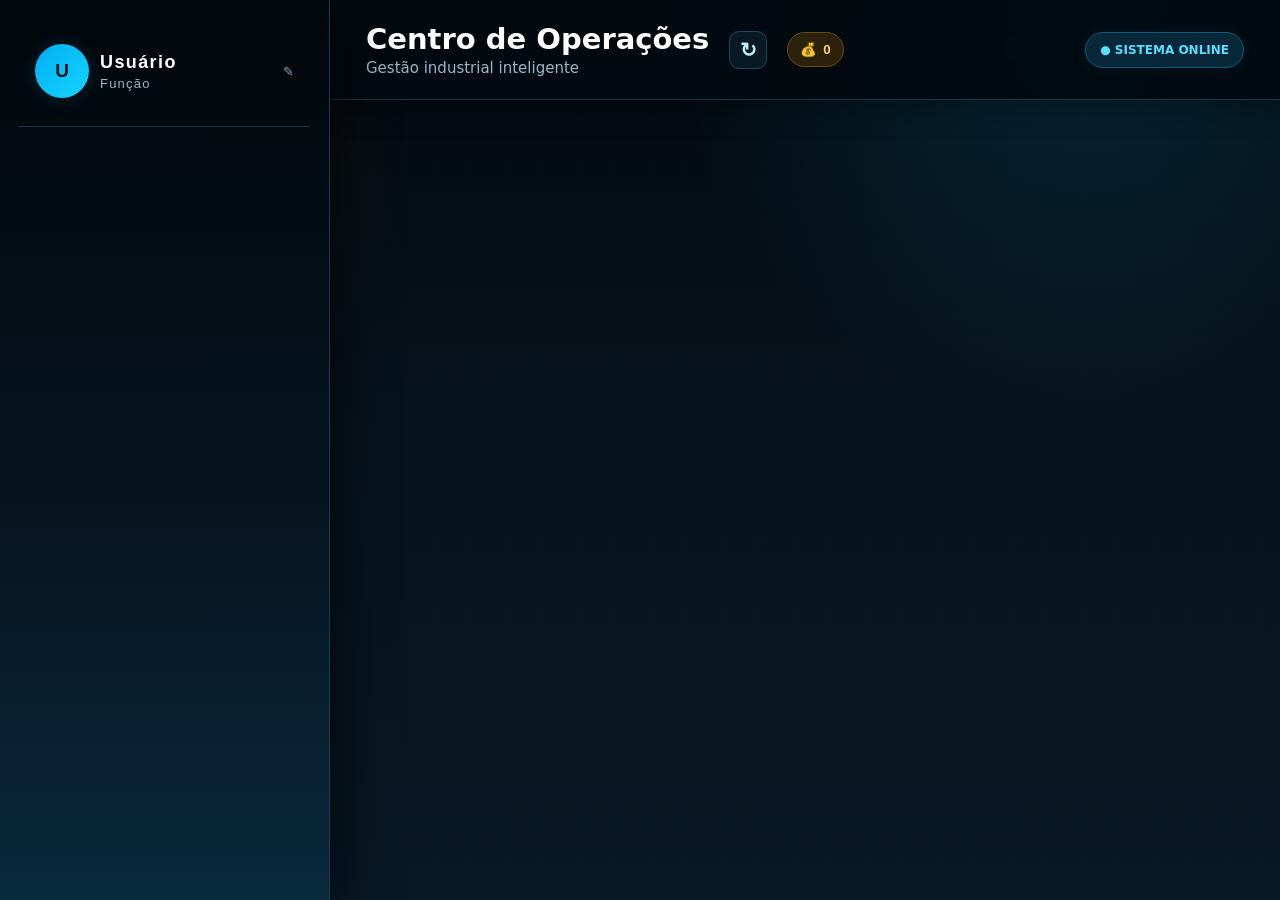
<file: ametec/index.html>
<!doctype html>
<html lang="pt-BR">
<head>
<meta charset="utf-8">
<meta name="viewport" content="width=device-width,initial-scale=1,viewport-fit=cover">
<meta name="theme-color" content="#062c59">
<title>AMETEC | Gestão Industrial</title>
<style>
:root{--navy:#062c59;--blue:#0075c9;--cyan:#18aee5;--orange:#ffb600;--ink:#142335;--muted:#748397;--line:#dfe7ef;--bg:#f3f7fb;--card:#fff;font-family:Inter,system-ui,-apple-system,Segoe UI,sans-serif;color:var(--ink);background:var(--bg)}
*{box-sizing:border-box}html,body{max-width:100%;overflow-x:hidden}body{margin:0;background:radial-gradient(circle at 90% 0,#dff5ff 0,transparent 26%),linear-gradient(180deg,#f8fbfe,#eef4f9);min-height:100vh}
body:before{content:"";position:fixed;inset:0;pointer-events:none;opacity:.28;background-image:linear-gradient(#0b79bd0b 1px,transparent 1px),linear-gradient(90deg,#0b79bd0b 1px,transparent 1px);background-size:28px 28px}
.shell{min-height:100vh;position:relative}.side{position:fixed;inset:0 auto 0 0;width:244px;background:linear-gradient(180deg,#041f40,#06366b 70%,#005b9e);color:#fff;padding:16px 13px;z-index:30;box-shadow:10px 0 40px #072e5514}
.brand{padding:8px 10px 20px;border-bottom:1px solid #ffffff1a;margin-bottom:14px}.brand-mark{display:flex;align-items:center;gap:10px}.a-icon{width:42px;height:42px;border-radius:12px;background:linear-gradient(145deg,var(--orange),#ffd75a);color:var(--navy);display:grid;place-items:center;font-weight:1000;font-size:23px;box-shadow:0 0 24px #ffb60035}.brand b{font-size:21px;letter-spacing:1.4px}.brand small{display:block;color:#bcd4e8;font-size:9px;letter-spacing:1.2px;margin-top:3px}.nav{display:grid;gap:5px}.nav button{border:0;background:transparent;color:#c7d9e8;text-align:left;padding:11px 12px;border-radius:10px;cursor:pointer}.nav button:hover,.nav button.active{color:#fff;background:linear-gradient(90deg,#ffffff17,#18aee519);box-shadow:inset 3px 0 0 var(--orange)}
.main{margin-left:244px;min-height:100vh;min-width:0;max-width:calc(100vw - 244px);overflow-x:hidden}.top{height:72px;display:flex;align-items:center;gap:12px;padding:0 22px;background:#ffffffdb;backdrop-filter:blur(16px);border-bottom:1px solid var(--line);position:sticky;top:0;z-index:20}.menu{display:none;border:0;background:transparent;font-size:22px}.top h1{font-size:18px;margin:0}.top small{color:var(--muted)}.top .badge{margin-left:auto;background:#eaf7ff;color:#0069a8;border:1px solid #bfe4f7;border-radius:999px;padding:7px 10px;font-size:10px;font-weight:800}
.content{padding:20px;display:grid;gap:16px;max-width:1500px;margin:auto;width:100%;min-width:0;overflow-x:hidden}
.hero{position:relative;overflow:hidden;background:linear-gradient(135deg,#052a55,#07599d 62%,#0d88c9);color:#fff;border-radius:20px;padding:20px;box-shadow:0 14px 40px #062c5920}.hero:after{content:"";position:absolute;width:250px;height:250px;border:42px solid #ffffff10;border-radius:50%;right:-70px;top:-90px}.hero-grid{display:flex;align-items:center;justify-content:space-between;gap:16px;position:relative;z-index:2}.hero h2{margin:4px 0 5px;font-size:21px}.hero p{margin:0;color:#c7deef;font-size:12px}.hero .eyebrow{font-size:9px;letter-spacing:1.7px;color:#8fdbff}.hero-actions{display:flex;gap:8px;flex-wrap:wrap}
.btn{border:0;border-radius:10px;padding:10px 13px;font-weight:800;cursor:pointer}.btn.primary{background:linear-gradient(135deg,var(--orange),#ffd15a);color:var(--navy);box-shadow:0 7px 18px #ffb60026}.btn.secondary{background:#edf4f8;color:#27445f}.btn.ghost{background:#ffffff18;color:#fff;border:1px solid #ffffff22}
.metrics{display:grid;grid-template-columns:repeat(4,1fr);gap:10px}.metric{background:#fff;border:1px solid var(--line);border-radius:14px;padding:13px;box-shadow:0 4px 14px #062c5908}.metric span{font-size:9px;color:var(--muted);text-transform:uppercase;letter-spacing:.6px}.metric b{display:block;font-size:18px;margin-top:5px}.metric small{color:#8b98a7;font-size:9px}
.panel{background:#fff;border:1px solid var(--line);border-radius:16px;padding:15px;box-shadow:0 4px 18px #062c5908;min-width:0;overflow:hidden}.panel-head{display:flex;justify-content:space-between;align-items:center;gap:10px;margin-bottom:12px}.panel h3{font-size:13px;margin:0}.panel-head small{display:block;color:var(--muted);font-size:10px;margin-top:2px}
.two{display:grid;grid-template-columns:1.1fr .9fr;gap:16px}
.status{font-size:9px;font-weight:900;border-radius:999px;padding:5px 8px;background:#eef2f6;color:#566474}.status.run{background:#e6f5ff;color:#0877b7}.status.done{background:#e8f7ef;color:#168253}.status.late{background:#fff0ea;color:#c0552d}.status.high{background:#fff4dc;color:#a96900}
.progress{height:8px;background:#edf2f6;border-radius:99px;overflow:hidden}.progress i{display:block;height:100%;background:linear-gradient(90deg,var(--blue),var(--cyan),var(--orange));border-radius:99px}
.cards{display:grid;gap:10px}.entity{border:1px solid #e5ebf0;border-radius:13px;background:#fff;overflow:hidden}.entity-head{padding:12px 13px;display:flex;justify-content:space-between;gap:10px;align-items:flex-start;border-bottom:1px solid #edf1f4}.entity-head b{font-size:13px}.entity-head small{display:block;color:var(--muted);margin-top:3px;font-size:10px}.entity-body{padding:11px 13px;display:grid;gap:10px}.entity-grid{display:grid;grid-template-columns:repeat(3,1fr);border:1px solid #edf0f3;border-radius:10px;overflow:hidden;background:#f9fbfc}.entity-grid>div{padding:8px 10px;border-right:1px solid #edf0f3}.entity-grid>div:last-child{border:0}.entity-grid span{display:block;font-size:8px;text-transform:uppercase;color:#7e8b99}.entity-grid b{display:block;font-size:11px;margin-top:2px}.actions{display:flex;gap:7px;flex-wrap:wrap}.actions .btn{flex:1;min-width:100px}
.client-detail{display:grid;gap:16px}.client-summary{display:grid;grid-template-columns:repeat(4,1fr);gap:10px}
.contact-card{border:1px solid var(--line);border-radius:15px;background:#091923;padding:16px;display:grid;gap:13px}
.contact-top{display:flex;justify-content:space-between;gap:12px;align-items:flex-start}.contact-top b{font-size:17px;line-height:1.3}.contact-top small{display:block;color:var(--muted);margin-top:5px;font-size:13px}
.contact-meta{display:grid;grid-template-columns:1fr 1fr;gap:10px}.contact-meta div{background:#071722;border:1px solid #17384b;border-radius:10px;padding:11px}.contact-meta span{display:block;font-size:10px;text-transform:uppercase;color:#7f9aab}.contact-meta b{display:block;font-size:14px;margin-top:3px;line-height:1.35}
@media(max-width:700px){.client-summary{grid-template-columns:1fr 1fr}.contact-meta{grid-template-columns:1fr}}
.quick{display:grid;grid-template-columns:repeat(4,1fr);gap:10px}.quick button{border:1px solid var(--line);background:#fff;border-radius:14px;padding:13px;text-align:left;cursor:pointer;min-height:82px}.quick button strong{display:block;font-size:20px;margin-bottom:6px}.quick button b{font-size:11px}.quick button small{display:block;color:var(--muted);margin-top:3px;font-size:9px}
.bars{height:175px;display:flex;align-items:flex-end;gap:12px;padding:8px 6px 0}.bar-wrap{flex:1;text-align:center;display:grid;gap:5px;align-items:end}.bar{max-width:60px;width:100%;margin:auto;background:linear-gradient(180deg,var(--cyan),var(--blue));border-radius:10px 10px 3px 3px;min-height:4px}.bar-wrap b{font-size:10px}.bar-wrap small{font-size:9px;color:var(--muted)}
.donut{--p:0;width:132px;height:132px;border-radius:50%;background:conic-gradient(var(--orange) calc(var(--p)*1%),#e8eef3 0);display:grid;place-items:center;margin:auto}.donut:after{content:"";width:88px;height:88px;background:#fff;border-radius:50%;grid-area:1/1}.donut b{grid-area:1/1;z-index:1;font-size:21px}
.toolbar{display:flex;gap:8px;margin-bottom:12px}.toolbar{min-width:0;max-width:100%}.toolbar input,.toolbar select{border:1px solid var(--line);border-radius:10px;padding:9px 11px;background:#fff;min-width:0;max-width:100%}.toolbar input{flex:1}
.kanban{display:grid;grid-template-columns:repeat(4,minmax(230px,1fr));gap:10px;overflow:auto}
.pending-board{display:grid;grid-template-columns:repeat(auto-fit,minmax(min(280px,100%),1fr));gap:12px;align-items:start;overflow:visible;padding-bottom:0;width:100%;min-width:0}
.pending-col{background:#eaf0f5;border-radius:14px;padding:10px;min-height:0;min-width:0;max-width:100%;overflow:hidden}.pending-col h4{font-size:11px;margin:2px 2px 10px;display:flex;justify-content:space-between;gap:8px}
.pending-card{background:#fff;border:1px solid var(--line);border-radius:12px;overflow:hidden;margin-bottom:9px;box-shadow:0 2px 9px #062c5908;min-width:0;max-width:100%;width:100%}
.pending-head{padding:11px 12px;border-bottom:1px solid #edf1f4}.pending-head b{display:block;font-size:12px}.pending-head small{display:block;color:var(--muted);font-size:9px;margin-top:3px}
.pending-body{padding:10px 12px;display:grid;gap:9px}.pending-line{display:grid;grid-template-columns:minmax(0,1fr) minmax(0,1.2fr);gap:10px;align-items:center;font-size:10px;min-width:0}.pending-line span{color:var(--muted)}.pending-line b{font-size:10px;text-align:right;min-width:0;overflow-wrap:anywhere}
.pending-fin{display:grid;grid-template-columns:1fr 1fr;gap:0;border:1px solid #edf1f4;border-radius:9px;overflow:hidden;background:#fafcfd}.pending-fin>div{padding:7px 8px}.pending-fin>div:nth-child(odd){border-right:1px solid #edf1f4}.pending-fin>div:nth-child(n+3){border-top:1px solid #edf1f4}.pending-fin span{display:block;font-size:8px;text-transform:uppercase;color:#7b8998}.pending-fin b{font-size:10px}
.pending-actions{display:grid;grid-template-columns:1fr 1fr;gap:6px}.pending-actions .btn{padding:8px 7px;font-size:10px}
.pending-card select{width:100%;border:1px solid var(--line);border-radius:8px;padding:7px;background:#fff;font-size:10px}
.col{background:#eaf0f5;border-radius:12px;padding:9px;min-height:300px}.col h4{font-size:11px;margin:2px 2px 10px}.task{background:#fff;border:1px solid var(--line);border-radius:10px;padding:10px;margin-bottom:8px}.task small,.task b{display:block}.task small{font-size:9px;color:var(--muted)}.task b{font-size:11px;margin:3px 0}.task select{width:100%;margin-top:7px;border:1px solid var(--line);border-radius:7px;padding:7px}
.modal-bg{position:fixed;inset:0;background:#03182db5;display:none;place-items:center;padding:18px;z-index:80}.modal-bg.open{display:grid}.modal{width:min(650px,100%);max-height:90vh;overflow:auto;background:#fff;border-radius:18px;padding:16px}.modal-head{display:flex;justify-content:space-between;align-items:center;gap:12px}.modal-head h3{margin:0}.modal-head button{
  width:38px;
  height:38px;
  min-width:38px;
  border:1px solid #2b5870;
  border-radius:10px;
  background:#0f3f57;
  color:#ffffff;
  font-size:24px;
  font-weight:900;
  line-height:1;
  display:grid;
  place-items:center;
  cursor:pointer;
  box-shadow:0 0 0 1px #ffffff10 inset;
  transition:background .18s ease,transform .18s ease,border-color .18s ease;
}
.modal-head button:hover{
  background:#17617f;
  border-color:#4ca6cb;
  transform:scale(1.04);
}
.modal-head button:active{transform:scale(.97)}
.modal-head button:focus-visible{
  outline:2px solid #5bd2ff;
  outline-offset:2px;
}
@media(max-width:700px){
  .modal-head button{
    width:42px;
    height:42px;
    min-width:42px;
    font-size:26px;
  }
}.form{display:grid;grid-template-columns:1fr 1fr;gap:10px;margin-top:14px}.field{display:grid;gap:5px}.field.full{grid-column:1/-1}.field span{font-size:10px;color:#617184}.field input,.field select,.field textarea{border:1px solid var(--line);border-radius:9px;padding:10px;font-size:14px}
.service-form-intro{grid-column:1/-1;padding:11px 12px;border:1px solid #17384b;border-radius:11px;background:#071722;color:#9bb4c6;font-size:11px;line-height:1.5}
.extra-picker{grid-column:1/-1;border:1px dashed #27546c;border-radius:12px;padding:12px;background:#081925;display:grid;gap:9px}
.extra-picker-head b{display:block;font-size:12px;color:#eefaff}.extra-picker-head small{display:block;color:#8da8b9;font-size:10px;margin-top:2px}
.extra-picker-row{display:grid;grid-template-columns:1fr auto;gap:8px}.extra-picker-row select{min-width:0;border:1px solid #1a4259;border-radius:9px;padding:10px;background:#07141d;color:#eefaff}
.optional-block{grid-column:1/-1;border:1px solid #17384b;border-radius:12px;background:#091923;padding:12px;display:grid;grid-template-columns:1fr 1fr;gap:10px}
.optional-block-head{grid-column:1/-1;display:flex;align-items:center;justify-content:space-between;gap:10px;padding-bottom:7px;border-bottom:1px solid #17384b}
.optional-block-head b{font-size:12px;color:#f4fbff}.optional-block-head button{border:0;background:transparent;color:#8eabbc;cursor:pointer;font-size:15px}
.optional-block .field.full{grid-column:1/-1}
@media(max-width:700px){.extra-picker-row{grid-template-columns:1fr}.optional-block{grid-template-columns:1fr}.optional-block .field.full{grid-column:1}}.empty{text-align:center;color:#8491a0;padding:24px;font-size:12px}.bottom{display:none}
.auth{min-height:100vh;display:grid;place-items:center;padding:20px}.auth-card{width:min(430px,100%);background:#ffffffef;border:1px solid var(--line);border-radius:22px;padding:22px;box-shadow:0 20px 60px #062c5920}.auth-brand{display:flex;gap:11px;align-items:center;margin-bottom:18px}.auth-brand b{font-size:20px}.auth-brand small{display:block;color:var(--muted)}
@media(max-width:1200px){.pending-board{grid-template-columns:repeat(2,minmax(0,1fr))}}@media(max-width:820px){.pending-board{grid-template-columns:1fr}}
@media(min-width:901px){
  .contact-card{padding:19px;gap:15px}
  .contact-top b{font-size:20px}.contact-top small{font-size:15px}
  .contact-meta span{font-size:11px}.contact-meta b{font-size:16px}

  .side{width:286px;padding:22px 16px}.brand{padding:10px 12px 24px}
  .nav{gap:7px}.nav button{padding:14px 14px;font-size:14px;border-radius:12px}
  .main{margin-left:286px;max-width:calc(100vw - 286px)}
  .top{height:86px;padding:0 30px;gap:16px}.top h1{font-size:22px}.top small{font-size:13px}.top .badge{font-size:11px;padding:9px 12px}
  .content{padding:28px;gap:22px;max-width:1650px}
  .hero{padding:26px 28px;border-radius:22px}.hero h2{font-size:28px}.hero p{font-size:15px;line-height:1.5}.hero .eyebrow{font-size:11px}
  .btn{padding:12px 16px;font-size:14px;border-radius:11px;min-height:44px}
  .metrics{gap:14px}.metric{padding:18px;border-radius:16px}.metric span{font-size:11px}.metric b{font-size:24px;margin-top:7px}.metric small{font-size:11px}
  .panel{padding:20px;border-radius:18px}.panel h3{font-size:16px}.panel-head small{font-size:12px}
  .quick{gap:14px}.quick button{padding:18px;min-height:104px;border-radius:16px}.quick button strong{font-size:26px}.quick button b{font-size:14px}.quick button small{font-size:11px}
  .entity{border-radius:15px}.entity-head{padding:16px}.entity-head b{font-size:15px}.entity-head small{font-size:12px}.entity-body{padding:14px 16px;gap:13px}
  .entity-grid span{font-size:9px}.entity-grid b{font-size:13px}.entity-grid>div{padding:11px 12px}
  .pending-board{grid-template-columns:repeat(3,minmax(0,1fr));gap:16px}.pending-col{padding:13px;border-radius:16px}.pending-col h4{font-size:13px}
  .pending-card{border-radius:14px;margin-bottom:12px}.pending-head{padding:14px}.pending-head b{font-size:14px}.pending-head small{font-size:11px}.pending-body{padding:13px;gap:11px}.pending-line{font-size:12px}.pending-line b{font-size:12px}.pending-fin span{font-size:9px}.pending-fin b{font-size:12px}.pending-card select{font-size:12px;padding:9px}
  .toolbar input,.toolbar select{padding:12px 14px;font-size:14px}
  .bars{height:220px}.bar-wrap b{font-size:12px}.bar-wrap small{font-size:11px}.donut{width:160px;height:160px}.donut:after{width:106px;height:106px}.donut b{font-size:26px}
  .status{font-size:11px;padding:6px 9px}
  .form{gap:14px}.field span{font-size:12px}.field input,.field select,.field textarea{padding:12px;font-size:15px}
  }
@media(max-width:900px){.metrics{grid-template-columns:1fr 1fr}.two{grid-template-columns:1fr}.quick{grid-template-columns:1fr 1fr}.pending-board{grid-template-columns:1fr}}
@media(max-width:700px){
.side{transform:translateX(-105%);transition:.2s;width:255px}.side.open{transform:translateX(0)}.main{margin-left:0;max-width:100vw;width:100%;padding-bottom:74px;overflow-x:hidden}.menu{display:inline-block}.top{height:64px;padding:0 9px;gap:8px}.top h1{font-size:14px}.top .badge{display:none}.refresh-btn{width:34px;height:34px;font-size:18px}.finance-alert{padding:7px 9px;font-size:11px}.top small{font-size:9px}.content{padding:10px;gap:12px}.hero{padding:14px;border-radius:15px}.hero-grid{align-items:flex-start}.hero h2{font-size:17px}.hero p{font-size:10px}.hero-actions{justify-content:flex-end}.metrics{grid-template-columns:1fr 1fr;gap:7px}.metric{padding:10px}.metric b{font-size:15px}.panel{padding:12px;border-radius:13px}.quick{gap:7px}.quick button{padding:10px;min-height:72px}.entity-grid{grid-template-columns:1fr 1fr}.entity-grid>div:nth-child(2){border-right:0}.entity-grid>div:nth-child(n+3){border-top:1px solid #edf0f3}.kanban{grid-template-columns:repeat(4,82vw);scroll-snap-type:x mandatory}.pending-board{grid-template-columns:1fr;overflow:visible}.pending-col{width:100%}.col{scroll-snap-align:start}.form{grid-template-columns:1fr}.field.full{grid-column:1}.modal-bg{padding:8px;align-items:end}.modal{width:100%;max-height:88vh;border-radius:20px 20px 0 0}.bottom{display:flex;position:fixed;bottom:0;left:0;right:0;height:66px;padding-bottom:env(safe-area-inset-bottom);background:#fffffff2;backdrop-filter:blur(15px);border-top:1px solid var(--line);z-index:40;justify-content:space-around;box-shadow:0 -5px 25px #062c5910}.bottom button{border:0;background:transparent;color:#758496;font-size:9px;min-width:54px;padding:7px 3px}.bottom button.active{color:var(--blue);font-weight:900}
}

/* ===== AMETEC PREMIUM THEME ===== */
:root{
  --navy:#06131d;
  --blue:#00aef0;
  --cyan:#19d4ff;
  --orange:#ffb000;
  --ink:#f4fbff;
  --muted:#9bb4c6;
  --line:#17384b;
  --bg:#06131d;
  --card:#0c1d29;
}
html,body{background:#06131d;color:var(--ink)}
body{background:
  radial-gradient(circle at 82% 4%,rgba(0,174,240,.13),transparent 28%),
  radial-gradient(circle at 15% 18%,rgba(255,176,0,.07),transparent 20%),
  linear-gradient(180deg,#05111a 0%,#081923 55%,#06131d 100%)}
body:before{opacity:.18;background-image:linear-gradient(rgba(24,212,255,.055) 1px,transparent 1px),linear-gradient(90deg,rgba(24,212,255,.055) 1px,transparent 1px);background-size:34px 34px}
.side{background:linear-gradient(180deg,#02070b 0%,#071826 55%,#08273a 100%);border-right:1px solid #12354b;box-shadow:14px 0 40px #0008}
.brand{border-bottom:1px solid #17384b;padding:8px 8px 20px}

.nav button{color:#a9c0d0;font-weight:750;letter-spacing:.1px}
.nav button:hover,.nav button.active{color:#fff;background:linear-gradient(90deg,rgba(0,174,240,.18),rgba(255,176,0,.06));box-shadow:inset 4px 0 0 var(--orange),0 0 20px rgba(0,174,240,.06)}
.top{background:rgba(5,17,26,.92);backdrop-filter:blur(18px);border-bottom:1px solid #17384b;box-shadow:0 8px 28px #0004}
.top h1{color:#fff}.top small{color:#91aec0}.top .badge{background:#092a3d;color:#5fddff;border:1px solid #165675;box-shadow:0 0 16px rgba(0,174,240,.08)}

.content{color:var(--ink)}
.hero{background:
  linear-gradient(135deg,rgba(5,23,36,.98),rgba(9,60,91,.96) 58%,rgba(0,117,185,.92)),
  radial-gradient(circle at 80% 20%,rgba(255,176,0,.14),transparent 28%);
  border:1px solid #1b5875;box-shadow:0 18px 50px #0005, inset 0 1px 0 rgba(255,255,255,.04)}
.hero h2{color:#fff}.hero p{color:#b7cede}.hero .eyebrow{color:#53d9ff}
.panel,.metric,.entity,.quick button,.pending-card{background:linear-gradient(180deg,#0d202d,#0a1923);border-color:#17384b;color:#f4fbff;box-shadow:0 8px 24px #0002}
.panel{box-shadow:0 10px 28px #0003}
.panel h3,.entity-head b,.entity-grid b,.pending-head b,.pending-line b,.metric b,.quick button b{color:#f7fcff}
.panel-head small,.entity-head small,.entity-grid span,.pending-head small,.pending-line span,.metric span,.metric small,.quick button small{color:#91aabc}
.entity-head{border-bottom-color:#17384b;background:rgba(255,255,255,.012)}
.entity-grid,.pending-fin{background:#071722;border-color:#17384b}
.entity-grid>div,.pending-fin>div{border-color:#17384b}
.pending-col,.col{background:#081925;border:1px solid #14374a}
.pending-col h4,.col h4{color:#b8d3e4}
.pending-card select,.task select,.toolbar input,.toolbar select,.field input,.field select,.field textarea{background:#071722;color:#eefaff;border-color:#1b4055}
.pending-card select:focus,.task select:focus,.toolbar input:focus,.toolbar select:focus,.field input:focus,.field select:focus,.field textarea:focus{outline:none;border-color:#00aef0;box-shadow:0 0 0 3px rgba(0,174,240,.12)}
.progress{background:#122a39}.progress i{background:linear-gradient(90deg,#008fd1,#19d4ff,#ffb000)}
.btn.primary{background:linear-gradient(135deg,#ffb000,#ffd45a);color:#06131d;box-shadow:0 8px 22px rgba(255,176,0,.18)}
.btn.secondary{background:#102c3d;color:#d8f2ff;border:1px solid #1d4960}
.btn.ghost{background:rgba(0,174,240,.12);color:#e8faff;border-color:#2d6e8d}.btn.danger{background:#3a1719;color:#ffaaa2;border:1px solid #7d3035}.btn.danger:hover{background:#4a1b1f}
.icon-btn{width:30px;height:30px;min-width:30px;padding:0!important;display:inline-grid;place-items:center;border-radius:8px;font-size:14px;line-height:1}
.icon-actions{display:flex;align-items:center;gap:6px;flex-wrap:wrap}
.icon-actions .delete-zone{margin-left:auto;padding-left:10px;border-left:1px solid #223a49}
.icon-btn.danger{background:#2b1214;color:#ff9d97;border:1px solid #6d2a2f}
@media(max-width:700px){.icon-btn{width:32px;height:32px;min-width:32px}.icon-actions .delete-zone{margin-left:auto}}
.status{background:#122b3b;color:#a9cadc}
.status.run{background:#0c3851;color:#67d8ff}.status.done{background:#123c2f;color:#76e3b0}.status.late{background:#432127;color:#ff9f9f}.status.high{background:#4a3512;color:#ffd36b}
.bar{background:linear-gradient(180deg,#19d4ff,#008ed4)}
.donut:after{background:#0d202d}
.task{background:#0c1d29;border-color:#17384b}
.modal-bg{background:#01070bd9}.modal,.auth-card{background:linear-gradient(180deg,#0c1d29,#081722);border-color:#17384b;color:#f5fbff;box-shadow:0 24px 80px #0008}
.auth{background:
 radial-gradient(circle at 50% 10%,rgba(0,174,240,.13),transparent 30%),
 linear-gradient(180deg,#03090e,#071722)}
.auth-brand img{border-radius:16px;box-shadow:0 0 34px rgba(0,174,240,.16)}
.bottom{background:rgba(4,14,21,.96);border-top-color:#17384b}.bottom button{color:#8eabbc}.bottom button.active{color:#55dcff}

/* Desktop scale: deliberately larger and easier to scan */
@media(min-width:901px){
  body{font-size:17px}
  .side{width:320px;padding:24px 18px}
  .main{margin-left:320px;max-width:calc(100vw - 320px)}
  
  .nav{gap:8px}.nav button{font-size:16px;padding:16px 16px;border-radius:13px}
  .top{height:96px;padding:0 34px;gap:18px}
  .top h1{font-size:27px}.top small{font-size:15px}.top .badge{font-size:12px;padding:10px 14px}
  .content{padding:32px 34px;gap:24px;max-width:1780px}
  .hero{padding:30px 32px;border-radius:24px}
  .hero h2{font-size:34px;line-height:1.12}.hero p{font-size:17px;max-width:850px}.hero .eyebrow{font-size:12px}
  .btn{font-size:16px;padding:13px 18px;min-height:48px}
  .metrics{gap:16px}.metric{padding:20px;border-radius:18px}.metric span{font-size:12px}.metric b{font-size:29px}.metric small{font-size:12px}
  .panel{padding:22px;border-radius:20px}.panel h3{font-size:18px}.panel-head small{font-size:13px}
  .quick{gap:16px}.quick button{min-height:116px;padding:20px}.quick button strong{font-size:30px}.quick button b{font-size:16px}.quick button small{font-size:12px}
  .entity{border-radius:17px}.entity-head{padding:18px}.entity-head b{font-size:17px}.entity-head small{font-size:13px}.entity-body{padding:16px 18px;gap:15px}
  .entity-grid>div{padding:13px 14px}.entity-grid span{font-size:10px}.entity-grid b{font-size:15px}
  .pending-board{grid-template-columns:repeat(3,minmax(320px,1fr));gap:18px}
  .pending-col{padding:14px;border-radius:18px}.pending-col h4{font-size:15px;margin-bottom:12px}
  .pending-head{padding:16px}.pending-head b{font-size:16px}.pending-head small{font-size:12px}.pending-body{padding:15px;gap:13px}
  .pending-line{font-size:13px}.pending-line b{font-size:13px}.pending-fin span{font-size:10px}.pending-fin b{font-size:13px}
  .pending-card select{font-size:14px;padding:10px}.pending-actions .btn{font-size:13px;padding:10px}
  .toolbar input,.toolbar select{font-size:16px;padding:13px 15px}
  .form{gap:15px}.field span{font-size:13px}.field input,.field select,.field textarea{font-size:16px;padding:13px}
  .bars{height:240px}.bar-wrap b{font-size:13px}.bar-wrap small{font-size:12px}
  .donut{width:180px;height:180px}.donut:after{width:118px;height:118px}.donut b{font-size:30px}
  .status{font-size:12px;padding:7px 10px}
}
@media(min-width:1500px){
  .pending-board{grid-template-columns:repeat(4,minmax(300px,1fr))}
  .content{max-width:1900px}
}
@media(max-width:900px){
  body{font-size:14px}
  .top{background:#06131df7}
  
  .top h1{font-size:15px}.top small{font-size:10px}
  .hero{border-radius:16px}
  .panel,.metric,.entity,.quick button,.pending-card{box-shadow:none}
}
@media(max-width:520px){
  .top h1{font-size:13px}.top small{display:none}
  .hero h2{font-size:18px}.hero p{font-size:11px}
}


/* AMETEC PLAN B */
html,body{background:#050b11;color:#f4fbff}
body{background:
radial-gradient(circle at 85% 0,rgba(0,188,255,.16),transparent 30%),
radial-gradient(circle at 8% 18%,rgba(255,174,0,.08),transparent 22%),
linear-gradient(180deg,#03080d 0%,#07131d 46%,#081824 100%)}
body:before{background-image:linear-gradient(rgba(0,188,255,.045) 1px,transparent 1px),linear-gradient(90deg,rgba(0,188,255,.045) 1px,transparent 1px);background-size:36px 36px;opacity:.28}
.side{background:linear-gradient(180deg,#01060a,#071521 58%,#09293d);border-right:1px solid #173c53}
.brand{padding:10px 8px 22px;border-bottom:1px solid #17384b}.user-brand{padding:8px 6px 18px}.user-profile-button{width:100%;display:grid;grid-template-columns:auto 1fr auto;gap:11px;align-items:center;background:transparent;border:0;color:#fff;text-align:left;padding:10px;border-radius:14px;cursor:pointer}.user-profile-button:hover{background:rgba(0,174,240,.08)}.user-avatar,.mobile-avatar{display:grid;place-items:center;border-radius:50%;background:linear-gradient(135deg,#00aef0,#16d5ff);color:#06131d;font-weight:900;box-shadow:0 0 18px rgba(0,174,240,.18)}.user-avatar{width:46px;height:46px;font-size:17px}.user-copy{min-width:0}.user-copy b{display:block;font-size:15px;white-space:nowrap;overflow:hidden;text-overflow:ellipsis}.user-copy small{display:block;color:#9bb4c6;font-size:11px;margin-top:3px;white-space:nowrap;overflow:hidden;text-overflow:ellipsis}.user-edit{color:#7fa2b6;font-size:13px}.mobile-user{display:none;align-items:center;gap:7px;min-width:0}.mobile-avatar{width:34px;height:34px;font-size:12px;flex:0 0 auto}.mobile-user span:last-child{min-width:0}.mobile-user b{display:block;font-size:11px;white-space:nowrap;overflow:hidden;text-overflow:ellipsis;max-width:105px}.mobile-user small{display:block;font-size:8px;color:#8da9bb;white-space:nowrap;overflow:hidden;text-overflow:ellipsis;max-width:105px}.top-page-copy{min-width:0}

.top{background:rgba(3,10,16,.94);border-bottom:1px solid #17384b;color:#fff}
.top h1{color:#fff}.top small{color:#9ab6c8}.top .badge{background:#082738;color:#5addff;border-color:#155a7a}

.hero{background:linear-gradient(135deg,#06131d,#0a2c42 58%,#075f8f);border:1px solid #1a5877;box-shadow:0 16px 50px #0006}
.hero h2,.panel h3,.entity-head b,.pending-head b,.metric b,.quick button b{color:#fff}
.hero p,.panel-head small,.entity-head small,.pending-head small,.pending-line span,.metric span,.metric small,.quick button small{color:#9cb6c8}
.panel,.metric,.entity,.quick button,.pending-card{background:linear-gradient(180deg,#0c1e2b,#091721);border-color:#17384b;color:#edf9ff;box-shadow:0 9px 28px #0003}
.pending-col,.col{background:#081824;border:1px solid #14394e}
.entity-grid,.pending-fin{background:#07141d;border-color:#17384b}
.entity-grid>div,.pending-fin>div{border-color:#17384b}
.toolbar input,.toolbar select,.pending-card select,.field input,.field select,.field textarea,.task select{background:#07141d;color:#eefaff;border-color:#1a4259}
.btn.primary{background:linear-gradient(135deg,#ffad00,#ffd35a);color:#07131d}
.btn.secondary{background:#102d3e;color:#daf4ff;border:1px solid #1e4a63}
.progress{background:#122b3a}.progress i{background:linear-gradient(90deg,#008cd3,#16d5ff,#ffb000)}
.status{background:#122c3b;color:#b0d1e3}
.status.run{background:#0b3952;color:#62d8ff}.status.done{background:#113c2e;color:#78e5b1}.status.late{background:#442027;color:#ff9e9e}.status.high{background:#493612;color:#ffd26a}
.refresh-btn{width:38px;height:38px;border:1px solid #21465b;background:#091923;color:#bfefff;border-radius:10px;display:grid;place-items:center;font-size:20px;font-weight:900;cursor:pointer;transition:.18s}.refresh-btn:hover{background:#0d2533;border-color:#2f6c89}.refresh-btn.spinning{animation:spinRefresh .7s linear infinite}@keyframes spinRefresh{to{transform:rotate(360deg)}}
.finance-alert{border:1px solid #6b4b12;background:#2b210d;color:#ffd36b;border-radius:999px;padding:9px 12px;font-weight:900;cursor:pointer;display:flex;align-items:center;gap:6px}
.finance-alert.has-alert{border-color:#a64036;background:#3b1718;color:#ffaaa2;box-shadow:0 0 18px rgba(255,80,70,.12)}
.fin-alert-banner{display:flex;align-items:center;justify-content:space-between;gap:10px;border-radius:10px;padding:9px 10px;font-size:11px;font-weight:800}
.fin-alert-banner.pending{background:#3b2b0f;border:1px solid #775716;color:#ffd36b}
.fin-alert-banner.overdue{background:#431b1d;border:1px solid #84383c;color:#ffaaa2}
.fin-alert-banner.closed{background:#103c2d;border:1px solid #206647;color:#83e7b7}
.management-alert{border-radius:14px;padding:13px 15px;display:grid;grid-template-columns:auto 1fr auto;gap:12px;align-items:center;margin-bottom:12px}
.management-alert.warn{background:#2d220e;border:1px solid #6d5015;color:#ffe09a}
.management-alert.danger{background:#351618;border:1px solid #7d3035;color:#ffaaa2}
.management-alert strong{display:block;font-size:13px}.management-alert small{display:block;color:inherit;opacity:.8;margin-top:2px}
.management-alert .btn{white-space:nowrap}
.bottom{background:rgba(3,10,16,.97);border-top-color:#17384b}.bottom button{color:#8eabbc}.bottom button.active{color:#54d8ff}
.modal,.auth-card{background:linear-gradient(180deg,#0c1e2b,#07141d);border-color:#17384b;color:#fff}
.auth{background:radial-gradient(circle at 50% 5%,rgba(0,185,255,.15),transparent 30%),linear-gradient(#02070b,#07141d)}
.auth-brand img{border-radius:18px;box-shadow:0 0 34px rgba(0,184,255,.17);width:100%;max-width:320px;height:auto!important;aspect-ratio:auto;object-fit:contain}
@media(min-width:901px){
 body{font-size:18px}
 .side{width:330px;padding:26px 19px}
 .main{margin-left:330px;max-width:calc(100vw - 330px)}
 
 .user-avatar{width:54px;height:54px;font-size:19px}.user-copy b{font-size:18px}.user-copy small{font-size:13px}.nav{gap:9px}.nav button{font-size:17px;padding:17px 17px;border-radius:13px}
 .top{height:100px;padding:0 36px;gap:20px}.top h1{font-size:29px}.top small{font-size:15px}.top .badge{font-size:12px;padding:10px 14px}
 .content{padding:34px 36px;gap:26px;max-width:1900px}
 .hero{padding:32px 34px;border-radius:24px}.hero h2{font-size:36px;line-height:1.12}.hero p{font-size:18px;line-height:1.55}.hero .eyebrow{font-size:12px}
 .btn{font-size:16px;padding:14px 18px;min-height:50px}
 .metrics{gap:18px}.metric{padding:22px;border-radius:18px}.metric span{font-size:12px}.metric b{font-size:30px;margin-top:8px}.metric small{font-size:12px}
 .panel{padding:24px;border-radius:20px}.panel h3{font-size:20px}.panel-head small{font-size:14px}
 .quick{gap:16px}.quick button{min-height:120px;padding:20px}.quick button strong{font-size:31px}.quick button b{font-size:16px}.quick button small{font-size:12px}
 .entity{border-radius:17px}.entity-head{padding:18px}.entity-head b{font-size:17px}.entity-head small{font-size:13px}.entity-body{padding:17px 18px;gap:16px}
 .entity-grid>div{padding:13px 14px}.entity-grid span{font-size:10px}.entity-grid b{font-size:15px}
 .pending-board{grid-template-columns:repeat(3,minmax(320px,1fr));gap:18px}
 .pending-col{padding:14px;border-radius:18px}.pending-col h4{font-size:15px}
 .pending-head{padding:16px}.pending-head b{font-size:16px}.pending-head small{font-size:12px}.pending-body{padding:15px;gap:13px}
 .pending-line{font-size:13px}.pending-line b{font-size:13px}.pending-card select{font-size:14px;padding:10px}.pending-actions .btn{font-size:13px}
 .toolbar input,.toolbar select{font-size:16px;padding:13px 15px}
 .form{gap:15px}.field span{font-size:13px}.field input,.field select,.field textarea{font-size:16px;padding:13px}
 .status{font-size:12px;padding:7px 10px}
}
@media(min-width:1500px){.pending-board{grid-template-columns:repeat(4,minmax(300px,1fr))}}
@media(max-width:900px){
 body{font-size:14px}.top{background:#050b11f5}
 .top h1{font-size:15px}.top small{font-size:10px}
}
@media(max-width:520px){.top h1{font-size:13px}.top small{display:none}}


/* Detalhamento discreto dos recebimentos na DRE */
.dre-receipts{border-top:1px solid #edf0f3;margin-top:5px}.dre-receipts summary{cursor:pointer;list-style:none;display:flex;justify-content:center;align-items:center;gap:8px;padding:12px 4px 4px;color:#788797;font-size:11px;font-weight:500}.dre-receipts summary::-webkit-details-marker{display:none}.dre-receipts summary:hover{color:#273448}.dre-chevron{font-size:20px;line-height:12px;transition:transform .2s}.dre-receipts[open] .dre-chevron{transform:rotate(180deg)}.dre-receipts-body{margin-top:12px;padding:8px 12px 12px;background:#f8fafc;border-radius:10px}.dre-receipt-row{display:flex;align-items:center;justify-content:space-between;gap:12px;padding:9px 0;border-bottom:1px solid #e9eef3}.dre-receipt-row>div{min-width:0}.dre-receipt-row strong{display:block;font-size:12px;color:#293648;font-weight:600}.dre-receipt-row small{display:block;color:#8793a1;font-size:10px;margin-top:3px}.dre-receipt-row>b{font-size:12px;white-space:nowrap}.dre-receipt-footer{display:flex;justify-content:space-between;gap:10px;padding:12px 0 5px;font-size:12px;font-weight:700}.dre-receipt-note{display:block;color:#8793a1;font-size:10px}.dre-receipt-empty{padding:15px 0;font-size:12px;color:#8793a1}
/* Correção de campos recortados em todos os formulários modais */
.modal{max-width:calc(100vw - 24px);overflow-x:hidden}
.modal .form{grid-template-columns:repeat(2,minmax(0,1fr));width:100%;min-width:0}
.modal .field,.modal .optional-block,.modal .extra-picker{min-width:0;max-width:100%}
.modal .field input,.modal .field select,.modal .field textarea{display:block;width:100%;min-width:0;max-width:100%;box-sizing:border-box}
.modal .field input[type="date"],.modal .field input[type="month"],.modal .field input[type="datetime-local"]{font-family:inherit;font-size:13px;padding:9px 7px;min-height:38px;color-scheme:dark}
.modal .field input[type="date"]::-webkit-calendar-picker-indicator,.modal .field input[type="month"]::-webkit-calendar-picker-indicator{margin:0 0 0 2px;flex-shrink:0}
.modal .field span{overflow-wrap:anywhere}
.modal .field textarea{resize:vertical;overflow-wrap:anywhere}
.modal .optional-block{grid-template-columns:repeat(2,minmax(0,1fr))}
@media(max-width:420px){.modal .form,.modal .optional-block{grid-template-columns:minmax(0,1fr)}.modal .field.full{grid-column:1/-1}}
/* Contraste explícito para o tema escuro da gestão financeira */
.dre-receipts{border-top-color:#274354}.dre-receipts summary{color:#a8bdca}.dre-receipts summary:hover{color:#f1f7fa}.dre-receipts-body{background:#102837;color:#e4edf4;border:1px solid #25465a}.dre-receipt-row{border-bottom-color:#284454;color:#e4edf4}.dre-receipt-row strong,.dre-receipt-row>b,.dre-receipt-footer,.dre-receipt-footer b{color:#e4edf4}.dre-receipt-row small,.dre-receipt-note,.dre-receipt-empty{color:#a8bdca}

/* Alertas de vencimento: cores e organização compatíveis com o tema financeiro */
.finance-due-panel{margin-bottom:14px}.finance-due-list{display:grid;gap:0}.finance-due-row{display:flex;align-items:center;justify-content:space-between;gap:14px;padding:12px 2px;border-bottom:1px solid #244255}.finance-due-row:last-child{border-bottom:0}.finance-due-info{display:grid;gap:4px;min-width:0}.finance-due-info>b{color:#ebf7ff;font-size:12px;overflow-wrap:anywhere}.finance-due-info>small,.finance-due-note{color:#9bb5c5;font-size:10px}.finance-due-type{width:max-content;font-size:9px;font-weight:700;border-radius:6px;padding:4px 7px}.finance-due-type.pagar{background:#3b2516;color:#ffd49d}.finance-due-type.receber{background:#133d33;color:#8df3bd}.finance-due-actions{display:grid;justify-items:end;gap:5px;flex-shrink:0}.finance-due-actions>b{font-size:12px;color:#edf8ff}.finance-due-actions>small{font-size:10px}.finance-due-late{color:#ff998f}.finance-due-soon{color:#ffd28b}.finance-due-normal{color:#a2bdcd}.finance-calendar-link{font-size:10px;color:#74d7ff;text-decoration:none;border:1px solid #2b5d77;border-radius:7px;padding:6px 8px}.finance-calendar-link:hover{background:#15384b}.finance-due-note{display:block;margin-top:12px;line-height:1.5}.finance-due-empty{padding:17px;color:#9bb5c5;font-size:12px}@media(max-width:460px){.finance-due-row{align-items:flex-start}.finance-due-actions{min-width:100px;text-align:right}}

.client-search-input{width:100%;min-width:0;background:#071720!important;color:#eefaff!important;border:1px solid #24516a!important;border-radius:9px;padding:10px;font-size:13px}.client-search-input::placeholder{color:#8faabb}.client-search-hint{color:#88a8b8;font-size:10px}.client-search-input:focus{outline:2px solid #22a8dc;outline-offset:1px}
.photo-avatar{display:inline-flex;vertical-align:middle;align-items:center;justify-content:center;width:40px;height:40px;min-width:40px;border-radius:50%;overflow:hidden;background:#16435a;border:1px solid #396c83;color:#fff;font-size:16px}.photo-avatar img,.photo-preview img{width:100%;height:100%;object-fit:cover}.photo-button{font-size:11px!important}.photo-editor{grid-column:1/-1;display:grid;gap:12px}.photo-editor small{color:#9bb5c5}.photo-preview{width:100px;height:100px;border-radius:50%;margin:auto;overflow:hidden;background:#13364a;display:grid;place-items:center;font-size:30px}.photo-editor input[type=file]{min-width:0;width:100%}.photo-crop-area{width:256px;max-width:100%;aspect-ratio:1;margin:auto;border-radius:50%;overflow:hidden;border:2px solid #38758d;touch-action:none}.photo-crop-area canvas{width:100%;height:100%;display:block;cursor:grab;touch-action:none}.photo-crop-area canvas:active{cursor:grabbing}.photo-editor input[type=range]{width:100%;accent-color:#18aee5}
.inline-profile-photo{grid-column:1/-1;display:grid;gap:11px;padding:13px;border:1px solid #254c64;border-radius:12px;background:#081d2b;min-width:0}.inline-profile-photo>b{color:#eaf8ff;font-size:13px}.inline-profile-photo>small{font-size:11px;color:#a4becc}.inline-profile-photo .photo-crop-area{width:160px;height:160px}.inline-profile-photo input[type=range]{width:100%}.photo-remove-label{color:#c6dbe6;font-size:12px;display:flex;gap:9px;align-items:center}

.photo-zoomable{cursor:zoom-in;transition:transform .18s ease,box-shadow .18s ease}.photo-zoomable:hover{transform:scale(1.06);box-shadow:0 0 0 2px #36bce775}.photo-zoomable:focus-visible{outline:2px solid #59d6ff;outline-offset:3px}.profile-lightbox{position:fixed;inset:0;z-index:250;display:flex;align-items:center;justify-content:center;padding:20px;background:rgba(2,14,26,.64);backdrop-filter:blur(4px);opacity:0;transition:opacity .16s ease}.profile-lightbox.visible{opacity:1}.profile-lightbox-panel{position:relative;display:grid;justify-items:center;gap:12px;max-width:min(90vw,340px);padding:20px;background:#0b2435;border:1px solid #2b5c76;border-radius:20px;box-shadow:0 18px 55px #0007;transform:scale(.96);transition:transform .16s ease}.profile-lightbox.visible .profile-lightbox-panel{transform:scale(1)}.profile-lightbox-panel img{width:min(72vw,256px);height:min(72vw,256px);object-fit:cover;border-radius:50%;border:2px solid #397997}.profile-lightbox-panel span{font-size:13px;color:#e7f5fc;text-align:center;overflow-wrap:anywhere}.profile-lightbox-close{position:absolute;right:8px;top:7px;cursor:pointer;border:0;background:transparent;color:#d5eaf5;font-size:24px;width:34px;height:34px}

.pending-head{position:relative}.pending-client-photo{position:absolute;right:9px;top:8px;display:block;width:30px;height:30px;z-index:1}.pending-client-photo .photo-avatar{width:30px;height:30px;min-width:30px;font-size:11px;border:1px solid #d7e4ec;box-shadow:0 1px 5px #05213718}.pending-head:has(.pending-client-photo)>b,.pending-head:has(.pending-client-photo)>small{padding-right:34px}
</style>
</head>
<body>
<div class="shell">
  <aside class="side" id="side">
    <div class="brand user-brand" id="userBrand">
    <button class="user-profile-button" id="editProfile">
      <span class="user-avatar" id="userAvatar">U</span>
      <span class="user-copy"><b id="userName">Usuário</b><small id="userRole">Função</small></span>
      <span class="user-edit">✎</span>
    </button>
  </div>
    <div class="nav" id="nav"></div>
  </aside>
  <main class="main">
    <header class="top"><button class="menu" id="menu">☰</button><div class="mobile-user" id="mobileUser"><span class="mobile-avatar" id="mobileAvatar">U</span><span><b id="mobileUserName">Usuário</b><small id="mobileUserRole">Função</small></span></div><div class="top-page-copy"><h1 id="title">Centro de Operações</h1><small id="subtitle">Gestão industrial inteligente</small></div><button class="refresh-btn" id="refreshPage" title="Atualizar dados" aria-label="Atualizar dados">↻</button><button class="finance-alert" id="financeAlert" title="Pendências financeiras">💰 <span id="financeAlertCount">0</span></button><span class="badge">● SISTEMA ONLINE</span></header>
    <div class="content" id="app"></div>
  </main>
  <nav class="bottom" id="bottom"></nav>
</div>
<div class="modal-bg" id="modal"><div class="modal"><div class="modal-head"><h3 id="modalTitle"></h3><button onclick="closeModal()">×</button></div><form class="form" id="modalForm"></form></div></div>
<script type="module">
import { createClient } from 'https://esm.sh/@supabase/supabase-js@2';
const supabase=createClient('https://dnvxvufknalpkkyttjcp.supabase.co','sb_publishable_vuWxPsbP4CeHkekJkL-P6g_Jy3kOYcZ',{auth:{persistSession:true,autoRefreshToken:true,detectSessionInUrl:true}});
const today=new Date().toISOString().slice(0,10);
const money=v=>new Intl.NumberFormat('pt-BR',{style:'currency',currency:'BRL'}).format(+v||0);
const date=v=>v?new Date(v+'T12:00:00').toLocaleDateString('pt-BR'):'—';
const esc=s=>String(s??'').replace(/[&<>'"]/g,m=>({'&':'&amp;','<':'&lt;','>':'&gt;',"'":'&#39;','"':'&quot;'}[m]));
function sanitizeServicePayload(v){
  const dateFields=['orcamento_data_envio','orcamento_validade','data_agendada','vencimento_pagamento','proxima_acao_data','data_conclusao','data_inicio_execucao','previsao_entrega'];
  const nullableText=['responsavel','proxima_acao','descricao','descricao_valor_adicional','tipo_valor_adicional'];
  dateFields.forEach(k=>{if(k in v&&(v[k]===''||v[k]===undefined))v[k]=null});
  nullableText.forEach(k=>{if(k in v&&typeof v[k]==='string'&&!v[k].trim())v[k]=null});
  return v;
}
let data={perfil:null,clientes:[],clienteContatos:[],servicos:[],equipamentos:[],materiais:[],colaboradores:[],registros:[],pagamentos:[],movimentacoes:[],orcamentos:[],orcamentoItens:[],lembretes:[],adicionais:[],servicoMateriais:[],estoqueMovimentos:[]},page='dashboard',session=null,channel=null,serviceFolderType=null,serviceDetailId=null;
const pages=[['dashboard','Centro','⚡'],['pendencias','Pendências','📋'],['clientes','Clientes','🏭'],['servicos','Serviços','🔧'],['agenda','Agenda','📅'],['equipamentos','Equipamentos','⚙️'],['materiais','Materiais','📦'],['colaboradores','Colaboradores','👷'],['financeiro','Financeiro','💰'],['relatorios','Relatórios','📊']];
const status=s=>{const c=['Concluído','Operacional','Ativo'].includes(s)?'done':['Em execução','Em manutenção','Planejado'].includes(s)?'run':['Emergencial','Alta'].includes(s)?'high':'';return '<span class="status '+c+'">'+esc(s||'—')+'</span>'};
const card=(l,v,s='')=>'<div class="metric"><span>'+l+'</span><b>'+v+'</b><small>'+s+'</small></div>';
const infoTip=t=>'<span class="info-wrap"><button type="button" class="info-btn" data-info-btn aria-label="Mais informações">ⓘ</button><span class="info-popover">'+esc(t)+'</span></span>';
function priorityRank(p){return ({'Emergencial':0,'Alta':1,'Média':2,'Baixa':3})[p]??9}
function isReceivableStage(s){return !s?.arquivado&&['Orçamento aprovado','Em andamento','Pausada','Concluída'].includes(s?.atendimento_status)}
function isCurrentService(s){return !s?.arquivado}
function sortByPriority(rows){
  return [...rows].sort((a,b)=>{
    const pa=priorityRank(a.prioridade),pb=priorityRank(b.prioridade);
    if(pa!==pb)return pa-pb;
    return String(b.created_at||'').localeCompare(String(a.created_at||''));
  });
}
function toast(msg,err=false){let n=document.querySelector('#toast');if(!n){n=document.createElement('div');n.id='toast';Object.assign(n.style,{position:'fixed',right:'14px',bottom:'78px',zIndex:120,padding:'11px 13px',borderRadius:'10px',font:'700 12px system-ui',boxShadow:'0 10px 30px #0002'});document.body.appendChild(n)}n.textContent=msg;n.style.background=err?'#ffe9e9':'#e9f8ef';n.style.color=err?'#a33333':'#216c49';n.style.display='block';clearTimeout(n._t);n._t=setTimeout(()=>n.style.display='none',3000)}
function authScreen(){
  document.querySelector('.shell').style.display='none';
  let a=document.querySelector('#auth');if(!a){a=document.createElement('div');a.id='auth';document.body.appendChild(a)}
  a.innerHTML='<div class="auth"><div class="auth-card"><div class="auth-brand" style="display:grid;gap:4px"><b style="font-size:26px">AMETEC</b><small>Centro de Gestão Industrial</small></div><form id="login" style="display:grid;gap:10px"><label class="field"><span>E-mail</span><input name="email" type="email" required></label><label class="field"><span>Senha</span><input name="password" type="password" minlength="6" required></label><button class="btn primary">Entrar no sistema</button><button type="button" class="btn secondary" id="signup">Criar acesso</button></form></div></div>';
  document.querySelector('#login').onsubmit=async e=>{e.preventDefault();const v=Object.fromEntries(new FormData(e.target));const {error}=await supabase.auth.signInWithPassword(v);if(error)toast(error.message,true)};
  document.querySelector('#signup').onclick=async()=>{const f=document.querySelector('#login'),v=Object.fromEntries(new FormData(f));if(!v.email||!v.password)return toast('Informe e-mail e senha.',true);const {error}=await supabase.auth.signUp(v);if(error)toast(error.message,true);else toast('Conta criada. Verifique seu e-mail se solicitado.')}
}
function showApp(){document.querySelector('.shell').style.display='block';document.querySelector('#auth')?.remove()}
document.addEventListener('click',e=>{const ib=e.target.closest('[data-info-btn]');if(ib){e.preventDefault();e.stopPropagation();const wrap=ib.closest('.info-wrap');document.querySelectorAll('.info-wrap.open').forEach(x=>{if(x!==wrap)x.classList.remove('open')});wrap?.classList.toggle('open');return}document.querySelectorAll('.info-wrap.open').forEach(x=>x.classList.remove('open'))});
async function load(){
  const qs=await Promise.all([
    supabase.from('ametec_usuarios').select('*').maybeSingle(),
    supabase.from('ametec_clientes').select('*').order('created_at',{ascending:false}),
    supabase.from('ametec_cliente_contatos').select('*').order('principal',{ascending:false}).order('created_at',{ascending:true}),
    supabase.from('ametec_servicos').select('*').order('created_at',{ascending:false}),
    supabase.from('ametec_equipamentos').select('*').order('created_at',{ascending:false}),
    supabase.from('ametec_materiais').select('*').order('created_at',{ascending:false}),
    supabase.from('ametec_colaboradores').select('*').order('created_at',{ascending:false}),
    supabase.from('ametec_registros').select('*').order('created_at',{ascending:false}),
    supabase.from('ametec_pagamentos').select('*').order('data_pagamento',{ascending:false}),
    supabase.from('ametec_movimentacoes').select('*').order('data_movimentacao',{ascending:false}),
    supabase.from('ametec_orcamentos').select('*').order('created_at',{ascending:false}),
    supabase.from('ametec_orcamento_itens').select('*').order('ordem',{ascending:true}).order('created_at',{ascending:true}),
    supabase.from('ametec_servico_lembretes').select('*').order('created_at',{ascending:false}),
    supabase.from('ametec_servico_adicionais').select('*').order('ordem',{ascending:true}).order('created_at',{ascending:true}),
    supabase.from('ametec_servico_materiais').select('*').order('created_at',{ascending:true}),
    supabase.from('ametec_estoque_movimentacoes').select('*').order('created_at',{ascending:false})
  ]);
  if(qs.some(x=>x.error))return toast('Não foi possível carregar todos os dados.',true);
  let [perfil,clientes,clienteContatos,servicos,equipamentos,materiais,colaboradores,registros,pagamentos,movimentacoes,orcamentos,orcamentoItens,lembretes,adicionais,servicoMateriais,estoqueMovimentos]=qs.map(x=>x.data??null);
  if(!perfil){
    const fallback=(session?.user?.user_metadata?.full_name||session?.user?.email?.split('@')[0]||'Usuário').replace(/[._-]+/g,' ');
    const {data:p}=await supabase.from('ametec_usuarios').upsert({user_id:session.user.id,nome:fallback,funcao:'Administrador'}).select().single();
    perfil=p;
  }
  data={perfil,clientes:clientes||[],clienteContatos:clienteContatos||[],servicos:servicos||[],equipamentos:equipamentos||[],materiais:materiais||[],colaboradores:colaboradores||[],registros:registros||[],pagamentos:pagamentos||[],movimentacoes:movimentacoes||[],orcamentos:orcamentos||[],orcamentoItens:orcamentoItens||[],lembretes:lembretes||[],adicionais:adicionais||[],servicoMateriais:servicoMateriais||[],estoqueMovimentos:estoqueMovimentos||[]};
  render()
}
function subscribe(){
  if(channel)supabase.removeChannel(channel);
  channel=supabase.channel('ametec-live');
  ['ametec_usuarios','ametec_clientes','ametec_cliente_contatos','ametec_servicos','ametec_equipamentos','ametec_materiais','ametec_colaboradores','ametec_registros','ametec_pagamentos','ametec_movimentacoes','ametec_orcamentos','ametec_orcamento_itens','ametec_servico_lembretes','ametec_servico_adicionais','ametec_servico_materiais','ametec_estoque_movimentacoes'].forEach(t=>channel.on('postgres_changes',{event:'*',schema:'public',table:t},()=>load()));
  channel.subscribe()
}
function initNav(){
  const n=document.querySelector('#nav'),b=document.querySelector('#bottom');
  n.innerHTML=pages.map(([k,l,i])=>'<button data-p="'+k+'">'+i+' '+l+'</button>').join('')+'<button id="logout">🚪 Sair</button>';
  const mobile=['dashboard','pendencias','servicos','agenda','clientes'].map(k=>pages.find(x=>x[0]===k));
  b.innerHTML=mobile.map(([k,l,i])=>'<button data-p="'+k+'">'+i+'<br>'+l+'</button>').join('');
  document.querySelectorAll('[data-p]').forEach(x=>x.onclick=()=>{const next=x.dataset.p;if(next==='servicos'&&page!=='servicos'){serviceFolderType=null;serviceDetailId=null}page=next;document.querySelector('#side').classList.remove('open');render()});
  document.querySelector('#menu').onclick=()=>document.querySelector('#side').classList.toggle('open');
  document.querySelector('#logout').onclick=()=>supabase.auth.signOut();
  const refreshBtn=document.querySelector('#refreshPage');
  if(refreshBtn)refreshBtn.onclick=async()=>{
    refreshBtn.classList.add('spinning');
    refreshBtn.disabled=true;
    try{await load();toast('Dados atualizados')}catch(e){toast('Não foi possível atualizar.',true)}
    finally{refreshBtn.classList.remove('spinning');refreshBtn.disabled=false}
  };
  renderUser()
}
function renderUser(){
    const p=data.perfil||{};
    const nome=p.nome||'Usuário',funcao=p.funcao||'Função';
    const initials=nome.split(/\s+/).filter(Boolean).slice(0,2).map(x=>x[0]?.toUpperCase()).join('')||'U';
    ['userName','mobileUserName'].forEach(id=>{const e=document.querySelector('#'+id);if(e)e.textContent=nome});
    ['userRole','mobileUserRole'].forEach(id=>{const e=document.querySelector('#'+id);if(e)e.textContent=funcao});
    ['userAvatar','mobileAvatar'].forEach(id=>{const e=document.querySelector('#'+id);if(e)e.textContent=initials});
    const edit=document.querySelector('#editProfile');if(edit)edit.onclick=openProfileForm;
  }
  function openProfileForm(){
    const p=data.perfil||{};
    openForm('Meu perfil',[['nome','Nome','text'],['funcao','Função','text'],['telefone','Telefone','text']],async v=>{const {error}=await supabase.from('ametec_usuarios').upsert({user_id:session.user.id,...v,updated_at:new Date().toISOString()});if(error)throw error},p)
  }
  function renderFinanceAlert(){
    const alerts=financialAlerts();
    const btn=document.querySelector('#financeAlert'),count=document.querySelector('#financeAlertCount');
    if(count)count.textContent=alerts.length;
    if(btn){btn.classList.toggle('has-alert',alerts.length>0);btn.onclick=()=>{page='pendencias';render()}}
  }
  function render(){
  renderUser();renderFinanceAlert();document.querySelectorAll('[data-p]').forEach(x=>x.classList.toggle('active',x.dataset.p===page));
  const p=pages.find(x=>x[0]===page);document.querySelector('#title').textContent=p?.[1]||'AMETEC';
  document.querySelector('#subtitle').textContent=page==='dashboard'?'Centro de Operações • visão geral':'Gestão AMETEC';
  ({dashboard,pendencias,clientes,servicos,agenda,equipamentos,materiais,colaboradores,financeiro,relatorios}[page]||dashboard)()
}
function serviceValues(s){
  const extras=data.adicionais.filter(a=>a.servico_id===s.id);
  const additionalService=extras.reduce((n,a)=>n+(+a.valor_servico||0),0);
  const additionalMaterialManual=extras.reduce((n,a)=>n+(+a.valor_material||0),0);
  const selectedBaseMaterials=data.servicoMateriais
    .filter(l=>l.servico_id===s.id&&!l.adicional_id)
    .reduce((n,l)=>n+(+l.quantidade||0)*(+l.valor_unitario||0),0);
  const additionalMaterial=additionalMaterialManual+selectedBaseMaterials;
  const service=(+s.valor_servico||0)+additionalService;
  const materialQuoted=(+s.valor_material||0)+additionalMaterial;
  const materialMode=s.material_fornecimento||(materialQuoted>0?'AMETEC compra para o serviço':null);
  const materialBillable=materialMode==='Cliente compra'?0:materialQuoted;
  const materialRecovery=materialMode==='AMETEC compra para o serviço'?materialBillable:0;
  const materialSale=materialMode==='Estoque AMETEC'?materialBillable:0;
  return {
    service,
    material:materialBillable,
    materialQuoted,
    materialMode,
    materialRecovery,
    materialSale,
    additionalService,
    additionalMaterial,
    additionalMaterialManual,
    selectedBaseMaterials,
    additional:additionalService+additionalMaterial,
    total:service+materialBillable
  };
}
function paySummary(s){
  const values=serviceValues(s);
  const total=values.total;
  const pays=data.pagamentos.filter(p=>p.servico_id===s.id);
  const received=pays.reduce((a,p)=>a+(+p.valor||0),0);

  let serviceReceived=0,materialReceived=0,legacyReceived=0;
  pays.forEach(p=>{
    const cat=p.categoria||'Geral';
    if(cat==='Serviço')serviceReceived+=+p.valor||0;
    else if(cat==='Material')materialReceived+=+p.valor||0;
    else if(cat==='Ambos'){
      serviceReceived+=+p.valor_servico||0;
      materialReceived+=+p.valor_material||0;
    }else legacyReceived+=+p.valor||0;
  });

  // Pagamentos antigos não possuíam categoria. Para preservar o histórico,
  // o valor legado é abatido primeiro do material e depois do serviço.
  let legacy=legacyReceived;
  const matNeed=Math.max(values.material-materialReceived,0);
  const legacyToMaterial=Math.min(matNeed,legacy);
  materialReceived+=legacyToMaterial;legacy-=legacyToMaterial;
  const svcNeed=Math.max(values.service-serviceReceived,0);
  const legacyToService=Math.min(svcNeed,legacy);
  serviceReceived+=legacyToService;

  serviceReceived=Math.min(serviceReceived,values.service);
  materialReceived=Math.min(materialReceived,values.material);
  const serviceBalance=Math.max(values.service-serviceReceived,0);
  const materialBalance=Math.max(values.material-materialReceived,0);
  const balance=Math.max(total-received,0);
  const last=[...pays].sort((a,b)=>(b.data_pagamento||'').localeCompare(a.data_pagamento||''))[0];
  let state=total<=0?'Sem cobrança':'Não pago';
  if(total>0&&received>=total)state='Pago';
  else if(received>0&&balance>0)state='Parcial';
  if(balance>0&&s.vencimento_pagamento&&s.vencimento_pagamento<today)state='Vencido';
  const settled=balance<=0;
  return {total,received,balance,last,state,settled,serviceReceived,materialReceived,serviceBalance,materialBalance,legacyReceived,values};
}
function openPaymentForm(x){
  const modal=document.querySelector('#modal'),form=document.querySelector('#modalForm');
  document.querySelector('#modalTitle').textContent='Registrar pagamento — '+x.titulo;
  const p=paySummary(x);
  form.innerHTML=`
    <div class="service-form-intro">Serviço a receber: <b>${money(p.serviceBalance)}</b> • Material a receber: <b>${money(p.materialBalance)}</b></div>
    <label class="field"><span>Data do pagamento</span><input name="data_pagamento" type="date" value="${today}" required></label>
    <label class="field"><span>Referente a</span><select name="categoria" id="paymentCategory"><option>Serviço</option><option>Material</option><option>Ambos</option></select></label>
    <label class="field" id="paymentSingle"><span>Valor recebido</span><input name="valor" id="paymentValue" type="number" min="0.01" step="0.01" placeholder="0,00"></label>
    <div id="paymentSplit" style="display:none;grid-column:1/-1;grid-template-columns:1fr 1fr;gap:10px">
      <label class="field"><span>Parte de serviço</span><input name="valor_servico" id="paymentServiceValue" type="number" min="0" step="0.01" placeholder="0,00"></label>
      <label class="field"><span>Parte de material</span><input name="valor_material" id="paymentMaterialValue" type="number" min="0" step="0.01" placeholder="0,00"></label>
    </div>
    <label class="field"><span>Forma de pagamento</span><select name="forma_pagamento"><option>PIX</option><option>Dinheiro</option><option>Cartão</option><option>Transferência</option><option>Boleto</option><option>Outro</option></select></label>
    <label class="field full"><span>Observações</span><textarea name="observacoes" rows="2"></textarea></label>
    <button class="btn primary" style="grid-column:1/-1">Registrar pagamento</button>`;

  const cat=form.querySelector('#paymentCategory'),single=form.querySelector('#paymentSingle'),split=form.querySelector('#paymentSplit');
  const toggle=()=>{const both=cat.value==='Ambos';single.style.display=both?'none':'';split.style.display=both?'grid':'none'};
  cat.onchange=toggle;toggle();

  form.onsubmit=async e=>{
    e.preventDefault();
    try{
      const v=Object.fromEntries(new FormData(form));
      if(v.categoria==='Ambos'){
        v.valor_servico=+v.valor_servico||0;v.valor_material=+v.valor_material||0;
        v.valor=v.valor_servico+v.valor_material;
        if(v.valor<=0)throw new Error('Informe os valores de serviço e/ou material.');
      }else{
        v.valor=+v.valor||0;
        if(v.valor<=0)throw new Error('Informe um valor maior que zero.');
        v.valor_servico=v.categoria==='Serviço'?v.valor:null;
        v.valor_material=v.categoria==='Material'?v.valor:null;
      }
      if(v.valor>p.balance+0.009&&!confirm('O pagamento informado é maior que o saldo atual. Deseja continuar?'))return;
      v.servico_id=x.id;
      const {error}=await supabase.from('ametec_pagamentos').insert(v);if(error)throw error;
      closeModal();await load();toast('Pagamento registrado');
    }catch(err){toast(err.message||String(err),true)}
  };
  modal.classList.add('open');
}
function closureState(s){
  const p=paySummary(s);
  const technicallyDone=s.atendimento_status==='Concluída'||s.status==='Concluído'||(+s.progresso||0)>=100;
  if(!technicallyDone)return {key:'open',label:'Em aberto',className:'run',payment:p};
  if(p.settled)return {key:'closed',label:'Encerrado',className:'done',payment:p};
  if(p.state==='Vencido')return {key:'overdue',label:'Pagamento vencido',className:'late',payment:p};
  return {key:'payment_pending',label:'Pagamento pendente',className:'high',payment:p};
}
function financialAlerts(){
  return data.servicos.filter(isCurrentService).map(s=>({s,...closureState(s)})).filter(x=>x.key==='payment_pending'||x.key==='overdue');
}
function pendingCard(x){
  const c=data.clientes.find(a=>a.id===x.cliente_id),p=paySummary(x),closure=closureState(x);
  const payClass=p.state==='Pago'||p.state==='Sem cobrança'?'done':p.state==='Vencido'?'late':p.state==='Parcial'?'run':'';
  return `<article class="pending-card" data-service-card="${x.id}">
    <div class="pending-head">
      ${c?.foto_path?`<span class="pending-client-photo">${photoAvatar("cliente",c)}</span>`:""}
      <b>${esc(x.titulo)}</b>
      <small>🏭 ${esc(c?.nome_fantasia||'Sem cliente')} • ${esc(x.tipo||'Serviço')}</small>
    </div>
    <div class="pending-body">
      ${x.atendimento_status==='Concluída'?
        `<div class="fin-alert-banner ${closure.key==='closed'?'closed':closure.key==='overdue'?'overdue':'pending'}">
          <span>${closure.key==='closed'?'✓ Serviço encerrado':closure.key==='overdue'?'🔴 Serviço concluído • pagamento vencido':'⚠ Serviço concluído • pagamento pendente'}</span>
          <b>${closure.key==='closed'?'QUITADO':'Serviço '+money(p.serviceBalance)+' • Material '+money(p.materialBalance)}</b>
        </div>`:''}
      <div><span style="display:block;font-size:8px;color:#7b8998;text-transform:uppercase;margin-bottom:4px">Atendimento</span>
        <select data-atendimento="${x.id}">
          ${['Elaborando orçamento','Aguardando aprovação','Orçamento aprovado','Em andamento','Pausada','Concluída'].map(v=>`<option ${v===(x.atendimento_status||'Aguardando aprovação')?'selected':''}>${v}</option>`).join('')}
        </select>
      </div>
      <div><span style="display:block;font-size:8px;color:#7b8998;text-transform:uppercase;margin-bottom:4px">Orçamento</span>
        <select data-orcamento="${x.id}">
          ${['Não iniciado','Em elaboração','Enviado','Aguardando resposta','Aprovado','Recusado','Expirado'].map(v=>`<option ${v===(x.orcamento_status||'Não iniciado')?'selected':''}>${v}</option>`).join('')}
        </select>
      </div>
      ${data.adicionais.filter(a=>a.servico_id===x.id).map(a=>`<div class="pending-line"><span>➕ ${esc(a.descricao||'Valor adicional')}</span><b>Serviço ${money(a.valor_servico)} • Material ${money(a.valor_material)}</b></div>`).join('')}
      ${serviceValues(x).selectedBaseMaterials>0?`<div class="pending-line"><span>📦 Materiais adicionais selecionados</span><b>+${money(serviceValues(x).selectedBaseMaterials)}</b></div>`:''}
      <div class="pending-fin">
        <div class="pending-fin-sub"><span>Serviço a receber</span><b>${money(p.serviceBalance)}</b></div>
        <div class="pending-fin-sub"><span>Material a receber</span><b>${money(p.materialBalance)}</b></div>
        <div class="pending-fin-total"><span>Total a receber</span><b>${money(p.serviceBalance+p.materialBalance)}</b></div>
        <div class="pending-fin-sub" style="grid-column:1/-1"><span>Recebido</span><b>${money(p.received)}</b></div>
        <div class="pending-fin-status"><span style="font-size:10px;color:#829dad">Situação financeira</span><span class="status ${payClass}">${p.state}</span></div>
      </div>
      <div class="pending-line"><span>Orçamento enviado</span><b>${date(x.orcamento_data_envio)}</b></div>
      <div class="pending-line"><span>Validade</span><b>${date(x.orcamento_validade)}</b></div>
      <div class="pending-line"><span>Último pagamento</span><b>${p.last?date(p.last.data_pagamento)+' • '+money(p.last.valor):'—'}</b></div>
      <div class="pending-line"><span>Próxima ação</span><b>${esc(x.proxima_acao||'Definir próxima ação')}</b></div>
      <div class="pending-line"><span>Prazo</span><b>${date(x.proxima_acao_data)}</b></div>
      <div class="pending-actions">
        <div class="icon-actions" style="grid-column:1/-1">
          <button class="btn secondary icon-btn" data-edit-service="${x.id}" title="Editar serviço" aria-label="Editar serviço">✏️</button>
          <button class="btn secondary icon-btn" data-duplicate-service="${x.id}" title="Duplicar serviço" aria-label="Duplicar serviço">📄</button>
          <button class="btn secondary icon-btn" data-proposal-service="${x.id}" title="Proposta de orçamento" aria-label="Proposta de orçamento">💼</button>
          ${closure.key==='closed'?'<button class="btn secondary archive-service-action" data-archive-service="'+x.id+'" title="Arquivar serviço">📦 Arquivar</button>':''}
          <span class="delete-zone"><button class="btn danger icon-btn" data-delete-service="${x.id}" title="Excluir serviço" aria-label="Excluir serviço">🗑️</button></span>
        </div>
        <button class="btn secondary" data-action="${x.id}">✅ Próxima ação</button>
        <button class="btn primary" data-pay="${x.id}">💰 Pagamento</button>
      </div>
    </div>
  </article>`;
}
function dashboardTypeCard(x){
  const c=data.clientes.find(a=>a.id===x.cliente_id);
  const eq=data.equipamentos.find(e=>e.id===x.equipamento_id);
  const p=paySummary(x);
  const priClass=x.prioridade==='Emergencial'?'priority-emergency':x.prioridade==='Alta'?'priority-high':x.prioridade==='Média'?'priority-medium':'priority-low';
  return `<article class="dashboard-service-card ${priClass}" data-open-service-detail="${x.id}" style="cursor:pointer">
    <div class="dashboard-service-title">
      <div><b>${esc(x.titulo)}</b><small>🏭 ${esc(c?.nome_fantasia||'Sem cliente')}</small></div>
      ${status(x.status)}
    </div>
    <div class="dashboard-service-meta">
      <span>⚡ ${esc(x.prioridade||'—')}</span>
      ${eq?`<span>⚙️ ${esc(eq.nome||'Equipamento')}</span>`:''}
      ${x.responsavel?`<span>👷 ${esc(x.responsavel)}</span>`:''}
    </div>
    <div class="dashboard-service-next">Próxima ação: <b>${esc(x.proxima_acao||'Definir próxima ação')}</b></div>
    <div class="dashboard-service-foot">
      <div><span>Entrega</span><b>${date(x.previsao_entrega||x.data_agendada)}</b></div>
      <div><span>A receber total</span><b>${money(p.balance)}</b></div>
    </div>
  </article>`;
}
function dashboard(){
  const currentServices=data.servicos.filter(isCurrentService);
  const active=currentServices.filter(x=>x.status==='Em execução').length,urgent=currentServices.filter(x=>x.prioridade==='Emergencial'&&x.status!=='Concluído').length;
  const technicalDone=currentServices.filter(x=>x.atendimento_status==='Concluída'||x.status==='Concluído').length;
  const closed=currentServices.filter(x=>closureState(x).key==='closed').length;
  const avg=currentServices.length?Math.round(currentServices.reduce((s,x)=>s+(+x.progresso||0),0)/currentServices.length):0;
  const pendingStages=['Elaborando orçamento','Aguardando aprovação','Orçamento aprovado','Em andamento','Pausada','Concluída'];
  const byStage=Object.fromEntries(pendingStages.map(stage=>[stage,currentServices.filter(x=>(x.atendimento_status||'Aguardando aprovação')===stage).length]));
  const stageArr=pendingStages.map(stage=>[stage,byStage[stage]]);
  const maxStage=Math.max(...stageArr.map(x=>x[1]),1);
  document.querySelector('#app').innerHTML=`
    <section class="hero"><div class="hero-grid"><div><div class="eyebrow">AMETEC • CENTRO DE OPERAÇÕES</div><h2>Tecnologia para manter a indústria em movimento.</h2><p>Clientes, chamados, equipamentos, agenda e custos em uma única central.</p></div><div class="hero-actions"><button class="btn primary" data-new="servico">+ Serviço</button><button class="btn ghost" data-go="agenda">Abrir agenda</button></div></div></section>
    <div class="metrics">${card('Em execução',active,'serviços ativos')}${card('Aguardando aprovação',byStage['Aguardando aprovação'],'orçamento(s) aguardando retorno')}${card('Encerrados',closed,technicalDone+' concluído(s) tecnicamente')}${card('Emergenciais',urgent,'atendimento(s) de prioridade emergencial')}</div>
    <div class="quick"><button data-go="clientes"><strong>🏭</strong><b>Clientes</b><small>cadastros e histórico</small></button><button data-new="servico"><strong>⚡</strong><b>Novo chamado</b><small>registre rapidamente</small></button><button data-go="equipamentos"><strong>⚙️</strong><b>Equipamentos</b><small>ativos dos clientes</small></button><button data-go="pendencias"><strong>📋</strong><b>Pendências</b><small>orçamentos e recebimentos</small></button></div>
    <div class="two">
      <section class="panel"><div class="panel-head"><div><h3>Distribuição das pendências</h3><small>por etapa do atendimento</small></div></div><div class="bars">${stageArr.map(([n,v])=>`<div class="bar-wrap"><b>${v}</b><div class="bar" style="height:${Math.max(8,Math.round(v/maxStage*130))}px"></div><small>${esc(n)}</small></div>`).join('')}</div></section>
      <section class="panel"><div class="panel-head"><div><h3>Evolução operacional</h3><small>média dos serviços</small></div></div><div class="donut" style="--p:${avg}"><b>${avg}%</b></div></section>
    </div>
    <section class="panel">
      <div class="panel-head"><div><h3>Pendências por etapa</h3><div class="dashboard-kanban-note">Acompanhe o fluxo dos serviços desde o orçamento até a conclusão.</div></div><button class="btn secondary" data-go="pendencias">Abrir Pendências</button></div>
      <div class="dashboard-type-board">
        ${pendingStages.map(stage=>{
          const rows=sortByPriority(currentServices.filter(x=>(x.atendimento_status||'Aguardando aprovação')===stage));
          return `<section class="dashboard-type-col"><div class="dashboard-type-head"><b>${esc(stage)}</b><span class="dashboard-type-count">${rows.length}</span></div><div class="dashboard-type-list">${rows.map(dashboardTypeCard).join('')||'<div class="empty">Sem serviços</div>'}</div></section>`;
        }).join('')}
      </div>
    </section>`;
  bindCommon();
  bindServiceDetailLinks();
}
function serviceCard(x,showTotalReceivable=false){
  const c=data.clientes.find(a=>a.id===x.cliente_id);
  const p=paySummary(x);
  const eq=data.equipamentos.find(e=>e.id===x.equipamento_id);
  const reminders=data.lembretes.filter(r=>r.servico_id===x.id&&!r.concluido);
  const desc=(x.descricao||x.proxima_acao||'Sem descrição cadastrada.').trim();
  return `<article class="service-mini">
    <div class="service-mini-head">
      <div><b>${esc(x.titulo)}</b><small>🏭 ${esc(c?.nome_fantasia||'Sem cliente')} • ${esc(x.tipo||'Serviço')}</small></div>
      ${status(x.status)}
    </div>
    <div class="service-mini-body">
      <div class="service-desc">${esc(desc)}</div>
      <div class="service-chips">
        <span class="service-chip">⚡ ${esc(x.prioridade||'Sem prioridade')}</span>
        <span class="service-chip">📌 ${esc(x.atendimento_status||x.status||'—')}</span>
        ${eq?`<span class="service-chip">⚙️ ${esc(eq.nome||'Equipamento')}</span>`:''}
        ${x.responsavel?`<span class="service-chip">👷 ${esc(x.responsavel)}</span>`:''}
      </div>
      <div class="service-mini-info">
        <div><span>Início</span><b>${date(x.data_inicio_execucao||x.data_agendada)}</b></div>
        <div><span>Entrega</span><b>${date(x.previsao_entrega)}</b></div>
        ${showTotalReceivable
          ?`<div><span>A receber total</span><b>${money(p.balance)}</b></div><div><span>Recebido</span><b>${money(p.received)}</b></div>`
          :`<div><span>Serviço a receber</span><b>${money(p.serviceBalance)}</b></div><div><span>Material a receber</span><b>${money(p.materialBalance)}</b></div>`}
      </div>
      <div class="service-mini-action">
        <div class="service-next" title="${esc(x.proxima_acao||'')}">Próxima: <b>${esc(x.proxima_acao||'Definir próxima ação')}</b></div>
        <button class="btn secondary icon-btn reminder-btn" data-reminders-service="${x.id}" title="Lembretes do serviço" aria-label="Lembretes">📝${reminders.length?`<span class="reminder-count">${reminders.length}</span>`:''}</button>
      </div>
      <div class="actions icon-actions">
        <button class="btn secondary icon-btn" data-edit-service-list="${x.id}" title="Editar serviço" aria-label="Editar serviço">✏️</button>
        <button class="btn secondary icon-btn" data-duplicate-service-list="${x.id}" title="Duplicar serviço" aria-label="Duplicar serviço">📄</button>
        <button class="btn secondary icon-btn" data-proposal-service-list="${x.id}" title="Proposta de orçamento" aria-label="Proposta de orçamento">💼</button>
        <span class="delete-zone"><button class="btn danger icon-btn" data-delete-service-list="${x.id}" title="Excluir serviço" aria-label="Excluir serviço">🗑️</button></span>
      </div>
    </div>
  </article>`
}
function archivedAnalyticsHtml(rows){
  if(!rows.length)return '<div class="archive-analytics-empty">Arquive serviços concluídos e quitados para começar a formar o histórico financeiro da AMETEC.</div>';

  const summaries=rows.map(x=>({x,p:paySummary(x),c:data.clientes.find(a=>a.id===x.cliente_id)}));
  const totalReceived=summaries.reduce((s,r)=>s+r.p.received,0);
  const serviceReceived=summaries.reduce((s,r)=>s+r.p.serviceReceived,0);
  const materialReceived=summaries.reduce((s,r)=>s+r.p.materialReceived,0);
  const avgTicket=rows.length?totalReceived/rows.length:0;

  const clientMap={};
  summaries.forEach(r=>{
    const id=r.x.cliente_id||'none';
    if(!clientMap[id])clientMap[id]={name:r.c?.nome_fantasia||'Sem cliente',value:0,count:0};
    clientMap[id].value+=r.p.received;
    clientMap[id].count++;
  });
  const clients=Object.values(clientMap).sort((a,b)=>b.value-a.value);
  const topClient=clients[0]||{name:'—',value:0,count:0};
  const maxClient=Math.max(...clients.map(x=>x.value),1);

  const typeMap={};
  summaries.forEach(r=>{
    const type=r.x.tipo||'Outros';
    if(!typeMap[type])typeMap[type]={name:type,value:0,count:0};
    typeMap[type].value+=r.p.received;
    typeMap[type].count++;
  });
  const types=Object.values(typeMap).sort((a,b)=>b.value-a.value);
  const maxType=Math.max(...types.map(x=>x.value),1);

  const archivedIds=new Set(rows.map(x=>x.id));
  const monthMap={};
  data.pagamentos.filter(pg=>archivedIds.has(pg.servico_id)&&pg.data_pagamento).forEach(pg=>{
    const key=String(pg.data_pagamento).slice(0,7);
    monthMap[key]=(monthMap[key]||0)+(+pg.valor||0);
  });
  const monthKeys=Object.keys(monthMap).sort().slice(-12);
  const months=monthKeys.map(key=>{
    const [y,m]=key.split('-').map(Number);
    return {key,label:new Date(y,m-1,1).toLocaleDateString('pt-BR',{month:'short',year:'2-digit'}).replace('.',''),value:monthMap[key]};
  });
  const maxMonth=Math.max(...months.map(x=>x.value),1);
  const lastMonth=months[months.length-1]?.value||0;
  const prevMonth=months[months.length-2]?.value||0;
  let growthLabel='—',growthClass='';
  if(months.length>=2){
    if(prevMonth>0){
      const growth=((lastMonth-prevMonth)/prevMonth)*100;
      growthLabel=(growth>=0?'+':'')+growth.toLocaleString('pt-BR',{maximumFractionDigits:1})+'%';
      growthClass=growth>=0?'positive':'negative';
    }else if(lastMonth>0){
      growthLabel='+100%';growthClass='positive';
    }
  }

  const serviceShare=totalReceived>0?Math.round(serviceReceived/totalReceived*100):0;
  const materialShare=totalReceived>0?Math.round(materialReceived/totalReceived*100):0;

  return '<div class="archive-analytics">'+
    '<div class="archive-kpis">'+
      '<div class="archive-kpi primary"><span>Total já recebido</span><b>'+money(totalReceived)+'</b><small>'+rows.length+' serviço(s) arquivado(s)</small></div>'+
      '<div class="archive-kpi"><span>Recebido • serviços</span><b>'+money(serviceReceived)+'</b><small>'+serviceShare+'% da receita arquivada</small></div>'+
      '<div class="archive-kpi"><span>Recebido • materiais</span><b>'+money(materialReceived)+'</b><small>'+materialShare+'% da receita arquivada</small></div>'+
      '<div class="archive-kpi"><span>Ticket médio</span><b>'+money(avgTicket)+'</b><small>por serviço encerrado</small></div>'+
      '<div class="archive-kpi"><span>Melhor cliente</span><b>'+esc(topClient.name)+'</b><small>'+money(topClient.value)+' • '+topClient.count+' serviço(s)</small></div>'+
      '<div class="archive-kpi"><span>Crescimento mensal</span><b class="'+growthClass+'">'+growthLabel+'</b><small>último mês com recebimento vs anterior</small></div>'+
    '</div>'+
    '<div class="archive-analysis-grid">'+
      '<section class="archive-chart-card">'+
        '<div class="archive-chart-head"><div><b>Evolução dos recebimentos</b><small>Últimos 12 meses com movimentação</small></div></div>'+
        (months.length?'<div class="archive-month-chart">'+months.map(m=>'<div class="archive-month-col" title="'+esc(m.label)+' • '+money(m.value)+'"><div class="archive-month-value">'+money(m.value)+'</div><div class="archive-month-bar-wrap"><i style="height:'+Math.max(5,Math.round(m.value/maxMonth*120))+'px"></i></div><span>'+esc(m.label)+'</span></div>').join('')+'</div>':'<div class="empty">Ainda não há pagamentos datados nos serviços arquivados.</div>')+
      '</section>'+
      '<section class="archive-chart-card">'+
        '<div class="archive-chart-head"><div><b>Composição da receita</b><small>Serviço x material recebido</small></div></div>'+
        '<div class="archive-composition">'+
          '<div class="archive-donut" style="--service:'+serviceShare+'"><div><b>'+serviceShare+'%</b><small>serviços</small></div></div>'+
          '<div class="archive-composition-legend"><div><span>Serviços</span><b>'+money(serviceReceived)+'</b></div><div><span>Materiais</span><b>'+money(materialReceived)+'</b></div></div>'+
        '</div>'+
      '</section>'+
      '<section class="archive-chart-card">'+
        '<div class="archive-chart-head"><div><b>Clientes com maior receita</b><small>Ranking pelo total efetivamente recebido</small></div></div>'+
        '<div class="archive-rank">'+clients.slice(0,6).map((c,i)=>'<div class="archive-rank-row"><div class="archive-rank-label"><span>'+(i+1)+'º</span><b>'+esc(c.name)+'</b><small>'+c.count+' serviço(s)</small></div><div class="archive-rank-track"><i style="width:'+Math.max(4,c.value/maxClient*100)+'%"></i></div><strong>'+money(c.value)+'</strong></div>').join('')+'</div>'+
      '</section>'+
      '<section class="archive-chart-card">'+
        '<div class="archive-chart-head"><div><b>Receita por tipo de serviço</b><small>Quais áreas mais contribuíram para o faturamento histórico</small></div></div>'+
        '<div class="archive-rank">'+types.slice(0,6).map(t=>'<div class="archive-rank-row"><div class="archive-rank-label"><b>'+esc(t.name)+'</b><small>'+t.count+' serviço(s)</small></div><div class="archive-rank-track type"><i style="width:'+Math.max(4,t.value/maxType*100)+'%"></i></div><strong>'+money(t.value)+'</strong></div>').join('')+'</div>'+
      '</section>'+
    '</div>'+
    '<div class="archive-insight">💡 <b>Leitura gerencial:</b> o cliente com maior receita histórica é <b>'+esc(topClient.name)+'</b>, com <b>'+money(topClient.value)+'</b> recebidos em '+topClient.count+' serviço(s). O ticket médio atual dos serviços arquivados é <b>'+money(avgTicket)+'</b>.</div>'+
  '</div>';
}

function archivedClientFolderCard(clientId,rows){
  const c=data.clientes.find(x=>x.id===clientId);
  const totalReceived=rows.reduce((s,x)=>s+paySummary(x).received,0);
  const serviceReceived=rows.reduce((s,x)=>s+paySummary(x).serviceReceived,0);
  const materialReceived=rows.reduce((s,x)=>s+paySummary(x).materialReceived,0);
  const latest=[...rows].sort((a,b)=>String(b.arquivado_em||'').localeCompare(String(a.arquivado_em||'')))[0];
  return '<button class="archive-client-folder" data-archive-client="'+esc(clientId)+'">'+
    '<div class="archive-client-folder-head"><div><span class="archive-client-folder-icon">🏭</span><b>'+esc(c?.nome_fantasia||'Cliente sem cadastro')+'</b></div><span class="archive-client-count">'+rows.length+'</span></div>'+
    '<div class="archive-client-folder-meta">'+
      '<div><span>Total recebido</span><b>'+money(totalReceived)+'</b></div>'+
      '<div><span>Serviços</span><b>'+money(serviceReceived)+'</b></div>'+
      '<div><span>Materiais</span><b>'+money(materialReceived)+'</b></div>'+
      '<div><span>Último arquivamento</span><b>'+(latest?.arquivado_em?new Date(latest.arquivado_em).toLocaleDateString('pt-BR'):'—')+'</b></div>'+
    '</div>'+
  '</button>';
}

function archivedClientServiceRow(x){
  const p=paySummary(x),vals=serviceValues(x);
  return '<article class="service-row archived-service-row" data-open-archived="'+x.id+'">'+
    '<div class="service-row-title"><b>'+esc(x.titulo)+'</b><small>'+esc(x.tipo||'Serviço')+' • Arquivado '+(x.arquivado_em?new Date(x.arquivado_em).toLocaleDateString('pt-BR'):'—')+'</small></div>'+
    '<div class="service-row-cell"><span>Conclusão</span><b>'+date(x.data_conclusao)+'</b></div>'+
    '<div class="service-row-cell"><span>Recebido</span><b>'+money(p.received)+'</b></div>'+
    '<div class="service-row-cell"><span>Composição</span><b>Serviço '+money(vals.service)+'<br>Material '+money(vals.material)+'</b></div>'+
  '</article>';
}

function archivedServiceCard(x){
  const c=data.clientes.find(a=>a.id===x.cliente_id),p=paySummary(x),vals=serviceValues(x);
  return '<article class="archived-service-card">'+
    '<div class="archived-service-head"><div><b>📦 '+esc(x.titulo)+'</b><small>🏭 '+esc(c?.nome_fantasia||'Sem cliente')+' • '+esc(x.tipo||'Serviço')+'</small></div><span class="status done">Arquivado</span></div>'+
    '<div class="archived-service-grid">'+
      '<div><span>Conclusão</span><b>'+date(x.data_conclusao)+'</b></div>'+
      '<div><span>Arquivado em</span><b>'+(x.arquivado_em?new Date(x.arquivado_em).toLocaleDateString('pt-BR'):'—')+'</b></div>'+
      '<div><span>Serviço contratado</span><b>'+money(vals.service)+'</b></div>'+
      '<div><span>Material cobrado</span><b>'+money(vals.material)+'</b></div>'+
      '<div><span>Recebido</span><b>'+money(p.received)+'</b></div>'+
      '<div><span>Situação final</span><b>'+esc(p.state)+'</b></div>'+
    '</div>'+
    '<div class="actions"><button class="btn secondary" data-open-archived="'+x.id+'">🔎 Ver serviço</button><button class="btn secondary" data-restore-service="'+x.id+'">↩ Restaurar</button></div>'+
  '</article>';
}
function pendencias(){
  // Usa exatamente os valores "Recebido" de cada serviço, sem somar orçamentos ou previsões.
  const servicePaymentSummaries=data.servicos.filter(x=>!x.arquivado).map(paySummary);
  const receivedFromServices=servicePaymentSummaries.reduce((sum,p)=>sum+p.received,0);
  const receivedServicePart=servicePaymentSummaries.reduce((sum,p)=>sum+p.serviceReceived,0);
  const receivedMaterialPart=servicePaymentSummaries.reduce((sum,p)=>sum+p.materialReceived,0);
  // Pagamentos legados/valores excedentes podem não estar totalmente classificados.
  const receivedWithoutCategory=Math.max(0,Math.round((receivedFromServices-receivedServicePart-receivedMaterialPart)*100)/100);
  const stages=['Elaborando orçamento','Aguardando aprovação','Orçamento aprovado','Em andamento','Pausada','Concluída'];
  document.querySelector('#app').innerHTML=`
    <section class="hero"><div class="hero-grid"><div><div class="eyebrow">CENTRAL DE PENDÊNCIAS</div><h2>Atendimentos, orçamentos e recebimentos</h2><p>Organize tudo por etapa e saiba exatamente qual é a próxima ação.</p></div><button class="btn primary" id="newPending">+ Serviço</button></div></section>
    <div class="metrics pending-metrics">
      ${card('Elaborando orçamento',data.servicos.filter(x=>!x.arquivado&&x.atendimento_status==='Elaborando orçamento').length)}
      ${card('Aguardando aprovação',data.servicos.filter(x=>!x.arquivado&&x.atendimento_status==='Aguardando aprovação').length)}
      ${card('Prestações ativas',data.servicos.filter(x=>!x.arquivado&&x.tipo==='Prestação de serviço'&&x.atendimento_status!=='Concluída').length)}
      ${card('Serviços a receber',money(data.servicos.filter(x=>x.tipo!=='Prestação de serviço'&&isReceivableStage(x)).reduce((s,x)=>s+paySummary(x).serviceBalance,0)))}
      ${card('Prestação a receber',money(data.servicos.filter(x=>x.tipo==='Prestação de serviço'&&isReceivableStage(x)).reduce((s,x)=>s+paySummary(x).serviceBalance,0)))}
      ${card('Materiais a receber',money(data.servicos.filter(isReceivableStage).reduce((s,x)=>s+paySummary(x).materialBalance,0)))}
      <div class="metric pending-received-metric">
        <span>Valor já recebido</span>
        <b>${money(receivedFromServices)}</b>
        <div class="pending-received-breakdown">
          <div><span>Serviços recebidos</span><strong>${money(receivedServicePart)}</strong></div>
          <div><span>Materiais recebidos</span><strong>${money(receivedMaterialPart)}</strong></div>
        </div>
        ${receivedWithoutCategory>=0.01?`<small class="pending-received-unclassified">Sem classificação: ${money(receivedWithoutCategory)}</small>`:''}
        <small>Soma do campo Recebido de cada serviço não arquivado • inclui pagamentos parciais</small>
      </div>
    </div>
    <div class="pending-main-tabs">
      <button class="active" data-pending-view="ativos">📋 Pendências</button>
      <button data-pending-view="arquivados">📦 Arquivados <span>${data.servicos.filter(x=>x.arquivado).length}</span></button>
    </div>
    <div class="pending-class-tabs" id="pendingClassTabs">
      <button class="active" data-pending-class="todos">Todos</button>
      <button data-pending-class="prestacao">🤝 Prestação de serviço</button>
      <button data-pending-class="avulsos">🔧 Serviços avulsos</button>
    </div>
    <div id="financeManagementAlerts"></div>
    <section class="panel">
      <div class="toolbar"><input id="pendingSearch" placeholder="🔎 Buscar cliente, serviço, responsável, orçamento ou próxima ação"></div>
      <div id="pendingBoard"></div>
    </section>`;

  const alerts=financialAlerts();
  const overdueAlerts=alerts.filter(x=>x.key==='overdue');
  const pendingAlerts=alerts.filter(x=>x.key==='payment_pending');
  const alertBox=document.querySelector('#financeManagementAlerts');
  if(alertBox){
    alertBox.innerHTML=
      (overdueAlerts.length?`<div class="management-alert danger"><span style="font-size:22px">🔴</span><div><strong>${overdueAlerts.length} pagamento(s) vencido(s)</strong><small>Serviços: ${money(overdueAlerts.reduce((s,x)=>s+x.payment.serviceBalance,0))} • Materiais: ${money(overdueAlerts.reduce((s,x)=>s+x.payment.materialBalance,0))}</small></div><button class="btn secondary" data-finance-filter="overdue">Ver</button></div>`:'')+
      (pendingAlerts.length?`<div class="management-alert warn"><span style="font-size:22px">⚠</span><div><strong>${pendingAlerts.length} serviço(s) concluído(s) aguardando pagamento</strong><small>Serviços: ${money(pendingAlerts.reduce((s,x)=>s+x.payment.serviceBalance,0))} • Materiais: ${money(pendingAlerts.reduce((s,x)=>s+x.payment.materialBalance,0))}</small></div><button class="btn secondary" data-finance-filter="pending">Ver</button></div>`:'');
  }
  let pendingClass='todos',pendingView='ativos',archiveClientId=null;
  const mountPendingScroll=()=>{
    const el=document.querySelector('#pendingBoard');
    el.classList.add('is-stage-scroll');
    el.scrollLeft=Number(sessionStorage.getItem('ametecPendingScrollX')||0);
    el.addEventListener('scroll',()=>sessionStorage.setItem('ametecPendingScrollX',String(el.scrollLeft)),{passive:true});
  };
  const draw=(query='')=>{
    const q=query.trim().toLowerCase();
    const rows=sortByPriority(data.servicos.filter(x=>{
      if(pendingView==='ativos'&&x.arquivado)return false;
      if(pendingView==='arquivados'&&!x.arquivado)return false;
      if(pendingView==='ativos'&&pendingClass==='prestacao'&&x.tipo!=='Prestação de serviço')return false;
      if(pendingView==='ativos'&&pendingClass==='avulsos'&&x.tipo==='Prestação de serviço')return false;
      const c=data.clientes.find(a=>a.id===x.cliente_id);
      return !q||[x.titulo,x.tipo,x.responsavel,x.orcamento_status,x.proxima_acao,c?.nome_fantasia].filter(Boolean).join(' ').toLowerCase().includes(q);
    }));
    document.querySelector('#pendingBoard').classList.toggle('is-stage-scroll',pendingView==='ativos');
    if(pendingView==='arquivados'){
      const archivedAll=data.servicos.filter(x=>x.arquivado);
      if(archiveClientId){
        const client=data.clientes.find(c=>c.id===archiveClientId);
        const clientRows=rows.filter(x=>x.cliente_id===archiveClientId);
        const clientAll=archivedAll.filter(x=>x.cliente_id===archiveClientId);
        const clientReceived=clientAll.reduce((s,x)=>s+paySummary(x).received,0);
        const clientService=clientAll.reduce((s,x)=>s+paySummary(x).serviceReceived,0);
        const clientMaterial=clientAll.reduce((s,x)=>s+paySummary(x).materialReceived,0);
        document.querySelector('#pendingBoard').innerHTML=
          '<div class="archive-breadcrumb"><button id="archiveClientsHome">Arquivados</button><span>›</span><b>'+esc(client?.nome_fantasia||'Cliente')+'</b></div>'+
          '<section class="archive-client-hero"><div><div class="eyebrow">HISTÓRICO DO CLIENTE</div><h3>🏭 '+esc(client?.nome_fantasia||'Cliente')+'</h3><p>'+clientAll.length+' serviço(s) arquivado(s) neste histórico.</p></div>'+
          '<div class="archive-client-summary"><div><span>Total recebido</span><b>'+money(clientReceived)+'</b></div><div><span>Serviços</span><b>'+money(clientService)+'</b></div><div><span>Materiais</span><b>'+money(clientMaterial)+'</b></div></div></section>'+
          '<div class="archive-history-head"><div><b>Serviços arquivados</b><small>Clique em um serviço para abrir a página completa.</small></div></div>'+
          '<div class="service-list-rows archive-client-services">'+(clientRows.map(archivedClientServiceRow).join('')||'<div class="empty">Nenhum serviço encontrado para este cliente.</div>')+'</div>';
      }else{
        const grouped={};
        archivedAll.forEach(x=>{const id=x.cliente_id||'sem-cliente';(grouped[id]||(grouped[id]=[])).push(x)});
        const folderIds=Object.keys(grouped).sort((a,b)=>{
          const ca=data.clientes.find(x=>x.id===a)?.nome_fantasia||'Sem cliente';
          const cb=data.clientes.find(x=>x.id===b)?.nome_fantasia||'Sem cliente';
          return ca.localeCompare(cb,'pt-BR');
        });
        document.querySelector('#pendingBoard').innerHTML=
          archivedAnalyticsHtml(archivedAll)+
          '<div class="archive-history-head"><div><b>Histórico de serviços arquivados</b><small>Organizado por cliente • '+archivedAll.length+' serviço(s) preservado(s)</small></div></div>'+
          '<div class="archive-client-folders">'+
            (folderIds.map(id=>archivedClientFolderCard(id,grouped[id])).join('')||'<div class="empty">Nenhum serviço arquivado encontrado.</div>')+
          '</div>';
      }
      bindArchived();
    }else{
      document.querySelector('#pendingBoard').innerHTML=`<div class="pending-swipe-hint">↔ Deslize para ver todas as etapas</div><div class="pending-board">${stages.map(st=>`<div class="pending-col" data-stage="${st}"><h4><span>${st}</span><span data-stage-count="${st}">${rows.filter(x=>(x.atendimento_status||'Aguardando aprovação')===st).length}</span></h4><div data-stage-list="${st}">${rows.filter(x=>(x.atendimento_status||'Aguardando aprovação')===st).map(pendingCard).join('')||'<div class="empty">Sem itens</div>'}</div></div>`).join('')}</div>`;
      bindPending();
      mountPendingScroll();
      renderProfileAvatars();
    }
  };
  const refreshStageCounts=()=>{
    stages.forEach(st=>{
      const list=document.querySelector('[data-stage-list="'+st+'"]');
      const count=document.querySelector('[data-stage-count="'+st+'"]');
      if(count&&list)count.textContent=list.querySelectorAll('[data-service-card]').length;
      if(list){
        const cards=list.querySelectorAll('[data-service-card]');
        const empty=list.querySelector('.empty');
        if(!cards.length&&!empty)list.innerHTML='<div class="empty">Sem itens</div>';
        if(cards.length&&empty)empty.remove();
      }
    });
  };
  const refreshPendingMetrics=()=>{
    const metrics=document.querySelectorAll('.metrics .metric b');
    if(metrics.length>=5){
      metrics[0].textContent=data.servicos.filter(x=>!x.arquivado&&x.atendimento_status==='Elaborando orçamento').length;
      metrics[1].textContent=data.servicos.filter(x=>!x.arquivado&&x.atendimento_status==='Aguardando aprovação').length;
      metrics[2].textContent=data.servicos.filter(x=>!x.arquivado&&x.tipo==='Prestação de serviço'&&x.atendimento_status!=='Concluída').length;
      metrics[3].textContent=money(data.servicos.filter(x=>x.tipo!=='Prestação de serviço'&&isReceivableStage(x)).reduce((s,x)=>s+paySummary(x).serviceBalance,0));
      metrics[4].textContent=money(data.servicos.filter(x=>x.tipo==='Prestação de serviço'&&isReceivableStage(x)).reduce((s,x)=>s+paySummary(x).serviceBalance,0));
      metrics[5].textContent=money(data.servicos.filter(isReceivableStage).reduce((s,x)=>s+paySummary(x).materialBalance,0));
    }
    renderFinanceAlert();
  };
  const moveCardInstantly=(id,newStage)=>{
    const cardEl=document.querySelector('[data-service-card="'+id+'"]');
    const target=document.querySelector('[data-stage-list="'+newStage+'"]');
    if(!cardEl||!target)return;
    const empty=target.querySelector('.empty');if(empty)empty.remove();
    target.appendChild(cardEl);
    refreshStageCounts();
  };
  const bindPending=()=>{
    document.querySelectorAll('[data-edit-service]').forEach(b=>b.onclick=()=>editService(b.dataset.editService));
    document.querySelectorAll('[data-duplicate-service]').forEach(b=>b.onclick=()=>duplicateService(b.dataset.duplicateService));
    document.querySelectorAll('[data-proposal-service]').forEach(b=>b.onclick=()=>openProposal(b.dataset.proposalService));
    document.querySelectorAll('[data-atendimento]').forEach(s=>s.onchange=async e=>{
      const id=e.target.dataset.atendimento,st=e.target.value;
      const item=data.servicos.find(x=>x.id===id);
      const oldStage=item?.atendimento_status||'Aguardando aprovação';
      const oldSnapshot=item?{...item}:null;
      const patch={atendimento_status:st};
      if(st==='Elaborando orçamento'){patch.status='Planejado';patch.orcamento_status='Em elaboração'}
      if(st==='Aguardando aprovação'){patch.status='Planejado';patch.orcamento_status='Aguardando resposta'}
      if(st==='Orçamento aprovado'){patch.status='Planejado';patch.orcamento_status='Aprovado'}
      if(st==='Em andamento')patch.status='Em execução';
      if(st==='Pausada')patch.status='Pausado';
      if(st==='Concluída'){patch.status='Concluído';patch.progresso=100;patch.data_conclusao=today}

      // Optimistic update: move immediately, no page refresh.
      if(item)Object.assign(item,patch);
      moveCardInstantly(id,st);
      refreshPendingMetrics();

      const {error}=await supabase.from('ametec_servicos').update(patch).eq('id',id);
      if(error){
        if(item&&oldSnapshot)Object.assign(item,oldSnapshot);
        e.target.value=oldStage;
        moveCardInstantly(id,oldStage);
        refreshPendingMetrics();
        toast(error.message,true);
      }else{
        // Rebuild only this card so its financial/conclusion banner is correct,
        // without reloading the page.
        const oldCard=document.querySelector('[data-service-card="'+id+'"]');
        if(oldCard&&item){
          const wrap=document.createElement('div');
          wrap.innerHTML=pendingCard(item).trim();
          const fresh=wrap.firstElementChild;
          oldCard.replaceWith(fresh);
          bindPending();
          refreshStageCounts();
        }
        toast('Atendimento atualizado');
      }
    });
    document.querySelectorAll('[data-orcamento]').forEach(s=>s.onchange=async e=>{
      const patch={orcamento_status:e.target.value};
      if(['Enviado','Aguardando resposta'].includes(e.target.value)&&!data.servicos.find(x=>x.id===e.target.dataset.orcamento)?.orcamento_data_envio)patch.orcamento_data_envio=today;
      const {error}=await supabase.from('ametec_servicos').update(patch).eq('id',e.target.dataset.orcamento);
      if(error)toast(error.message,true);else toast('Orçamento atualizado')
    });
    document.querySelectorAll('[data-action]').forEach(b=>b.onclick=()=>{
      const x=data.servicos.find(s=>s.id===b.dataset.action);
      openForm('Próxima ação — '+x.titulo,[['proxima_acao','Próxima ação','text'],['proxima_acao_data','Data / prazo','date'],['vencimento_pagamento','Vencimento financeiro','date']],async v=>{const {error}=await supabase.from('ametec_servicos').update(v).eq('id',x.id);if(error)throw error})
    });
    document.querySelectorAll('[data-delete-service]').forEach(b=>b.onclick=async()=>{
      const id=b.dataset.deleteService;
      const x=data.servicos.find(s=>s.id===id);
      if(!x)return;
      const c=data.clientes.find(a=>a.id===x.cliente_id);
      const ok=confirm('Excluir o serviço "'+x.titulo+'" de '+(c?.nome_fantasia||'cliente')+'?\n\nIsso também removerá pagamentos, materiais e registros vinculados a este serviço. Essa ação não pode ser desfeita.');
      if(!ok)return;

      const card=document.querySelector('[data-service-card="'+id+'"]');
      const previousParent=card?.parentElement;
      const previousNext=card?.nextSibling;
      card?.remove();
      data.servicos=data.servicos.filter(s=>s.id!==id);
      refreshStageCounts();
      refreshPendingMetrics();

      const {error}=await supabase.from('ametec_servicos').delete().eq('id',id);
      if(error){
        if(card&&previousParent){
          if(previousNext)previousParent.insertBefore(card,previousNext);else previousParent.appendChild(card);
        }
        await load();
        toast(error.message,true);
      }else{
        toast('Serviço excluído');
      }
    });

    document.querySelectorAll('[data-archive-service]').forEach(b=>b.onclick=async()=>{
      const x=data.servicos.find(s=>s.id===b.dataset.archiveService);if(!x)return;
      if(closureState(x).key!=='closed')return toast('Só é possível arquivar um serviço concluído e totalmente pago.',true);
      if(!confirm('Arquivar "'+x.titulo+'"?\n\nEle sairá das Pendências e dos valores a receber, mas todo o histórico será preservado.'))return;
      const stamp=new Date().toISOString();
      const {error}=await supabase.from('ametec_servicos').update({arquivado:true,arquivado_em:stamp}).eq('id',x.id);
      if(error)return toast(error.message,true);
      x.arquivado=true;x.arquivado_em=stamp;
      refreshPendingMetrics();draw(document.querySelector('#pendingSearch').value);toast('Serviço arquivado');
    });
    document.querySelectorAll('[data-pay]').forEach(b=>b.onclick=()=>{
      const x=data.servicos.find(s=>s.id===b.dataset.pay);if(x)openPaymentForm(x)
    });
  };
  const bindArchived=()=>{
    document.querySelectorAll('[data-archive-client]').forEach(b=>b.onclick=()=>{
      archiveClientId=b.dataset.archiveClient;
      const search=document.querySelector('#pendingSearch');
      if(search){search.value='';search.placeholder='🔎 Buscar nos serviços arquivados deste cliente'}
      draw('');
    });
    const home=document.querySelector('#archiveClientsHome');
    if(home)home.onclick=()=>{
      archiveClientId=null;
      const search=document.querySelector('#pendingSearch');
      if(search){search.value='';search.placeholder='🔎 Buscar no histórico por cliente, serviço ou tipo'}
      draw('');
    };
    document.querySelectorAll('[data-open-archived]').forEach(b=>b.onclick=()=>openServiceDetailPage(b.dataset.openArchived));
    document.querySelectorAll('[data-restore-service]').forEach(b=>b.onclick=async()=>{
      const x=data.servicos.find(s=>s.id===b.dataset.restoreService);if(!x)return;
      if(!confirm('Restaurar este serviço para Pendências?'))return;
      const {error}=await supabase.from('ametec_servicos').update({arquivado:false,arquivado_em:null}).eq('id',x.id);
      if(error)return toast(error.message,true);
      x.arquivado=false;x.arquivado_em=null;
      refreshPendingMetrics();draw(document.querySelector('#pendingSearch').value);toast('Serviço restaurado');
    });
  };
  draw();
  document.querySelectorAll('[data-finance-filter]').forEach(b=>b.onclick=()=>{
    const mode=b.dataset.financeFilter;
    const rows=sortByPriority(data.servicos.filter(s=>mode==='overdue'?closureState(s).key==='overdue':closureState(s).key==='payment_pending'));
    document.querySelector('#pendingBoard').innerHTML=`<div class="pending-swipe-hint">↔ Deslize para ver todas as etapas</div><div class="pending-board">${stages.map(st=>`<div class="pending-col" data-stage="${st}"><h4><span>${st}</span><span data-stage-count="${st}">${rows.filter(x=>x.atendimento_status===st).length}</span></h4><div data-stage-list="${st}">${rows.filter(x=>x.atendimento_status===st).map(pendingCard).join('')||'<div class="empty">Sem itens</div>'}</div></div>`).join('')}</div>`;
    bindPending();
    mountPendingScroll();
    renderProfileAvatars();
  });
  document.querySelector('#pendingSearch').oninput=e=>draw(e.target.value);
  document.querySelectorAll('[data-pending-view]').forEach(b=>b.onclick=()=>{
    pendingView=b.dataset.pendingView;
    if(pendingView!=='arquivados')archiveClientId=null;
    document.querySelectorAll('[data-pending-view]').forEach(x=>x.classList.toggle('active',x===b));
    const classTabs=document.querySelector('#pendingClassTabs');
    if(classTabs)classTabs.style.display=pendingView==='ativos'?'flex':'none';
    const search=document.querySelector('#pendingSearch');
    if(search)search.placeholder=pendingView==='arquivados'?'🔎 Buscar no histórico por cliente, serviço ou tipo':'🔎 Buscar cliente, serviço, responsável, orçamento ou próxima ação';
    draw(search?.value||'');
  });
  document.querySelectorAll('[data-pending-class]').forEach(b=>b.onclick=()=>{
    pendingClass=b.dataset.pendingClass;
    document.querySelectorAll('[data-pending-class]').forEach(x=>x.classList.toggle('active',x===b));
    draw(document.querySelector('#pendingSearch').value);
  });
  document.querySelector('#newPending').onclick=newService;
}

const photoTypes={cliente:['clientes','ametec_clientes'],pessoa:['clienteContatos','ametec_cliente_contatos'],colaborador:['colaboradores','ametec_colaboradores'],equipamento:['equipamentos','ametec_equipamentos']};
function photoAvatar(kind,item){
 return '<span class="photo-avatar" data-photo-kind="'+kind+'" data-photo-id="'+esc(item.id)+'">'+esc(String(item.nome_fantasia||item.nome||'?').charAt(0).toUpperCase())+'</span>';
}
async function renderProfileAvatars(){
 await Promise.all([...document.querySelectorAll('[data-photo-id]')].map(async el=>{
  const kind=el.dataset.photoKind,id=el.dataset.photoId,record=data[photoTypes[kind][0]].find(x=>String(x.id)===id);
  if(!record?.foto_path)return;
  const {data:res,error}=await supabase.storage.from('ametec-perfis').createSignedUrl(record.foto_path,1200);
  if(error||!res?.signedUrl||!el.isConnected)return;
  const img=document.createElement('img');img.src=res.signedUrl;img.alt='Perfil';img.loading='lazy';el.replaceChildren(img);
  if(kind==='cliente'||kind==='pessoa'||kind==='equipamento'){el.classList.add('photo-zoomable');el.setAttribute('role','button');el.setAttribute('tabindex','0');el.setAttribute('aria-label','Ampliar foto de perfil');el.onclick=()=>openProfilePreview(img.src,record.nome_fantasia||record.nome||'Foto de perfil');el.onkeydown=e=>{if(e.key==='Enter'||e.key===' '){e.preventDefault();el.click()}};}
 }));
}
function openProfilePreview(src,name){
 const existing=document.querySelector('#profileLightbox');if(existing)existing.remove();
 const overlay=document.createElement('div');overlay.id='profileLightbox';overlay.className='profile-lightbox';overlay.setAttribute('role','dialog');overlay.setAttribute('aria-modal','true');overlay.setAttribute('aria-label','Foto ampliada: '+name);
 const panel=document.createElement('div');panel.className='profile-lightbox-panel';
 const img=document.createElement('img');img.src=src;img.alt='Foto de '+name;
 const caption=document.createElement('span');caption.textContent=name;
 const close=document.createElement('button');close.type='button';close.className='profile-lightbox-close';close.setAttribute('aria-label','Fechar foto');close.textContent='×';
 panel.append(img,caption,close);overlay.append(panel);document.body.append(overlay);
 const prevFocus=document.activeElement;
 const dismiss=()=>{document.removeEventListener('keydown',key);overlay.classList.remove('visible');setTimeout(()=>{overlay.remove();if(prevFocus?.isConnected)prevFocus.focus()},160)};
 const key=e=>{if(e.key==='Escape')dismiss()};
 close.onclick=dismiss;overlay.onclick=e=>{if(e.target===overlay)dismiss()};
 document.addEventListener('keydown',key);requestAnimationFrame(()=>overlay.classList.add('visible'));close.focus();
}
function photoTools(kind,item){
 return photoAvatar(kind,item)+' <button type="button" class="btn secondary photo-button" onclick="editProfilePhoto(\''+kind+'\',\''+esc(item.id)+'\')">📷 Foto</button>';
}

function createPhotoEditor(form){
 const input=form.querySelector('#profileFile'),canvas=form.querySelector('#photoCanvas'),ctx=canvas.getContext('2d');
 const zoom=form.querySelector('#photoZoom'),msg=form.querySelector('#photoEditorMsg');
 let bitmap=null,scale=1,offsetX=0,offsetY=0,drag=null,disposed=false;
 const draw=()=>{
  ctx.clearRect(0,0,256,256);
  ctx.fillStyle='#102b3d';ctx.fillRect(0,0,256,256);
  if(!bitmap)return;
  const base=256/Math.min(bitmap.width,bitmap.height),w=bitmap.width*base*scale,h=bitmap.height*base*scale;
  offsetX=Math.max(256-w,Math.min(0,offsetX));offsetY=Math.max(256-h,Math.min(0,offsetY));
  ctx.drawImage(bitmap,offsetX,offsetY,w,h);
 };
 const load=async file=>{
  if(!file)return;
  if(!file.type.startsWith('image/'))throw Error('Escolha uma imagem.');
  if(file.size>12000000)throw Error('Imagem acima de 12 MB.');
  const next=await createImageBitmap(file);
  if(disposed){next.close();return}
  if(bitmap)bitmap.close();bitmap=next;scale=1;zoom.value='1';
  const base=256/Math.min(bitmap.width,bitmap.height);
  offsetX=(256-bitmap.width*base)/2;offsetY=(256-bitmap.height*base)/2;
  msg.textContent='Arraste para centralizar o enquadramento. Use o zoom se desejar.';draw();
 };
 input.onchange=()=>load(input.files[0]).catch(e=>toast(e.message,true));
 const paste=ev=>{
  if(disposed||!form.isConnected||!form.closest('#modal.open'))return;
  const file=[...(ev.clipboardData?.items||[])].find(x=>x.type.startsWith('image/'))?.getAsFile();
  if(!file)return;
  ev.preventDefault();load(file).catch(e=>toast(e.message,true));
 };
 document.addEventListener('paste',paste);
 zoom.oninput=()=>{
  const next=Number(zoom.value),factor=next/scale;
  offsetX=128+(offsetX-128)*factor;offsetY=128+(offsetY-128)*factor;
  scale=next;draw();
 };
 canvas.onpointerdown=ev=>{if(!bitmap)return;drag={x:ev.clientX,y:ev.clientY,ox:offsetX,oy:offsetY};canvas.setPointerCapture(ev.pointerId)};
 canvas.onpointermove=ev=>{if(!drag)return;const r=canvas.getBoundingClientRect();offsetX=drag.ox+(ev.clientX-drag.x)*256/r.width;offsetY=drag.oy+(ev.clientY-drag.y)*256/r.height;draw()};
 canvas.onpointerup=canvas.onpointercancel=()=>{drag=null};
 return {
  hasImage:()=>!!bitmap,
  async export(){
   if(!bitmap)throw Error('Selecione ou cole uma foto primeiro.');
   draw();
   for(const quality of [.74,.65,.55,.45]){
    const blob=await new Promise(ok=>canvas.toBlob(ok,'image/webp',quality));
    if(blob&&blob.type==='image/webp'&&blob.size<=102400)return blob;
   }
   throw Error('Não foi possível comprimir a foto para 100 KB.');
  },
  cleanup(){disposed=true;document.removeEventListener('paste',paste);if(bitmap)bitmap.close()}
 };
}
window.editProfilePhoto=(kind,id)=>{
 const type=photoTypes[kind];if(!type)return;
 const item=data[type[0]].find(x=>String(x.id)===String(id));if(!item)return;
 const modal=document.querySelector('#modal'),form=document.querySelector('#modalForm');
 document.querySelector('#modalTitle').textContent='Foto de perfil';
 form.innerHTML='<div class="photo-editor"><div class="photo-crop-area"><canvas width="256" height="256" id="photoCanvas" aria-label="Enquadramento da foto"></canvas></div><small id="photoEditorMsg">Cole uma foto com Ctrl + V ou selecione um arquivo.</small><label class="field full"><span>Selecionar imagem ou usar câmera</span><input type="file" accept="image/*" id="profileFile"></label><label class="field full"><span>Zoom</span><input type="range" id="photoZoom" min="1" max="3" step=".05" value="1"></label><small>O recorte é centralizado automaticamente. Arraste para ajustar • WebP 256 × 256 • até 100 KB.</small><button class="btn primary" type="submit" id="photoSubmit">Salvar foto</button>'+(item.foto_path?'<button class="btn secondary" type="button" id="photoRemove">Remover foto</button>':'')+'</div>';
 const editor=createPhotoEditor(form);
 const oldClose=window.closeModal;
 window.closeModal=()=>{editor.cleanup();window.closeModal=oldClose;oldClose()};
 form.onsubmit=async ev=>{
  ev.preventDefault();const button=form.querySelector('#photoSubmit');button.disabled=true;
  let path=null,uploaded=false;
  try{
   const blob=await editor.export();
   path=session.user.id+'/'+kind+'/'+id+'/'+Date.now()+'.webp';
   const upload=await supabase.storage.from('ametec-perfis').upload(path,blob,{contentType:'image/webp'});
   if(upload.error)throw upload.error;uploaded=true;
   const updated=await supabase.from(type[1]).update({foto_path:path}).eq('id',id);
   if(updated.error)throw updated.error;
   if(item.foto_path)await supabase.storage.from('ametec-perfis').remove([item.foto_path]);
   closeModal();await load();toast('Foto salva!');
  }catch(error){if(uploaded)await supabase.storage.from('ametec-perfis').remove([path]);toast(error.message||String(error),true)}
  finally{button.disabled=false}
 };
 const remove=form.querySelector('#photoRemove');
 if(remove)remove.onclick=async()=>{
  if(!confirm('Remover a foto?'))return;
  const old=item.foto_path;
  const updated=await supabase.from(type[1]).update({foto_path:null}).eq('id',id);
  if(updated.error)return toast(updated.error.message,true);
  await supabase.storage.from('ametec-perfis').remove([old]);closeModal();await load();toast('Foto removida!');
 };
 modal.classList.add('open');
};
function normalizedClientName(value){
 return String(value||'').normalize('NFD').replace(/[\u0300-\u036f]/g,'').toLocaleLowerCase('pt-BR').replace(/[^a-z0-9]+/g,' ').trim().replace(/\s+/g,' ');
}
async function assertUniqueClientName(name,excludeId=null){
 const normalized=normalizedClientName(name);
 if(!normalized)throw Error('Informe o nome da empresa.');
 const {data:rows,error}=await supabase.from('ametec_clientes').select('id,nome_fantasia');
 if(error)throw error;
 const existing=(rows||[]).find(c=>String(c.id)!==String(excludeId||'')&&normalizedClientName(c.nome_fantasia)===normalized);
 if(existing)throw Error('A empresa "'+existing.nome_fantasia+'" já está cadastrada. Abra a ficha existente para evitar duplicidade.');
}

async function backupAndConfirmDelete(label,records,paths){
 const wantsBackup=confirm('Deseja baixar o backup de '+label+' antes de excluir?\nOK: baixar o arquivo.\nCancelar: excluir sem backup.');
 if(wantsBackup){
  const files=[];
  for(const path of [...new Set(paths.filter(Boolean))]){
   const {data,error}=await supabase.storage.from('ametec-perfis').download(path);
   if(error)throw Error('Não foi possível gerar backup completo: '+error.message);
   const encoded=await new Promise((resolve,reject)=>{const rd=new FileReader();rd.onload=()=>resolve(rd.result);rd.onerror=reject;rd.readAsDataURL(data)});
   files.push({path,conteudo:encoded});
  }
  const payload=JSON.stringify({formato:'AMETEC-BACKUP-1',data:new Date().toISOString(),registros:records,imagens:files});
  const url=URL.createObjectURL(new Blob([payload],{type:'application/json'})),a=document.createElement('a');
  a.href=url;a.download='AMETEC-backup-'+label.replace(/[^a-z0-9]+/gi,'_')+'.json';document.body.append(a);a.click();a.remove();
  setTimeout(()=>URL.revokeObjectURL(url),60000);
  return confirm('O download foi iniciado. Verifique que salvou o arquivo antes de confirmar a EXCLUSÃO DEFINITIVA de '+label+'.');
 }
 return confirm('EXCLUIR DEFINITIVAMENTE '+label+' SEM BACKUP?');
}
async function deleteStoredPhotos(paths){
 const unique=[...new Set(paths.filter(Boolean))];
 for(let i=0;i<unique.length;i+=50){const {error}=await supabase.storage.from('ametec-perfis').remove(unique.slice(i,i+50));if(error)throw error}
}
async function deleteEquipment(id){
 try{
 const eq=data.equipamentos.find(x=>String(x.id)===String(id));if(!eq)return;
 const {count,error:err}=await supabase.from('ametec_servicos').select('id',{head:true,count:'exact'}).eq('equipamento_id',id);
 if(err)throw err;
 if(count)return toast('Este equipamento possui serviços vinculados; exclusão bloqueada para preservar o histórico.',true);
 const photos=await equipmentGalleryRows(id),paths=[eq.foto_path,...photos.map(x=>x.foto_path)];
 if(!await backupAndConfirmDelete(eq.nome,{equipamento:eq,fotos:photos},paths))return;
 const {error}=await supabase.from('ametec_equipamentos').delete().eq('id',id);if(error)throw error;
 try{await deleteStoredPhotos(paths)}catch(clean){toast('Equipamento excluído, mas a limpeza de imagens falhou: '+clean.message,true)}
 await load();toast('Equipamento excluído.');
 }catch(err){toast(err.message||String(err),true)}
}
window.deleteEquipment=deleteEquipment;

async function deleteClient(id){
 try{
 const client=data.clientes.find(c=>String(c.id)===String(id));if(!client)return;
 const {count,error:countError}=await supabase.from('ametec_servicos').select('id',{count:'exact',head:true}).eq('cliente_id',id);
 if(countError)throw countError;
 if(count)return toast('Cliente possui serviços vinculados. Exclusão bloqueada para preservar o histórico.',true);
 const contacts=data.clienteContatos.filter(x=>String(x.cliente_id)===String(id));
 const equipment=data.equipamentos.filter(x=>String(x.cliente_id)===String(id));
 const galleries=(await Promise.all(equipment.map(x=>equipmentGalleryRows(x.id)))).flat();
 const paths=[client.foto_path,...contacts.map(x=>x.foto_path),...equipment.map(x=>x.foto_path),...galleries.map(x=>x.foto_path)];
 if(!await backupAndConfirmDelete(client.nome_fantasia,{cliente:client,pessoas:contacts,equipamentos:equipment,fotos:galleries},paths))return;
 const {error}=await supabase.from('ametec_clientes').delete().eq('id',id);if(error)throw error;
 try{await deleteStoredPhotos(paths)}catch(clean){toast('Cliente excluído, mas a limpeza de imagens falhou: '+clean.message,true)}
 await load();toast('Cliente excluído.');
 }catch(err){toast(err.message||String(err),true)}
}
function clientes(){
  document.querySelector('#app').innerHTML=`<section class="hero"><div class="hero-grid"><div><div class="eyebrow">RELACIONAMENTO</div><h2>Clientes AMETEC</h2><p>Empresas, contatos, responsáveis e histórico técnico em uma única visão.</p></div><button class="btn primary" id="add">+ Cliente</button></div></section><section class="panel"><div class="toolbar"><input id="search" placeholder="🔎 Buscar cliente, contato, cidade ou responsável"></div><div id="list" class="cards"></div></section>`;
  const draw=q=>{
    q=(q||'').toLowerCase();
    const rows=data.clientes.filter(x=>{
      const people=data.clienteContatos.filter(p=>p.cliente_id===x.id);
      return [x.nome_fantasia,x.endereco,...people.flatMap(p=>[p.nome,p.cargo,p.setor,p.telefone,p.email])].filter(Boolean).join(' ').toLowerCase().includes(q)
    });
    document.querySelector('#list').innerHTML=rows.map(x=>{
      const people=data.clienteContatos.filter(p=>p.cliente_id===x.id);
      const principal=people.find(p=>p.principal)||people[0];
      return `<article class="entity">
        <div class="entity-head">
          <div>${photoAvatar("cliente",x)} <b>${esc(x.nome_fantasia)}</b><small>${principal?esc(principal.nome)+' • '+esc(principal.cargo||'Contato'):'Nenhum contato relacionado'}</small></div>
          ${status(x.status)}
        </div>
        <div class="entity-body">
          <div class="entity-grid">
            <div><span>Pessoas relacionadas</span><b>${people.length}</b></div>
            <div><span>Contato principal</span><b>${esc(principal?.telefone||'—')}</b></div>
            <div><span>Local</span><b>${esc(x.endereco||'—')}</b></div>
          </div>
          <div class="actions">
            <button class="btn secondary" data-client="${x.id}">Abrir ficha</button>
            <button class="btn secondary" onclick="openClientServices('${x.id}')">Serviços</button>
            <button class="btn primary" data-edit-client="${x.id}">Editar</button><button class="btn secondary" data-delete-client="${x.id}">Excluir</button>
          </div>
        </div>
      </article>`
    }).join('')||'<div class="empty">Nenhum cliente encontrado.</div>';
    bindClientCards();renderProfileAvatars();
  };
  const bindClientCards=()=>{
    document.querySelectorAll('[data-client]').forEach(b=>b.onclick=()=>openClientDetail(b.dataset.client));
    document.querySelectorAll('[data-edit-client]').forEach(b=>b.onclick=()=>editClient(b.dataset.editClient));
    document.querySelectorAll('[data-delete-client]').forEach(b=>b.onclick=()=>deleteClient(b.dataset.deleteClient));
  };
  draw();
  document.querySelector('#search').oninput=e=>draw(e.target.value);
  document.querySelector('#add').onclick=()=>openForm('Novo cliente',[['nome_fantasia','Empresa','text'],['endereco','Endereço','text'],['status','Status','select',['Ativo','Prospect','Bloqueado','Inativo']],['observacoes','Observações','textarea']],async v=>{await assertUniqueClientName(v.nome_fantasia);const {data:row,error}=await supabase.from('ametec_clientes').insert(v).select('id').single();if(error)throw error;return row.id},{},{kind:'cliente'})
}
function editClient(id){
  const x=data.clientes.find(c=>c.id===id);if(!x)return;
  openForm('Editar cliente',[['nome_fantasia','Empresa','text'],['contato','Contato geral','text'],['telefone','Telefone geral','text'],['endereco','Endereço','text'],['status','Status','select',['Ativo','Prospect','Bloqueado','Inativo']],['observacoes','Observações','textarea']],async v=>{await assertUniqueClientName(v.nome_fantasia,id);const {error}=await supabase.from('ametec_clientes').update(v).eq('id',id);if(error)throw error;return id},x,{kind:'cliente',id})
}
function openClientDetail(id){
  const x=data.clientes.find(c=>c.id===id);if(!x)return;
  const people=data.clienteContatos.filter(p=>p.cliente_id===id);
  const services=data.servicos.filter(s=>s.cliente_id===id);
  const equips=data.equipamentos.filter(e=>e.cliente_id===id);
  document.querySelector('#app').innerHTML=`
    <section class="hero"><div class="hero-grid"><div><div class="eyebrow">CLIENTE 360°</div><h2>${photoAvatar("cliente",x)} ${esc(x.nome_fantasia)}</h2><p>${esc(x.endereco||'Endereço não informado')}</p></div><div class="hero-actions"><button class="btn ghost" id="backClients">← Clientes</button><button class="btn primary" id="editClient">Editar cliente</button></div></div></section>
    <div class="client-summary">
      ${card('Contatos',people.length)}
      ${card('Serviços',services.length)}
      ${card('Equipamentos',equips.length)}
      ${card('Status',esc(x.status))}
    </div>
    <div class="two">
      <section class="panel">
        <div class="panel-head"><div><h3>Pessoas relacionadas</h3><small>Responsáveis, gestores, compras, financeiro e outros contatos.</small></div><button class="btn primary" id="addContact">+ Pessoa</button></div>
        <div class="cards">
          ${people.length?people.map(p=>`<article class="contact-card">
            <div class="contact-top"><div>${photoAvatar("pessoa",p)} <b>${esc(p.nome)}</b><small>${esc(p.cargo||'Sem cargo')} ${p.setor?'• '+esc(p.setor):''}</small></div>${p.principal?'<span class="status done">Principal</span>':''}</div>
            <div class="contact-meta">
              <div><span>Telefone</span><b>${esc(p.telefone||'—')}</b></div>
              <div><span>E-mail</span><b>${esc(p.email||'—')}</b></div>
            </div>
            ${p.observacoes?`<small style="color:#91aabc">${esc(p.observacoes)}</small>`:''}
            <div class="actions"><button class="btn secondary" data-edit-contact="${p.id}">Editar</button><button class="btn secondary" data-delete-contact="${p.id}">Remover</button></div>
          </article>`).join(''):'<div class="empty">Nenhuma pessoa relacionada cadastrada.</div>'}
        </div>
      </section>
      <section class="panel">
        <div class="panel-head"><div><h3>Resumo operacional</h3><small>Informações úteis para o atendimento</small></div></div>
        <div class="entity-grid">
          <div><span>Serviços ativos</span><b>${services.filter(s=>s.status!=='Concluído'&&s.status!=='Cancelado').length}</b></div>
          <div><span>Próximo atendimento</span><b>${date(services.filter(s=>s.data_agendada&&s.status!=='Concluído').sort((a,b)=>a.data_agendada.localeCompare(b.data_agendada))[0]?.data_agendada)}</b></div>
          <div><span>Equipamentos</span><b>${equips.length}</b></div>
        </div>
        <div style="margin-top:14px;padding:12px;border:1px solid #17384b;border-radius:10px;background:#07141d">
          <span style="display:block;font-size:10px;text-transform:uppercase;color:#7f9aab;margin-bottom:5px">Observações da empresa</span>
          <div style="color:#b9cfdd;font-size:14px;line-height:1.5">${esc(x.observacoes||'Sem observações.')}</div>
        </div>
        <div class="actions" style="margin-top:14px"><button class="btn secondary" onclick="openClientServices('${x.id}')">Ver serviços</button><button class="btn secondary" onclick="openClientEquipment('${x.id}')">Equipamentos</button><button class="btn secondary" onclick="openClientMaterials('${x.id}')">Materiais</button></div>
      </section>
    </div>`;
  renderProfileAvatars();
  document.querySelector('#backClients').onclick=()=>{page='clientes';render()};
  document.querySelector('#editClient').onclick=()=>editClient(id);
  document.querySelector('#addContact').onclick=()=>contactForm(id);
  document.querySelectorAll('[data-edit-contact]').forEach(b=>b.onclick=()=>contactForm(id,b.dataset.editContact));
  document.querySelectorAll('[data-delete-contact]').forEach(b=>b.onclick=async()=>{
    if(!confirm('Remover esta pessoa relacionada ao cliente?'))return;
    const {error}=await supabase.from('ametec_cliente_contatos').delete().eq('id',b.dataset.deleteContact);
    if(error)return toast(error.message,true);await load();openClientDetail(id);toast('Contato removido')
  });
}
function contactForm(clienteId,contactId=null){
  const x=contactId?data.clienteContatos.find(p=>p.id===contactId):null;
  openForm(x?'Editar pessoa relacionada':'Adicionar pessoa relacionada',[
    ['nome','Nome','text'],
    ['cargo','Cargo / função','select',['Responsável de manutenção','Gerente','Proprietário','Diretor','Supervisor','Compras','Financeiro','Produção','Técnico','Engenheiro','Outro']],
    ['setor','Setor','text'],
    ['telefone','Telefone / WhatsApp','text'],
    ['email','E-mail','text'],
    ['principal','Contato principal?','select',[{value:'false',label:'Não'},{value:'true',label:'Sim'}]],
    ['observacoes','Observações','textarea']
  ],async v=>{
    v.cliente_id=clienteId;v.principal=v.principal==='true';
    if(v.principal)await supabase.from('ametec_cliente_contatos').update({principal:false}).eq('cliente_id',clienteId);
    const q=x?supabase.from('ametec_cliente_contatos').update(v).eq('id',contactId):supabase.from('ametec_cliente_contatos').insert(v);
    const {data:row,error}=await q.select('id').single();if(error)throw error;
    return row.id;
  },x||{},{kind:'pessoa',id:contactId,clienteId})
}
window.openClientServices=id=>{
  const c=data.clientes.find(x=>x.id===id);if(!c)return;
  const rows=sortByPriority(data.servicos.filter(s=>s.cliente_id===id));
  page='clientes';
  document.querySelector('#app').innerHTML=`
    <div class="client-context-head"><button id="ctxBackClient">Clientes</button><span>›</span><button id="ctxBackDetail">${esc(c.nome_fantasia)}</button><span>›</span><b>Serviços</b></div>
    <section class="hero"><div class="hero-grid"><div><div class="eyebrow">SERVIÇOS DO CLIENTE</div><h2>${esc(c.nome_fantasia)}</h2><p>Somente os atendimentos vinculados a este cliente.</p></div><button class="btn primary" id="ctxNewService">+ Serviço</button></div></section>
    <section class="panel">
      <div class="panel-head"><div><h3>Serviços</h3><small>${rows.length} atendimento(s)</small></div></div>
      <div class="toolbar"><input id="ctxServiceSearch" placeholder="🔎 Buscar serviço deste cliente"></div>
      <div id="ctxServiceRows" class="client-context-list" style="margin-top:12px"></div>
    </section>`;
  const draw=()=>{
    const q=document.querySelector('#ctxServiceSearch').value.trim().toLowerCase();
    const filtered=rows.filter(s=>!q||[s.titulo,s.tipo,s.descricao,s.responsavel,s.atendimento_status].filter(Boolean).join(' ').toLowerCase().includes(q));
    document.querySelector('#ctxServiceRows').innerHTML=filtered.map(s=>{
      const p=paySummary(s),eq=data.equipamentos.find(e=>e.id===s.equipamento_id);
      return `<article class="client-context-row clickable" data-open-service-detail="${s.id}">
        <div class="client-context-main"><b>${esc(s.titulo)}</b><small>${esc(s.tipo||'Serviço')} • ${esc(s.atendimento_status||s.status||'—')}${eq?' • ⚙️ '+esc(eq.nome):''}</small></div>
        <div class="client-context-cell"><span>Prioridade</span><b>${esc(s.prioridade||'—')}</b></div>
        <div class="client-context-cell"><span>Entrega</span><b>${date(s.previsao_entrega||s.data_agendada)}</b></div>
        <div class="client-context-cell"><span>A receber</span><b>Serviço ${money(p.serviceBalance)}<br>Material ${money(p.materialBalance)}</b></div>
      </article>`
    }).join('')||'<div class="empty">Nenhum serviço deste cliente.</div>';
    bindServiceDetailLinks();
  };
  document.querySelector('#ctxBackClient').onclick=()=>{page='clientes';render()};
  document.querySelector('#ctxBackDetail').onclick=()=>openClientDetail(id);
  document.querySelector('#ctxNewService').onclick=()=>newService();
  document.querySelector('#ctxServiceSearch').oninput=draw;
  draw();
};

window.openClientEquipment=id=>{
  const c=data.clientes.find(x=>x.id===id);if(!c)return;
  const rows=data.equipamentos.filter(e=>e.cliente_id===id);
  page='clientes';
  document.querySelector('#app').innerHTML=`
    <div class="client-context-head"><button id="ctxBackClient">Clientes</button><span>›</span><button id="ctxBackDetail">${esc(c.nome_fantasia)}</button><span>›</span><b>Equipamentos</b></div>
    <section class="hero"><div class="hero-grid"><div><div class="eyebrow">EQUIPAMENTOS DO CLIENTE</div><h2>${esc(c.nome_fantasia)}</h2><p>Somente os equipamentos cadastrados para este cliente.</p></div></div></section>
    <section class="panel"><div class="panel-head"><div><h3>Equipamentos</h3><small>${rows.length} equipamento(s)</small></div></div>
      <div class="client-context-list">${rows.map(e=>`<article class="client-context-row">
        <div class="client-context-main"><b>⚙️ ${esc(e.nome||'Equipamento')}</b><small>${esc([e.fabricante,e.modelo].filter(Boolean).join(' • ')||'Sem fabricante/modelo')}</small></div>
        <div class="client-context-cell"><span>Setor</span><b>${esc(e.setor||'—')}</b></div>
        <div class="client-context-cell"><span>Status</span><b>${esc(e.status||'—')}</b></div>
        <div class="client-context-cell"><span>Serviços vinculados</span><b>${data.servicos.filter(s=>s.equipamento_id===e.id).length}</b></div>
      </article>`).join('')||'<div class="empty">Nenhum equipamento cadastrado para este cliente.</div>'}</div>
    </section>`;
  document.querySelector('#ctxBackClient').onclick=()=>{page='clientes';render()};
  document.querySelector('#ctxBackDetail').onclick=()=>openClientDetail(id);
};

window.openClientMaterials=id=>{
  const c=data.clientes.find(x=>x.id===id);if(!c)return;
  const serviceIds=new Set(data.servicos.filter(s=>s.cliente_id===id).map(s=>s.id));
  const links=data.servicoMateriais.filter(l=>serviceIds.has(l.servico_id));
  const grouped=new Map();
  links.forEach(l=>{
    const m=data.materiais.find(x=>x.id===l.material_id);if(!m)return;
    const g=grouped.get(m.id)||{material:m,qty:0,total:0,uses:0};
    g.qty+=+l.quantidade||0;g.total+=(+l.quantidade||0)*(+l.valor_unitario||0);g.uses++;grouped.set(m.id,g);
  });
  const rows=[...grouped.values()].sort((a,b)=>a.material.descricao.localeCompare(b.material.descricao,'pt-BR'));
  page='clientes';
  document.querySelector('#app').innerHTML=`
    <div class="client-context-head"><button id="ctxBackClient">Clientes</button><span>›</span><button id="ctxBackDetail">${esc(c.nome_fantasia)}</button><span>›</span><b>Materiais</b></div>
    <section class="hero"><div class="hero-grid"><div><div class="eyebrow">MATERIAIS DO CLIENTE</div><h2>${esc(c.nome_fantasia)}</h2><p>Materiais vinculados aos serviços deste cliente.</p></div></div></section>
    <section class="panel"><div class="panel-head"><div><h3>Materiais utilizados / vinculados</h3><small>${rows.length} item(ns) diferente(s)</small></div></div>
      <div class="cards">${rows.map(r=>`<article class="client-material-card"><div><b>📦 ${esc(r.material.descricao)}</b><small>${esc(r.material.fornecedor||'Sem fornecedor')}</small></div><div class="client-material-meta"><div><span>Quantidade acumulada</span><b>${r.qty} ${esc(r.material.unidade||'un.')}</b></div><div><span>Utilizações</span><b>${r.uses}</b></div><div><span>Valor vinculado</span><b>${money(r.total)}</b></div></div></article>`).join('')||'<div class="empty">Nenhum material vinculado aos serviços deste cliente.</div>'}</div>
    </section>`;
  document.querySelector('#ctxBackClient').onclick=()=>{page='clientes';render()};
  document.querySelector('#ctxBackDetail').onclick=()=>openClientDetail(id);
};
function serviceAreaIcon(type){
  const map={'Automação':'🤖','Máquina de padaria':'🥖','Instalação elétrica':'⚡','Comando elétrico':'🎛️','Preventiva':'🛠️','Contrato':'📋','Prestação de serviço':'🤝','Emergência':'🚨'};
  return map[type]||'📁';
}
function openServiceFolder(type){serviceFolderType=type;serviceDetailId=null;page='servicos';render()}
function openServiceDetailPage(id){const s=data.servicos.find(x=>x.id===id);if(!s)return;serviceFolderType=s.tipo||'Outros';serviceDetailId=id;page='servicos';render()}
function serviceFolderHome(){serviceFolderType=null;serviceDetailId=null;render()}
function serviceFolderBack(){serviceDetailId=null;render()}
function bindServiceDetailLinks(){
  document.querySelectorAll('[data-open-service-detail]').forEach(el=>el.onclick=e=>{if(e.target.closest('button'))return;openServiceDetailPage(el.dataset.openServiceDetail)});
}
function liquidProgressBar(value,label='Progresso do serviço'){
  const p=Math.max(0,Math.min(100,+value||0));
  return `<div class="liquid-progress-wrap">
    <div class="liquid-progress-head"><span>${esc(label)}</span><b>${p}%</b></div>
    <div class="liquid-progress" style="--percent:${p}">
      <div class="liquid-progress-fill"><span>${p}%</span></div>
    </div>
  </div>`;
}
function renderServiceDetail(id){
  const x=data.servicos.find(s=>s.id===id);if(!x){serviceDetailId=null;return servicos()}
  const c=data.clientes.find(a=>a.id===x.cliente_id);
  const eq=data.equipamentos.find(e=>e.id===x.equipamento_id);
  const p=paySummary(x),vals=serviceValues(x);
  const adds=data.adicionais.filter(a=>a.servico_id===x.id);
  const links=data.servicoMateriais.filter(l=>l.servico_id===x.id);
  const baseLinks=links.filter(l=>!l.adicional_id);
  const reminders=data.lembretes.filter(r=>r.servico_id===x.id).sort((a,b)=>(+a.concluido)-(+b.concluido)||(b.created_at||'').localeCompare(a.created_at||''));
  const proposal=data.orcamentos.find(o=>o.servico_id===x.id);
  const materialName=id=>data.materiais.find(m=>m.id===id)?.descricao||'Material';
  const detailLine=(label,value)=>'<div class="service-detail-line"><span>'+label+'</span><b>'+value+'</b></div>';

  document.querySelector('#app').innerHTML=`
    <div class="service-breadcrumb"><button id="backFolders">Serviços</button><span>›</span><button id="backFolder">${esc(x.tipo||'Outros')}</button><span>›</span><b>${esc(x.titulo)}</b></div>
    <div class="service-detail-page">
      <section class="service-detail-hero">
        <div class="service-detail-title">
          <div><div class="eyebrow">PÁGINA DO SERVIÇO</div><h2>${esc(x.titulo)}</h2><p>🏭 ${esc(c?.nome_fantasia||'Sem cliente')} • ${esc(x.tipo||'Serviço')}${eq?' • ⚙️ '+esc(eq.nome):''}</p></div>
          <div class="service-detail-actions">
            <button class="btn secondary" id="detailEdit">✏️ Editar</button>
            <button class="btn secondary" id="detailReminder">📝 Lembretes</button>
            <button class="btn secondary" id="detailProposal">💼 Proposta</button>
            <button class="btn secondary" id="detailShare">🔗 Compartilhar</button>
            <button class="btn primary" id="detailPayment">💰 Pagamento</button>
          </div>
        </div>
        <div class="service-detail-grid">
          <div class="service-detail-metric"><span>Status</span><b>${esc(x.atendimento_status||x.status||'—')}</b></div>
          <div class="service-detail-metric"><span>Prioridade</span><b>${esc(x.prioridade||'—')}</b></div>
          <div class="service-detail-metric"><span>Serviço a receber</span><b>${money(p.serviceBalance)}</b></div>
          <div class="service-detail-metric"><span>Material a receber</span><b>${money(p.materialBalance)}</b></div>
        </div>
        <div style="margin-top:14px">${liquidProgressBar(x.progresso||0)}</div>
      </section>

      <div class="service-detail-columns">
        <div style="display:grid;gap:12px">
          <section class="service-detail-section"><h3>Descrição e operação</h3>
            <div class="service-detail-text">${esc(x.descricao||(Array.isArray(x.descricao_planilha)&&x.descricao_planilha.length?'Itens detalhados na planilha abaixo.':'Nenhuma descrição cadastrada.'))}</div>
            ${descriptionSheetDetail(x.descricao_planilha)}
            <div class="service-detail-lines">
              ${detailLine('Responsável',esc(x.responsavel||'—'))}
              ${detailLine('Próxima ação',esc(x.proxima_acao||'—'))}
              ${detailLine('Situação do orçamento',esc(x.orcamento_status||'—'))}
              ${detailLine('Equipamento',esc(eq?equipmentLabel(eq):'Sem equipamento vinculado'))}
            </div>
          </section>

          <section class="service-detail-section"><h3>Valores do serviço</h3>
            <div class="service-detail-lines">
              ${detailLine('Serviço contratado',money(vals.service))}
              ${detailLine('Material cobrado',money(vals.material))}
              ${detailLine('Serviço recebido',money(p.serviceReceived))}
              ${detailLine('Material recebido',money(p.materialReceived))}
              ${detailLine('Situação financeira',esc(p.state))}
            </div>
          </section>

          <section class="service-detail-section"><h3>Valores adicionais</h3>
            ${adds.length?adds.map(a=>`<div class="detail-addition"><div class="detail-addition-head"><b>${esc(a.descricao||'Valor adicional')}</b></div><div class="detail-addition-values"><span>Serviço: <b>${money(a.valor_servico)}</b></span><span>Material: <b>${money(a.valor_material)}</b></span></div>${links.filter(l=>l.adicional_id===a.id).map(l=>`<div class="detail-material">📦 ${esc(materialName(l.material_id))} • ${l.quantidade} × ${money(l.valor_unitario)}</div>`).join('')}</div>`).join(''):'<div class="empty">Nenhum valor adicional.</div>'}
          </section>

          <section class="service-detail-section"><h3>Materiais adicionais do serviço</h3>
            ${baseLinks.length?baseLinks.map(l=>`<div class="detail-material">📦 ${esc(materialName(l.material_id))} • ${l.quantidade} × ${money(l.valor_unitario)} • <b>${money((+l.quantidade||0)*(+l.valor_unitario||0))}</b></div>`).join(''):'<div class="empty">Nenhum material adicional selecionado.</div>'}
            ${baseLinks.length?`<div class="service-detail-line"><span>Total de materiais adicionais</span><b>${money(vals.selectedBaseMaterials||0)}</b></div>`:''}
          </section>
        </div>

        <div style="display:grid;gap:12px;align-content:start">
          <section class="service-detail-section"><h3>Datas</h3><div class="service-detail-lines">
            ${detailLine('Abertura',date(x.data_abertura))}
            ${detailLine('Orçamento enviado',date(x.orcamento_data_envio))}
            ${detailLine('Validade do orçamento',date(x.orcamento_validade))}
            ${detailLine('Agendamento',date(x.data_agendada)+(x.horario_agendado?' • '+x.horario_agendado.slice(0,5):''))}
            ${detailLine('Início da execução',date(x.data_inicio_execucao))}
            ${detailLine('Previsão de entrega',date(x.previsao_entrega))}
            ${detailLine('Prazo da próxima ação',date(x.proxima_acao_data))}
            ${detailLine('Vencimento financeiro',date(x.vencimento_pagamento))}
            ${detailLine('Conclusão',date(x.data_conclusao))}
          </div></section>

          <section class="service-detail-section"><h3>Lembretes</h3>
            ${reminders.length?reminders.map(r=>`<div class="detail-reminder ${r.concluido?'done':''}"><span>${r.concluido?'✓':'○'}</span><span>${esc(r.texto)}</span></div>`).join(''):'<div class="empty">Nenhum lembrete.</div>'}
            <button class="btn secondary" id="detailReminder2">Gerenciar lembretes</button>
          </section>

          <section class="service-detail-section"><h3>Proposta</h3>
            <div class="service-detail-text">${proposal?'Proposta estruturada disponível para este serviço.':'Ainda não existe proposta estruturada para este serviço.'}</div>
            <button class="btn secondary" id="detailProposal2">${proposal?'Abrir proposta':'Criar proposta'}</button>
          </section>
        </div>
      </div>
    </div>`;

  document.querySelector('#backFolders').onclick=serviceFolderHome;
  document.querySelector('#backFolder').onclick=serviceFolderBack;
  document.querySelector('#detailEdit').onclick=()=>editService(id);
  document.querySelector('#detailReminder').onclick=()=>openServiceReminders(id,()=>load());
  document.querySelector('#detailReminder2').onclick=()=>openServiceReminders(id,()=>load());
  document.querySelector('#detailProposal').onclick=()=>openProposal(id);
  document.querySelector('#detailProposal2').onclick=()=>openProposal(id);
  document.querySelector('#detailShare').onclick=()=>openServiceShare(id);
  document.querySelector('#detailPayment').onclick=()=>openPaymentForm(x);
}
async function openServiceShare(id){
  const s=data.servicos.find(x=>x.id===id);if(!s)return;
  const c=data.clientes.find(x=>x.id===s.cliente_id);
  const {data:existing,error:readErr}=await supabase.from('ametec_servico_compartilhamentos').select('*').eq('servico_id',id).maybeSingle();
  if(readErr)return toast(readErr.message,true);

  let share=existing;
  if(!share){
    const {data:created,error}=await supabase.from('ametec_servico_compartilhamentos').insert({servico_id:id}).select().single();
    if(error)return toast(error.message,true);
    share=created;
  }else if(!share.ativo){
    const {data:renewed,error}=await supabase.from('ametec_servico_compartilhamentos')
      .update({ativo:true,token:crypto.randomUUID(),revoked_at:null,created_at:new Date().toISOString()})
      .eq('id',share.id).select().single();
    if(error)return toast(error.message,true);
    share=renewed;
  }

  const publicUrl=new URL('servico.html',window.location.href);
  publicUrl.searchParams.set('t',share.token);
  const modal=document.querySelector('#modal'),form=document.querySelector('#modalForm');
  document.querySelector('#modalTitle').textContent='Compartilhar serviço';
  form.innerHTML=`<div style="grid-column:1/-1;display:grid;gap:12px">
    <div class="service-form-intro"><b>${esc(s.titulo)}</b><br>${esc(c?.nome_fantasia||'Cliente')} poderá visualizar somente a página pública deste serviço.</div>
    <label class="field full"><span>Link público</span><input id="publicServiceLink" value="${esc(publicUrl.toString())}" readonly></label>
    <div style="display:grid;grid-template-columns:1fr 1fr;gap:8px">
      <button type="button" class="btn primary" id="copyPublicServiceLink">📋 Copiar link</button>
      <button type="button" class="btn secondary" id="openPublicServiceLink">↗ Abrir página</button>
    </div>
    <div style="padding:10px;border:1px solid #17384b;border-radius:10px;background:#07151e;color:#9fb9c7;font-size:11px;line-height:1.5">
      A página compartilhada não possui menu, login ou acesso ao sistema. Ela mostra apenas informações deste atendimento destinadas ao cliente. Lembretes internos e dados administrativos não são publicados.
    </div>
    <button type="button" class="btn danger" id="revokePublicServiceLink">Revogar acesso</button>
  </div>`;
  form.onsubmit=e=>e.preventDefault();

  form.querySelector('#copyPublicServiceLink').onclick=async()=>{
    try{await navigator.clipboard.writeText(publicUrl.toString());toast('Link copiado')}
    catch(e){const i=form.querySelector('#publicServiceLink');i.select();document.execCommand('copy');toast('Link copiado')}
  };
  form.querySelector('#openPublicServiceLink').onclick=()=>window.open(publicUrl.toString(),'_blank','noopener');
  form.querySelector('#revokePublicServiceLink').onclick=async()=>{
    if(!confirm('Revogar este link público? O cliente não conseguirá mais abrir a página compartilhada.'))return;
    const {error}=await supabase.from('ametec_servico_compartilhamentos').update({ativo:false,revoked_at:new Date().toISOString()}).eq('id',share.id);
    if(error)return toast(error.message,true);
    closeModal();toast('Acesso público revogado');
  };
  modal.classList.add('open');
}

function servicos(){
  if(serviceDetailId)return renderServiceDetail(serviceDetailId);

  if(serviceFolderType){
    const rows=sortByPriority(data.servicos.filter(x=>(x.tipo||'Outros')===serviceFolderType));
    document.querySelector('#app').innerHTML=`
      <div class="service-breadcrumb"><button id="folderHome">Serviços</button><span>›</span><b>${esc(serviceFolderType)}</b></div>
      <section class="hero"><div class="hero-grid"><div><div class="eyebrow">PASTA DE SERVIÇOS</div><h2>${serviceAreaIcon(serviceFolderType)} ${esc(serviceFolderType)}</h2><p>${rows.length} atendimento(s) nesta área.</p></div><button class="btn primary" id="add">+ Serviço</button></div></section>
      <section class="panel">
        <div class="toolbar"><input id="folderSearch" placeholder="🔎 Buscar nesta pasta"></div>
        <div id="folderRows" class="service-list-rows"></div>
      </section>`;
    const draw=()=>{
      const q=document.querySelector('#folderSearch').value.trim().toLowerCase();
      const filtered=rows.filter(x=>{
        const c=data.clientes.find(a=>a.id===x.cliente_id),eq=data.equipamentos.find(e=>e.id===x.equipamento_id);
        return !q||[x.titulo,x.descricao,x.responsavel,c?.nome_fantasia,eq?.nome].filter(Boolean).join(' ').toLowerCase().includes(q)
      });
      document.querySelector('#folderRows').innerHTML=filtered.map(x=>{
        const c=data.clientes.find(a=>a.id===x.cliente_id),p=paySummary(x);
        return `<article class="service-row" data-open-service-detail="${x.id}">
          <div class="service-row-title"><b>${esc(x.titulo)}</b><small>🏭 ${esc(c?.nome_fantasia||'Sem cliente')} • ${esc(x.atendimento_status||x.status||'—')}</small></div>
          <div class="service-row-cell"><span>Prioridade</span><b>${esc(x.prioridade||'—')}</b></div>
          <div class="service-row-cell"><span>Entrega</span><b>${date(x.previsao_entrega||x.data_agendada)}</b></div>
          <div class="service-row-cell"><span>A receber</span><b>Serviço ${money(p.serviceBalance)}<br>Material ${money(p.materialBalance)}</b></div>
        </article>`
      }).join('')||'<div class="empty">Nenhum serviço encontrado nesta pasta.</div>';
      bindServiceDetailLinks();
    };
    document.querySelector('#folderHome').onclick=serviceFolderHome;
    document.querySelector('#folderSearch').oninput=draw;
    document.querySelector('#add').onclick=newService;
    draw();return;
  }

  const types=[...new Set(data.servicos.map(x=>x.tipo||'Outros'))].sort((a,b)=>a.localeCompare(b,'pt-BR'));
  document.querySelector('#app').innerHTML=`
    <section class="hero"><div class="hero-grid"><div><div class="eyebrow">ARQUIVO TÉCNICO</div><h2>Serviços</h2><p>Escolha uma área para acessar os atendimentos e abra cada serviço em sua página completa.</p></div><button class="btn primary" id="add">+ Serviço</button></div></section>
    <section class="panel">
      <div class="panel-head"><div><h3>Áreas de serviço</h3><small>Organizadas como pastas</small></div></div>
      <div class="service-folders">
        ${types.map(type=>{
          const rows=data.servicos.filter(x=>(x.tipo||'Outros')===type);
          const active=rows.filter(x=>x.status==='Em execução').length;
          const done=rows.filter(x=>x.status==='Concluído').length;
          return `<button class="service-folder" data-service-folder="${esc(type)}">
            <div class="service-folder-title"><span class="service-folder-icon">${serviceAreaIcon(type)}</span><span class="service-folder-count">${rows.length}</span></div>
            <div><b>${esc(type)}</b></div>
            <div class="service-folder-meta"><div><span>Em execução</span><b>${active}</b></div><div><span>Concluídos</span><b>${done}</b></div></div>
          </button>`
        }).join('')||'<div class="empty">Nenhum serviço cadastrado.</div>'}
      </div>
    </section>`;
  document.querySelectorAll('[data-service-folder]').forEach(b=>b.onclick=()=>openServiceFolder(b.dataset.serviceFolder));
  document.querySelector('#add').onclick=newService;
}

async function openServiceReminders(id,afterChange){
  const s=data.servicos.find(x=>x.id===id);if(!s)return;
  const c=data.clientes.find(x=>x.id===s.cliente_id);
  const modal=document.querySelector('#modal'),form=document.querySelector('#modalForm');
  document.querySelector('#modalTitle').textContent='Lembretes — '+s.titulo;
  form.innerHTML=`<div class="reminder-shell">
    <div class="service-form-intro"><b>${esc(c?.nome_fantasia||'Sem cliente')}</b><br>Use este espaço como rascunho rápido do serviço: itens para conferir, ideias, peças, ajustes e orientações.</div>
    <div class="reminder-compose"><textarea id="reminderText" placeholder="Ex.: Conferir medida da correia antes da compra..."></textarea><button type="button" class="btn primary" id="addReminder">+ Adicionar</button></div>
    <div id="reminderList" class="reminder-list"></div>
  </div>`;

  const drawReminders=()=>{
    const rows=data.lembretes.filter(r=>r.servico_id===id).sort((a,b)=>(+a.concluido)-(+b.concluido)||(b.created_at||'').localeCompare(a.created_at||''));
    form.querySelector('#reminderList').innerHTML=rows.map(r=>`<div class="reminder-item ${r.concluido?'done':''}">
      <input type="checkbox" data-reminder-done="${r.id}" ${r.concluido?'checked':''} title="Concluir lembrete">
      <div><div class="reminder-text">${esc(r.texto)}</div><div class="reminder-meta">${r.concluido?'Concluído':'Rascunho'} • ${new Date(r.created_at).toLocaleDateString('pt-BR')}</div></div>
      <button type="button" class="btn danger icon-btn" data-reminder-delete="${r.id}" title="Excluir">🗑️</button>
    </div>`).join('')||'<div class="empty">Nenhum lembrete neste serviço.</div>';

    form.querySelectorAll('[data-reminder-done]').forEach(ch=>ch.onchange=async()=>{
      const r=data.lembretes.find(x=>x.id===ch.dataset.reminderDone);if(!r)return;
      const {error}=await supabase.from('ametec_servico_lembretes').update({concluido:ch.checked,updated_at:new Date().toISOString()}).eq('id',r.id);
      if(error){ch.checked=!ch.checked;return toast(error.message,true)}
      r.concluido=ch.checked;drawReminders();if(afterChange)afterChange();
    });
    form.querySelectorAll('[data-reminder-delete]').forEach(b=>b.onclick=async()=>{
      if(!confirm('Excluir este lembrete?'))return;
      const {error}=await supabase.from('ametec_servico_lembretes').delete().eq('id',b.dataset.reminderDelete);
      if(error)return toast(error.message,true);
      data.lembretes=data.lembretes.filter(x=>x.id!==b.dataset.reminderDelete);drawReminders();if(afterChange)afterChange();
    });
  };

  form.querySelector('#addReminder').onclick=async()=>{
    const ta=form.querySelector('#reminderText'),texto=ta.value.trim();
    if(!texto)return toast('Escreva o lembrete.',true);
    const {data:r,error}=await supabase.from('ametec_servico_lembretes').insert({servico_id:id,texto}).select().single();
    if(error)return toast(error.message,true);
    data.lembretes.unshift(r);ta.value='';drawReminders();if(afterChange)afterChange();toast('Lembrete adicionado');
  };
  form.onsubmit=e=>e.preventDefault();
  drawReminders();
  modal.classList.add('open');
}

async function openProposal(id){
  const s=data.servicos.find(x=>x.id===id);if(!s)return;
  const c=data.clientes.find(x=>x.id===s.cliente_id);
  const equipment=data.equipamentos.find(x=>x.id===s.equipamento_id);
  const serviceTotals=serviceValues(s);
  const scopeFromService=String(s.descricao||'').trim()||(Array.isArray(s.descricao_planilha)?s.descricao_planilha.map(r=>String(r.item||'').trim()).filter(Boolean).join('\n'):'');
  const proposalFromService=()=>{
    const entries=[];
    if((+s.valor_servico||0)>0)entries.push({categoria:'Serviço',descricao:'Mão de obra — '+(s.titulo||'serviço'),quantidade:1,valor_unitario:+s.valor_servico});
    if(serviceTotals.materialMode!=='Cliente compra'){
      if((+s.valor_material||0)>0)entries.push({categoria:'Material',descricao:'Materiais previstos para o serviço',quantidade:1,valor_unitario:+s.valor_material});
      data.servicoMateriais.filter(x=>String(x.servico_id)===String(s.id)&&!x.adicional_id).forEach(x=>{
        const m=data.materiais.find(v=>String(v.id)===String(x.material_id));
        if((+x.quantidade||0)>0)entries.push({categoria:'Material',descricao:m?.descricao||'Material cadastrado',quantidade:+x.quantidade,valor_unitario:+x.valor_unitario||0});
      });
    }
    data.adicionais.filter(x=>String(x.servico_id)===String(s.id)).forEach(x=>{
      if((+x.valor_servico||0)>0)entries.push({categoria:'Serviço',descricao:x.descricao||'Serviço adicional',quantidade:1,valor_unitario:+x.valor_servico});
      if(serviceTotals.materialMode!=='Cliente compra'&&(+x.valor_material||0)>0)entries.push({categoria:'Material',descricao:(x.descricao||'Material adicional'),quantidade:1,valor_unitario:+x.valor_material});
    });
    return entries;
  };
  let o=data.orcamentos.find(x=>x.servico_id===id);

  if(!o){
    const defaults={
      servico_id:id,
      objetivo:s.titulo||'',
      escopo:scopeFromService,
      prazo_estimado:s.previsao_entrega?'Até '+date(s.previsao_entrega):'',
      garantia:'Garantia dos serviços executados; componentes seguem condições do fabricante.',
      observacoes:'Serviços e materiais não previstos serão previamente orçados.',
      condicao_inicio:'',
      condicao_conclusao:''
    };
    const {data:newO,error}=await supabase.from('ametec_orcamentos').insert(defaults).select().single();
    if(error)return toast(error.message,true);
    o=newO;data.orcamentos.unshift(newO);
  }

  // Substitui apenas textos padronizados antigos; nunca sobrescreve texto personalizado.
  if(o.objetivo==='Descreva o objetivo principal do serviço.')o={...o,objetivo:s.titulo||''};
  const genericScope='Desmontagem e avaliação geral\nRevisão dos principais componentes\nExecução dos ajustes e substituições necessárias\nMontagem final\nTestes de funcionamento e segurança';
  if(o.escopo===genericScope)o={...o,escopo:scopeFromService};

  const modal=document.querySelector('#modal'),form=document.querySelector('#modalForm');
  document.querySelector('#modalTitle').textContent='Proposta — '+s.titulo;
  form.innerHTML=`
    <div class="proposal-shell" style="grid-column:1/-1">
      <div class="proposal-compact-hero">
        <div class="proposal-compact-heading"><div><small>PROPOSTA AMETEC • DADOS DO SERVIÇO</small><h4>${esc(c?.nome_fantasia||'Sem cliente')}</h4><p>${esc(s.titulo||'Serviço')}${equipment?' • '+esc([equipment.nome,equipment.modelo].filter(Boolean).join(' / ')):''}</p></div><button type="button" class="btn secondary" id="reloadProposalService">↻ Reaproveitar dados do serviço</button></div>
        <div class="proposal-compact-stats">
          <div><span>Serviços cadastrados</span><b>${money(serviceTotals.service)}</b></div>
          <div><span>Materiais cobrados</span><b>${money(serviceTotals.material)}</b></div>
          <div><span>Valor cadastrado</span><b>${money(serviceTotals.total)}</b></div>
        </div>
        ${serviceTotals.materialMode==='Cliente compra'?'<small class="proposal-note">Materiais fornecidos pelo cliente: não incluídos na cobrança.</small>':''}
      </div>

      <section class="proposal-section">
        <h4>Descrição da proposta</h4>
        <label class="proposal-field-label">Objetivo <textarea name="objetivo" rows="2" placeholder="Objetivo principal do serviço">${esc(o.objetivo||'')}</textarea></label>
        <label class="proposal-field-label">O que será executado <textarea name="escopo" rows="4" placeholder="Escopo e detalhes já cadastrados no serviço">${esc(o.escopo||'')}</textarea></label>
      </section>

      <section class="proposal-section">
        <div class="proposal-section-toolbar"><div><h4>Valores da proposta</h4><small>Preenchidos com os valores e materiais cadastrados no serviço.</small></div><button type="button" class="btn secondary" id="addProposalItem">+ Item</button></div>
        <div class="proposal-items" id="proposalItems"></div>
        <div class="proposal-total"><span>Total da proposta</span><b id="proposalTotal">${money(0)}</b></div>
      </section>

      <details class="proposal-optional">
        <summary>Condições, prazo e garantia <small>Opcional • editar quando necessário</small></summary>
      <section class="proposal-section">
        <h4>Condições de pagamento</h4>
        <div class="proposal-grid">
          <label class="field"><span>Para iniciar</span><textarea name="condicao_inicio" rows="3">${esc(o.condicao_inicio||'')}</textarea></label>
          <label class="field"><span>Na conclusão</span><textarea name="condicao_conclusao" rows="3">${esc(o.condicao_conclusao||'')}</textarea></label>
        </div>
      </section>

      <section class="proposal-section">
        <h4>Prazo, garantia e observações</h4>
        <div class="proposal-grid">
          <label class="field"><span>Prazo estimado</span><textarea name="prazo_estimado" rows="3">${esc(o.prazo_estimado||'')}</textarea></label>
          <label class="field"><span>Garantia</span><textarea name="garantia" rows="3">${esc(o.garantia||'')}</textarea></label>
        </div>
        <label class="field full"><span>Observações</span><textarea name="observacoes" rows="2">${esc(o.observacoes||'')}</textarea></label>
      </section>
      </details>

      <details class="proposal-optional proposal-whatsapp-fold">
        <summary>Prévia da mensagem para WhatsApp <small>Veja como o cliente receberá a proposta</small></summary>
      <section class="proposal-section">
        <div style="display:flex;justify-content:space-between;align-items:center;gap:8px;flex-wrap:wrap">
          <h4>Mensagem pronta para WhatsApp</h4>
          <div class="proposal-whatsapp-actions">
            <button type="button" class="btn secondary" id="refreshWhatsappProposal">↻ Atualizar texto</button>
          </div>
        </div>
        <div id="proposalWhatsapp" class="proposal-whatsapp"></div>
      </section>
      </details>
      <div class="proposal-action-bar">
        <button type="button" class="btn secondary" id="copyWhatsappProposal">📋 Copiar para WhatsApp</button>
        <button class="btn primary" type="submit">Salvar proposta</button>
      </div>
    </div>`;

  let items=data.orcamentoItens.filter(x=>x.orcamento_id===o.id).map(x=>({...x}));
  if(!items.length)items=proposalFromService();
  const list=form.querySelector('#proposalItems');
  const calc=()=>{
    const total=items.reduce((sum,x)=>sum+(+x.quantidade||0)*(+x.valor_unitario||0),0);
    form.querySelector('#proposalTotal').textContent=money(total);
  };

  const buildWhatsappProposal=()=>{
    const vals=Object.fromEntries(new FormData(form));
    const cleanItems=items.filter(x=>String(x.descricao||'').trim());
    const total=cleanItems.reduce((sum,x)=>sum+(+x.quantidade||0)*(+x.valor_unitario||0),0);
    const materialTotal=cleanItems.filter(x=>x.categoria==='Material').reduce((sum,x)=>sum+(+x.quantidade||0)*(+x.valor_unitario||0),0);
    const serviceTotal=cleanItems.filter(x=>x.categoria==='Serviço').reduce((sum,x)=>sum+(+x.quantidade||0)*(+x.valor_unitario||0),0);
    const otherTotal=cleanItems.filter(x=>x.categoria==='Outro').reduce((sum,x)=>sum+(+x.quantidade||0)*(+x.valor_unitario||0),0);

    const lines=[];
    lines.push('*AMETEC | PROPOSTA DE ORÇAMENTO*');
    lines.push('');
    lines.push('*Cliente:* '+(c?.nome_fantasia||'—'));
    lines.push('*Serviço:* '+(s.titulo||'—'));
    if(s.tipo)lines.push('*Tipo:* '+s.tipo);
    if(equipment)lines.push('*Equipamento:* '+[equipment.nome,equipment.fabricante,equipment.modelo].filter(Boolean).join(' • '));
    lines.push('');
    if(vals.objetivo){
      lines.push('*Objetivo*');
      lines.push(vals.objetivo.trim());
      lines.push('');
    }
    if(vals.escopo){
      lines.push('*Escopo do serviço*');
      vals.escopo.split('\n').map(x=>x.trim()).filter(Boolean).forEach(x=>lines.push('• '+x));
      lines.push('');
    }
    if(cleanItems.length){
      lines.push('*Investimento*');
      cleanItems.forEach(x=>{
        const q=+x.quantidade||1,unit=+x.valor_unitario||0;
        const qty=q!==1?' ('+q+'x)':'';
        lines.push('• '+x.descricao+qty+': *'+money(q*unit)+'*');
      });
      lines.push('');
      if(materialTotal>0)lines.push('*Materiais:* '+money(materialTotal));
      if(serviceTotal>0)lines.push('*Serviços:* '+money(serviceTotal));
      if(otherTotal>0)lines.push('*Outros:* '+money(otherTotal));
      lines.push('*Valor total:* *'+money(total)+'*');
      lines.push('');
    }
    if(vals.condicao_inicio||vals.condicao_conclusao){
      lines.push('*Condições de pagamento*');
      if(vals.condicao_inicio)lines.push('*Para iniciar:* '+vals.condicao_inicio.trim());
      if(vals.condicao_conclusao)lines.push('*Na conclusão:* '+vals.condicao_conclusao.trim());
      lines.push('');
    }
    if(vals.prazo_estimado){
      lines.push('*Prazo estimado:* '+vals.prazo_estimado.trim());
      lines.push('');
    }
    if(vals.garantia){
      lines.push('*Garantia*');
      lines.push(vals.garantia.trim());
      lines.push('');
    }
    if(vals.observacoes){
      lines.push('*Observações*');
      lines.push(vals.observacoes.trim());
      lines.push('');
    }
    if(s.orcamento_validade)lines.push('*Validade da proposta:* '+date(s.orcamento_validade));
    if(serviceTotals.materialMode==='Cliente compra')lines.push('*Materiais:* fornecimento pelo cliente, não incluídos no valor desta proposta.');
    lines.push('*AMETEC | Manutenção Industrial e Elétrica*');
    return lines.join('\n');
  };

  const updateWhatsappProposal=()=>{
    const box=form.querySelector('#proposalWhatsapp');
    if(box)box.textContent=buildWhatsappProposal();
  };
  const drawItems=()=>{
    list.innerHTML=items.map((x,i)=>`<div class="proposal-item" data-proposal-row="${i}">
      <select data-pi="categoria"><option ${x.categoria==='Material'?'selected':''}>Material</option><option ${x.categoria==='Serviço'?'selected':''}>Serviço</option><option ${x.categoria==='Outro'?'selected':''}>Outro</option></select>
      <input class="proposal-desc" data-pi="descricao" value="${esc(x.descricao||'')}" placeholder="Descrição">
      <input data-pi="quantidade" type="number" min="0.01" step="0.01" value="${+x.quantidade||1}">
      <input data-pi="valor_unitario" type="number" min="0" step="0.01" value="${+x.valor_unitario||0}">
      <button type="button" class="btn danger icon-btn" data-remove-pi="${i}">×</button>
    </div>`).join('')||'<div class="empty">Nenhum item adicionado.</div>';
    list.querySelectorAll('[data-proposal-row]').forEach(row=>{
      const i=+row.dataset.proposalRow;
      row.querySelectorAll('[data-pi]').forEach(inp=>inp.oninput=()=>{items[i][inp.dataset.pi]=inp.dataset.pi==='quantidade'||inp.dataset.pi==='valor_unitario'?+inp.value||0:inp.value;calc();updateWhatsappProposal()});
    });
    list.querySelectorAll('[data-remove-pi]').forEach(b=>b.onclick=()=>{items.splice(+b.dataset.removePi,1);drawItems();calc();updateWhatsappProposal()});
    calc();
  };
  form.querySelector('#addProposalItem').onclick=()=>{items.push({categoria:'Material',descricao:'',quantidade:1,valor_unitario:0});drawItems();updateWhatsappProposal()};
  form.querySelector('#reloadProposalService').onclick=()=>{
    if(!confirm('Substituir objetivo, escopo e itens da proposta pelos dados atuais do serviço? As alterações anteriores nesses campos serão substituídas ao salvar.'))return;
    form.elements.objetivo.value=s.titulo||'';
    form.elements.escopo.value=scopeFromService;
    if(s.previsao_entrega)form.elements.prazo_estimado.value='Até '+date(s.previsao_entrega);
    items=proposalFromService();drawItems();calc();updateWhatsappProposal();
    toast('Informações do serviço carregadas. Revise e salve a proposta.');
  };
  drawItems();
  form.querySelectorAll('textarea,input,select').forEach(el=>{if(!el.dataset.pi)el.addEventListener('input',updateWhatsappProposal)});
  form.querySelector('#refreshWhatsappProposal').onclick=updateWhatsappProposal;
  form.querySelector('#copyWhatsappProposal').onclick=async()=>{
    const txt=buildWhatsappProposal();
    try{
      await navigator.clipboard.writeText(txt);
      toast('Proposta copiada para o WhatsApp');
    }catch(e){
      const ta=document.createElement('textarea');ta.value=txt;document.body.appendChild(ta);ta.select();document.execCommand('copy');ta.remove();toast('Proposta copiada');
    }
  };
  updateWhatsappProposal();

  form.onsubmit=async e=>{
    e.preventDefault();
    try{
      const vals=Object.fromEntries(new FormData(form));
      vals.updated_at=new Date().toISOString();
      const {error}=await supabase.from('ametec_orcamentos').update(vals).eq('id',o.id);if(error)throw error;

      const {error:delErr}=await supabase.from('ametec_orcamento_itens').delete().eq('orcamento_id',o.id);if(delErr)throw delErr;
      const clean=items.filter(x=>String(x.descricao||'').trim()).map((x,i)=>({orcamento_id:o.id,categoria:x.categoria||'Material',descricao:String(x.descricao).trim(),quantidade:+x.quantidade||1,valor_unitario:+x.valor_unitario||0,ordem:i+1}));
      if(clean.length){const {error:insErr}=await supabase.from('ametec_orcamento_itens').insert(clean);if(insErr)throw insErr}

      closeModal();await load();toast('Proposta salva');
    }catch(err){toast(err.message||String(err),true)}
  };
  modal.classList.add('open');
}

async function duplicateService(id){
  const x=data.servicos.find(s=>s.id===id);if(!x)return;
  try{
    const copy={
      cliente_id:x.cliente_id,
      titulo:(x.titulo||'Serviço')+' (Cópia)',
      tipo:x.tipo,
      prioridade:x.prioridade,
      atendimento_status:'Elaborando orçamento',
      orcamento_status:'Em elaboração',
      status:'Planejado',
      progresso:0,
      responsavel:x.responsavel||null,
      valor_servico:+x.valor_servico||0,
      valor_material:+x.valor_material||0,
      material_fornecimento:x.material_fornecimento||null,
      valor_adicional:+x.valor_adicional||0,
      descricao_valor_adicional:x.descricao_valor_adicional||null,
      tipo_valor_adicional:x.tipo_valor_adicional||null,
      descricao:x.descricao||null,
      orcamento_data_envio:null,
      orcamento_validade:null,
      data_agendada:null,
      horario_agendado:null,
      vencimento_pagamento:null,
      proxima_acao:null,
      proxima_acao_data:null,
      data_conclusao:null
    };
    sanitizeServicePayload(copy);
    const {data:newService,error}=await supabase.from('ametec_servicos').insert(copy).select().single();
    if(error)throw error;
    data.servicos.unshift(newService);
    toast('Serviço duplicado. Revise os dados antes de continuar.');
    editService(newService.id);
  }catch(err){toast(err.message||String(err),true)}
}
function materialStock(m){
  if(!m)return 0;
  let qty=+m.estoque_inicial||0;
  data.estoqueMovimentos.filter(x=>x.material_id===m.id).forEach(x=>{
    const q=+x.quantidade||0;
    if(['Entrada','Ajuste +','Estorno'].includes(x.tipo))qty+=q;
    else if(['Saída','Ajuste -'].includes(x.tipo))qty-=q;
  });
  return qty;
}
function materialSalePrice(m){return +(m?.preco_venda||m?.valor_unitario||0)}
function materialCost(m){return +(m?.custo_unitario||0)}
function stockState(m){
  const qty=materialStock(m),min=+m.estoque_minimo||0;
  if(qty<=0)return {label:'Sem estoque',cls:'late'};
  if(min>0&&qty<=min)return {label:'Estoque baixo',cls:'high'};
  return {label:'Disponível',cls:'done'};
}
function materialCatalogTotal(selection){
  return Object.entries(selection||{}).reduce((sum,[id,qty])=>{
    const m=data.materiais.find(x=>x.id===id);
    return sum+(m?materialSalePrice(m)*(+qty||0):0);
  },0);
}
function materialPickerHtml(selection={},prefix='mat'){
  if(!data.materiais.length)return '<div class="composition-empty">Nenhum material cadastrado. Cadastre itens na aba Materiais para reutilizá-los aqui.</div>';
  return '<div class="material-pick-list">'+data.materiais.map(m=>{
    const qty=selection[m.id]||0,checked=qty>0;
    return '<label class="material-pick-row"><input type="checkbox" data-mat-check="'+prefix+'" data-material-id="'+m.id+'" '+(checked?'checked':'')+'><span><b>'+esc(m.descricao)+'</b><small>'+esc([m.fornecedor,m.unidade].filter(Boolean).join(' • ')||'Material cadastrado')+' • Estoque: '+materialStock(m)+' • Venda: '+money(materialSalePrice(m))+'/un.</small></span><input type="number" min="0.01" step="0.01" max="'+Math.max(materialStock(m)+(checked?(+qty||0):0),0)+'" value="'+(checked?qty:1)+'" data-mat-qty="'+prefix+'" data-material-id="'+m.id+'" '+(checked?'':'disabled')+'></label>';
  }).join('')+'</div>';
}
function setupServiceComposition(form,serviceId=null){
  const baseLinks=data.servicoMateriais.filter(l=>l.servico_id===serviceId&&!l.adicional_id);
  form._baseMaterials=Object.fromEntries(baseLinks.map(l=>[l.material_id,+l.quantidade||1]));
  form._additionalDrafts=data.adicionais.filter(a=>a.servico_id===serviceId).map(a=>({
    id:a.id,descricao:a.descricao||'',valor_servico:+a.valor_servico||0,valor_material:+a.valor_material||0,
    materials:Object.fromEntries(data.servicoMateriais.filter(l=>l.adicional_id===a.id).map(l=>[l.material_id,+l.quantidade||1]))
  }));
  const baseBox=form.querySelector('#baseMaterialPicker');
  const addList=form.querySelector('#additionalValuesList');

  const bindPicker=(root,selection,onChange)=>{
    const refreshPickerMeta=()=>{
      const count=root.querySelector('.composition-count');
      const total=root.querySelector('.material-picker-foot b');
      if(count)count.textContent=Object.keys(selection).length;
      if(total)total.textContent=money(materialCatalogTotal(selection));
      if(onChange)onChange();
    };
    root.querySelectorAll('[data-mat-check]').forEach(ch=>ch.onchange=()=>{
      const id=ch.dataset.materialId,qty=root.querySelector('[data-mat-qty][data-material-id="'+id+'"]');
      if(ch.checked){selection[id]=+qty.value||1;qty.disabled=false}else{delete selection[id];qty.disabled=true}
      refreshPickerMeta();
    });
    root.querySelectorAll('[data-mat-qty]').forEach(q=>q.oninput=()=>{
      const id=q.dataset.materialId,ch=root.querySelector('[data-mat-check][data-material-id="'+id+'"]');
      if(ch?.checked){selection[id]=+q.value||1;refreshPickerMeta()}
    });
  };

  const renderBase=()=>{
    if(!baseBox)return;
    baseBox.innerHTML='<div class="material-picker-fixed"><div class="material-picker-title">📦 Selecionar materiais cadastrados <span class="composition-count">'+Object.keys(form._baseMaterials).length+'</span></div>'+materialPickerHtml(form._baseMaterials,'base')+'<div class="material-picker-foot"><span>Valor adicional de material: <b>'+money(materialCatalogTotal(form._baseMaterials))+'</b></span><small class="material-extra-note">Este valor será somado automaticamente como material adicional, sem alterar o valor principal do orçamento.</small></div></div>';
    bindPicker(baseBox,form._baseMaterials,null);
  };

  const renderAdds=()=>{
    if(!addList)return;
    addList.innerHTML=form._additionalDrafts.map((a,i)=>'<article class="additional-value-card" data-add-index="'+i+'"><div class="additional-value-head"><b>Adicional '+(i+1)+'</b><button type="button" class="btn danger icon-btn" data-remove-add="'+i+'" title="Remover">×</button></div><label class="field full"><span>Descrição</span><input data-add-field="descricao" value="'+esc(a.descricao)+'" placeholder="Ex.: Fabricação e instalação do painel de comando"></label><div class="additional-money-grid"><label class="field"><span>Valor de serviço</span><input data-add-field="valor_servico" type="number" min="0" step="0.01" value="'+(a.valor_servico||0)+'"></label><label class="field"><span>Valor de material</span><input data-add-field="valor_material" type="number" min="0" step="0.01" value="'+(a.valor_material||0)+'"></label></div><div class="additional-materials material-picker-fixed"><div class="material-picker-title">📦 Materiais cadastrados <span class="composition-count">'+Object.keys(a.materials||{}).length+'</span></div>'+materialPickerHtml(a.materials||{},'add'+i)+'<div class="material-picker-foot"><span>Total selecionado: <b>'+money(materialCatalogTotal(a.materials||{}))+'</b></span><button type="button" class="btn secondary" data-use-add-material="'+i+'">Usar no valor de material</button></div></div></article>').join('')||'<div class="composition-empty">Nenhum valor adicional. Use “+ Adicionar valor” quando surgir algo além do orçamento principal.</div>';
    addList.querySelectorAll('[data-add-index]').forEach(card=>{
      const i=+card.dataset.addIndex,a=form._additionalDrafts[i];
      card.querySelectorAll('[data-add-field]').forEach(inp=>inp.oninput=()=>{a[inp.dataset.addField]=inp.dataset.addField==='descricao'?inp.value:(+inp.value||0)});
      bindPicker(card,a.materials,null);
    });
    addList.querySelectorAll('[data-remove-add]').forEach(b=>b.onclick=()=>{form._additionalDrafts.splice(+b.dataset.removeAdd,1);renderAdds()});
    addList.querySelectorAll('[data-use-add-material]').forEach(b=>b.onclick=()=>{
      const i=+b.dataset.useAddMaterial,a=form._additionalDrafts[i];
      a.valor_material=materialCatalogTotal(a.materials||{});
      const card=addList.querySelector('[data-add-index="'+i+'"]');
      const input=card?.querySelector('[data-add-field="valor_material"]');
      if(input)input.value=a.valor_material.toFixed(2);
      toast('Valor dos materiais aplicado ao adicional');
    });
  };

  form.querySelector('#addAdditionalValue')?.addEventListener('click',()=>{
    form._additionalDrafts.push({descricao:'',valor_servico:0,valor_material:0,materials:{}});
    renderAdds();
  });
  renderBase();renderAdds();
}
async function saveServiceComposition(form,serviceId){
  const previousLinks=data.servicoMateriais.filter(l=>l.servico_id===serviceId);
  const previousUsage={};
  previousLinks.forEach(l=>previousUsage[l.material_id]=(previousUsage[l.material_id]||0)+(+l.quantidade||0));

  const plannedUsage={};
  Object.entries(form._baseMaterials||{}).forEach(([id,q])=>plannedUsage[id]=(plannedUsage[id]||0)+(+q||0));
  (form._additionalDrafts||[]).forEach(a=>Object.entries(a.materials||{}).forEach(([id,q])=>plannedUsage[id]=(plannedUsage[id]||0)+(+q||0)));

  const allIds=new Set([...Object.keys(previousUsage),...Object.keys(plannedUsage)]);
  for(const materialId of allIds){
    const delta=(plannedUsage[materialId]||0)-(previousUsage[materialId]||0);
    if(delta>0){
      const m=data.materiais.find(x=>x.id===materialId);
      const available=materialStock(m);
      if(delta>available+0.0001)throw new Error('Estoque insuficiente de '+(m?.descricao||'material')+'. Disponível: '+available+'. Necessário adicional: '+delta+'.');
    }
  }

  const {error:linkDel}=await supabase.from('ametec_servico_materiais').delete().eq('servico_id',serviceId);
  if(linkDel)throw linkDel;
  const {error:addDel}=await supabase.from('ametec_servico_adicionais').delete().eq('servico_id',serviceId);
  if(addDel)throw addDel;

  const baseRows=Object.entries(form._baseMaterials||{}).map(([material_id,quantidade])=>{
    const m=data.materiais.find(x=>x.id===material_id);
    return {servico_id:serviceId,material_id,quantidade:+quantidade||1,valor_unitario:materialSalePrice(m)};
  });
  if(baseRows.length){const {error}=await supabase.from('ametec_servico_materiais').insert(baseRows);if(error)throw error}

  const drafts=(form._additionalDrafts||[]).filter(a=>a.descricao.trim()||a.valor_servico>0||a.valor_material>0||Object.keys(a.materials||{}).length);
  for(let i=0;i<drafts.length;i++){
    const a=drafts[i];
    const {data:row,error}=await supabase.from('ametec_servico_adicionais').insert({
      servico_id:serviceId,descricao:a.descricao.trim()||('Valor adicional '+(i+1)),
      valor_servico:+a.valor_servico||0,valor_material:+a.valor_material||0,
      valor:(+a.valor_servico||0)+(+a.valor_material||0),destino:'Serviço',ordem:i+1
    }).select().single();
    if(error)throw error;
    const links=Object.entries(a.materials||{}).map(([material_id,quantidade])=>{
      const m=data.materiais.find(x=>x.id===material_id);
      return {servico_id:serviceId,adicional_id:row.id,material_id,quantidade:+quantidade||1,valor_unitario:materialSalePrice(m)};
    });
    if(links.length){const {error:le}=await supabase.from('ametec_servico_materiais').insert(links);if(le)throw le}
  }

  const movementRows=[];
  for(const materialId of allIds){
    const delta=(plannedUsage[materialId]||0)-(previousUsage[materialId]||0);
    if(Math.abs(delta)<0.0001)continue;
    const m=data.materiais.find(x=>x.id===materialId);
    movementRows.push({
      material_id:materialId,
      servico_id:serviceId,
      tipo:delta>0?'Saída':'Estorno',
      quantidade:Math.abs(delta),
      valor_unitario:materialSalePrice(m),
      origem:'Uso em serviço',
      observacoes:delta>0?'Baixa automática ao salvar materiais do serviço':'Estorno automático após redução/remoção de material do serviço'
    });
  }
  if(movementRows.length){
    const {error:me}=await supabase.from('ametec_estoque_movimentacoes').insert(movementRows);
    if(me)throw me;
  }
}
function equipmentLabel(e){
  return [e.nome,[e.fabricante,e.modelo].filter(Boolean).join(' '),e.setor].filter(Boolean).join(' • ');
}
function mountClientSearch(form){
 const search=form.querySelector('.client-search-input'),select=form.querySelector('[name="cliente_id"]'),hint=form.querySelector('.client-search-hint');
 if(!search||!select)return;
 const norm=v=>String(v||'').normalize('NFD').replace(/[\u0300-\u036f]/g,'').toLocaleLowerCase('pt-BR').trim();
 const clients=[...data.clientes].sort((a,b)=>String(a.nome_fantasia||'').localeCompare(String(b.nome_fantasia||''),'pt-BR'));
 const draw=()=>{
  const q=norm(search.value),old=select.value;
  const matches=clients.filter(c=>norm(c.nome_fantasia).includes(q)||norm(c.razao_social).includes(q));
  select.innerHTML=matches.map(c=>'<option value="'+esc(c.id)+'">'+esc(c.nome_fantasia||c.razao_social||'Cliente')+'</option>').join('');
  if(matches.some(c=>String(c.id)===String(old)))select.value=old;
  else if(matches.length)select.value=String(matches[0].id);
  select.disabled=!matches.length;
  if(hint)hint.textContent=matches.length?matches.length+' cliente(s) encontrado(s)':'Nenhum cliente encontrado';
  if(String(select.value)!==String(old))select.dispatchEvent(new Event('change',{bubbles:true}));
 };
 search.addEventListener('input',draw);draw();
}
function mountEquipmentPicker(form,currentEquipmentId=null){
  const clientSelect=form.querySelector('[name="cliente_id"]');
  const hidden=form.querySelector('[name="equipamento_id"]');
  const box=form.querySelector('#serviceEquipmentPicker');
  if(!clientSelect||!hidden||!box)return;

  const draw=()=>{
    const clientId=clientSelect.value;
    const rows=data.equipamentos.filter(e=>e.cliente_id===clientId);
    const selected=hidden.value;
    box.innerHTML=`
      <div class="service-equipment-head"><div><b>⚙️ Equipamento do serviço</b><small>Vincule este atendimento a uma máquina já cadastrada, se houver.</small></div></div>
      <div class="equipment-choice-grid">
        <button type="button" class="equipment-choice ${!selected?'active':''}" data-equipment-choice="">
          <b>Sem equipamento cadastrado</b><small>Use para instalações gerais, quadros, visitas ou serviços sem máquina específica.</small>
        </button>
        ${rows.map(e=>`<button type="button" class="equipment-choice ${String(selected)===String(e.id)?'active':''}" data-equipment-choice="${e.id}">
          <b>${esc(e.nome||'Equipamento')}</b>
          <small>${esc([e.fabricante,e.modelo,e.setor,e.status].filter(Boolean).join(' • ')||'Equipamento cadastrado')}</small>
        </button>`).join('')}
      </div>
      ${rows.length?'':'<div class="equipment-none">Este cliente ainda não possui equipamentos cadastrados.</div>'}`;

    box.querySelectorAll('[data-equipment-choice]').forEach(b=>b.onclick=()=>{
      hidden.value=b.dataset.equipmentChoice||'';
      draw();
    });
  };

  clientSelect.addEventListener('change',()=>{
    const current=data.equipamentos.find(e=>String(e.id)===String(hidden.value));
    if(current&&String(current.cliente_id)!==String(clientSelect.value))hidden.value='';
    draw();
  });
  if(currentEquipmentId)hidden.value=currentEquipmentId;
  draw();
}


// Mini-planilha de descrição: 5 colunas; os valores são informativos e não alteram o financeiro.
function descriptionSheetCalculate(value){
 let expression=String(value??'').trim().replace(/^=/,'').replace(/\s+/g,'').replace(/[×x]/g,'*').replace(/÷/g,'/');
 if(!expression)return 0;
 expression=expression.replace(/\d{1,3}(?:\.\d{3})+(?:,\d+)?/g,t=>t.replace(/\./g,'')).replace(/,/g,'.');
 if(expression.length>120||!/^[0-9.+\-*/()]+$/.test(expression))throw Error('Use apenas números e +, -, *, / ou parênteses.');
 const tokens=expression.match(/\d+(?:\.\d+)?|[()+*/-]/g)||[];
 if(tokens.join('')!==expression)throw Error('Expressão inválida.');
 let i=0;
 function primary(){
  const token=tokens[i++];
  if(token==='+'||token==='-')return (token==='-'?-1:1)*primary();
  if(token==='('){const n=addition();if(tokens[i++]!==')')throw Error('Confira os parênteses.');return n}
  if(token===undefined||! /^\d+(?:\.\d+)?$/.test(token))throw Error('Expressão incompleta.');
  return Number(token);
 }
 function multiplication(){
  let n=primary();
  while(tokens[i]==='*'||tokens[i]==='/'){const op=tokens[i++],b=primary();if(op==='/'&&b===0)throw Error('Divisão por zero.');n=op==='*'?n*b:n/b}
  return n;
 }
 function addition(){
  let n=multiplication();
  while(tokens[i]==='+'||tokens[i]==='-'){const op=tokens[i++],b=multiplication();n=op==='+'?n+b:n-b}
  return n;
 }
 const number=addition();
 if(i!==tokens.length||!Number.isFinite(number)||Math.abs(number)>1e10)throw Error('Resultado inválido ou muito elevado.');
 return number;
}
function descriptionSheetRowMarkup(row={}){
 return '<tr class="description-sheet-row">'+
  '<td><input type="text" data-sheet-key="item" aria-label="Descrição do item" placeholder="Ex.: Bloco de contato" maxlength="240" value="'+esc(row.item||'')+'"></td>'+
  '<td><input type="text" data-sheet-key="qty" inputmode="decimal" aria-label="Quantidade ou fórmula" placeholder="1" value="'+esc(row.qty==null?'1':row.qty)+'"></td>'+
  '<td><input type="text" data-sheet-key="unit" aria-label="Unidade" placeholder="un" maxlength="12" value="'+esc(row.unit||'un')+'"></td>'+
  '<td><input type="text" data-sheet-key="price" inputmode="decimal" aria-label="Preço unitário ou fórmula" placeholder="0,00" value="'+esc(row.price||'')+'"></td>'+
  '<td class="description-sheet-total"><div class="description-sheet-total-inner"><output data-sheet-line-total>R$ 0,00</output><button type="button" data-sheet-remove aria-label="Remover linha" title="Remover linha">×</button></div></td>'+
 '</tr>';
}
function descriptionSheetMarkup(rows=[]){
 const safeRows=Array.isArray(rows)&&rows.length?rows:[{item:'',qty:'1',unit:'un',price:''}];
 return '<div class="description-sheet" data-description-sheet>'+
  '<div class="description-sheet-toolbar"><div><b>Planilha de itens</b><small>5 colunas • use +, -, *, / e parênteses nos valores. O total é automático.</small></div><button type="button" class="btn secondary" data-sheet-import>Importar itens da descrição</button></div>'+
  '<div class="description-sheet-scroller" role="region" aria-label="Planilha de itens do serviço" tabindex="0">'+
  '<table class="description-sheet-table"><thead><tr><th>Descrição</th><th>Qtd.</th><th>Unid.</th><th>Valor unit. (R$)</th><th>Total (R$)</th></tr></thead><tbody>'+
  safeRows.map(descriptionSheetRowMarkup).join('')+'</tbody><tfoot><tr><td colspan="4">TOTAL DA PLANILHA</td><td><strong data-sheet-grand-total>R$ 0,00</strong></td></tr></tfoot></table></div>'+
  '<div class="description-sheet-actions"><button type="button" class="btn secondary" data-sheet-add>+ Adicionar linha</button><small>Cálculo auxiliar; não modifica automaticamente o valor do orçamento ou do serviço.</small></div>'+
 '</div>';
}
function descriptionSheetRead(form){
 const sheet=form.querySelector('[data-description-sheet]');
 if(!sheet)return [];
 const rows=[];
 for(const row of sheet.querySelectorAll('.description-sheet-row')){
  const get=key=>row.querySelector('[data-sheet-key="'+key+'"]').value.trim();
  const item=get('item'),qty=get('qty'),unit=get('unit'),price=get('price');
  if(!item&&!price)continue;
  if(!item)throw Error('Preencha a descrição dos itens da planilha.');
  if(!qty||!price)throw Error('Preencha quantidade e preço de todos os itens da planilha.');
  const n=descriptionSheetCalculate(qty),v=descriptionSheetCalculate(price);
  if(n<0||v<0)throw Error('Quantidade e valor unitário não podem ser negativos.');
  rows.push({item,qty,unit:unit||'un',price});
 }
 return rows;
}
function descriptionSheetMount(block){
 const description=block.querySelector('textarea[name="descricao"]');
 block.querySelectorAll('[data-desc-height]').forEach(button=>button.onclick=()=>{
  if(!description)return;
  const next=Math.max(160,Math.min(1000,(description.offsetHeight||230)+Number(button.dataset.descHeight)));
  description.style.height=next+'px';
 });
 const sheet=block.querySelector('[data-description-sheet]');
 if(!sheet)return;
 const tbody=sheet.querySelector('tbody');
 const refresh=()=>{
  let total=0;
  tbody.querySelectorAll('tr').forEach(row=>{
   const qty=row.querySelector('[data-sheet-key="qty"]'),price=row.querySelector('[data-sheet-key="price"]'),out=row.querySelector('[data-sheet-line-total]');
   qty.classList.remove('sheet-invalid');price.classList.remove('sheet-invalid');
   let q=0,v=0,invalid=false;
   try{q=descriptionSheetCalculate(qty.value);if(q<0)throw Error('Quantidade negativa');qty.title=''}catch(err){invalid=true;qty.classList.add('sheet-invalid');qty.title=err.message}
   try{v=descriptionSheetCalculate(price.value);if(v<0)throw Error('Preço negativo');price.title=''}catch(err){invalid=true;price.classList.add('sheet-invalid');price.title=err.message}
   if(invalid){out.textContent='Verificar';out.title='Confira a fórmula.'}
   else {const subtotal=Math.round(q*v*100)/100;out.textContent=money(subtotal);total+=subtotal}
  });
  sheet.querySelector('[data-sheet-grand-total]').textContent=money(Math.round(total*100)/100);
 };
 const append=row=>{tbody.insertAdjacentHTML('beforeend',descriptionSheetRowMarkup(row));refresh()};
 sheet.addEventListener('input',e=>{if(e.target.matches('[data-sheet-key]'))refresh()});
 sheet.addEventListener('click',e=>{
  const add=e.target.closest('[data-sheet-add]'),remove=e.target.closest('[data-sheet-remove]'),importBtn=e.target.closest('[data-sheet-import]');
  if(add){if(tbody.rows.length>=100)return toast('Limite de 100 linhas por planilha.',true);append({qty:'1',unit:'un'});tbody.lastElementChild.querySelector('[data-sheet-key="item"]').focus()}
  if(remove){remove.closest('tr').remove();if(!tbody.rows.length)append({qty:'1',unit:'un'});refresh()}
  if(importBtn){
   const text=block.querySelector('textarea[name="descricao"]')?.value||'';
   const lines=text.split(/\r?\n/),found=[];
   for(const line of lines){
    if(/^\s*total\b/i.test(line))continue;
    const match=line.match(/R\$\s*([\d.,]+)\s*$/i);
    if(!match)continue;
    const item=line.slice(0,match.index).replace(/^\s*[-•]\s*/,'').replace(/[.\s]+$/,'').trim();
    if(item)found.push({item,qty:'1',unit:'un',price:match[1]});
   }
   if(!found.length)return toast('Não encontrei linhas com valores R$ ao final da descrição.',true);
   if(tbody.rows.length+found.length>100)return toast('Limite de 100 linhas.',true);
   const onlyBlank=tbody.rows.length===1&&!tbody.rows[0].querySelector('[data-sheet-key="item"]').value.trim()&&!tbody.rows[0].querySelector('[data-sheet-key="price"]').value.trim();
   if(onlyBlank)tbody.innerHTML='';
   found.forEach(append);
   toast(found.length+' item(ns) importado(s). Texto original preservado.');
  }
 });
 refresh();
}
function descriptionSheetDetail(rows){
 if(!Array.isArray(rows)||!rows.length)return '';
 let grand=0;
 const body=rows.map(r=>{
  let q=0,p=0;try{q=descriptionSheetCalculate(r.qty);p=descriptionSheetCalculate(r.price)}catch(err){}
  const line=Math.round(q*p*100)/100;grand+=line;
  return '<tr><td>'+esc(r.item||'')+'</td><td>'+esc(r.qty||'')+'</td><td>'+esc(r.unit||'un')+'</td><td>'+esc(r.price||'')+'</td><td>'+money(line)+'</td></tr>';
 }).join('');
 return '<div class="description-sheet-detail"><b>Planilha de itens</b><div class="description-sheet-scroller"><table class="description-sheet-table"><thead><tr><th>Descrição</th><th>Qtd.</th><th>Unid.</th><th>Valor unit. (R$)</th><th>Total (R$)</th></tr></thead><tbody>'+body+'</tbody><tfoot><tr><td colspan="4">TOTAL</td><td>'+money(grand)+'</td></tr></tfoot></table></div></div>';
}

function editService(id){
  const x=data.servicos.find(s=>s.id===id);if(!x)return;
  const modal=document.querySelector('#modal');
  const form=document.querySelector('#modalForm');
  document.querySelector('#modalTitle').textContent='Editar serviço';
  const opts=(items,current)=>items.map(v=>{
    const vv=typeof v==='string'?v:v.value,ll=typeof v==='string'?v:v.label;
    return '<option value="'+esc(vv)+'" '+(String(vv)===String(current??'')?'selected':'')+'>'+esc(ll)+'</option>';
  }).join('');

  const has=(...keys)=>keys.some(k=>x[k]!==null&&x[k]!==undefined&&String(x[k])!=='');
  form.innerHTML=`
    <div class="service-form-intro">Altere os dados principais e mantenha apenas os blocos adicionais que fizerem sentido para este serviço.</div>

    <label class="field"><span>Cliente</span><input type="search" class="client-search-input" placeholder="🔎 Buscar cliente pelo nome" aria-label="Buscar cliente" autocomplete="off"><select name="cliente_id" required>${opts(data.clientes.map(c=>({value:c.id,label:c.nome_fantasia})),x.cliente_id)}</select><small class="client-search-hint">Digite para filtrar os clientes.</small></label>
    <input type="hidden" name="equipamento_id" value="${esc(x.equipamento_id||'')}">
    <div id="serviceEquipmentPicker" class="service-equipment-box"></div>
    <label class="field"><span>Título</span><input name="titulo" type="text" required value="${esc(x.titulo||'')}"></label>

    <label class="field"><span>Tipo</span><select name="tipo">${opts(['Emergência','Preventiva','Contrato','Prestação de serviço','Instalação elétrica','Automação','Comando elétrico','Máquina de padaria','Outro'],x.tipo)}</select></label>
    <label class="field"><span>Prioridade</span><select name="prioridade">${opts(['Emergencial','Alta','Média','Baixa'],x.prioridade)}</select></label>

    <label class="field"><span>Etapa do atendimento</span><select name="atendimento_status">${opts(['Elaborando orçamento','Aguardando aprovação','Orçamento aprovado','Em andamento','Pausada','Concluída'],x.atendimento_status)}</select></label>
    <label class="field"><span>Situação do orçamento</span><select name="orcamento_status">${opts(['Não iniciado','Em elaboração','Enviado','Aguardando resposta','Aprovado','Recusado','Expirado'],x.orcamento_status)}</select></label>

    <div class="extra-picker">
      <div class="extra-picker-head"><b>+ Adicionar informação</b><small>Inclua outro bloco caso precise complementar este serviço.</small></div>
      <div class="extra-picker-row"><select id="extraInfoType">
        <option value="">Selecione uma informação...</option>
        <option value="budget_dates">📅 Datas do orçamento</option>
        <option value="schedule">🗓️ Agendamento</option>
        <option value="execution_period">⏱️ Prazo de execução</option>
        <option value="responsible">👤 Responsável</option>
        <option value="progress">📊 Progresso</option>
        <option value="values">💰 Valores</option>
        <option value="finance">💳 Financeiro</option>
        <option value="next_action">✅ Próxima ação</option>
        <option value="description">📝 Descrição</option>
      </select><button type="button" class="btn secondary" id="addExtraInfo">+ Adicionar</button></div>
    </div>

    <div id="optionalServiceFields" style="grid-column:1/-1;display:grid;gap:10px"></div>
    <section class="service-composition">
      <div class="service-composition-head"><div><b>➕ Valores adicionais</b><small>Adicione quantos forem necessários. Serviço e material ficam separados em cada item.</small></div><button type="button" class="btn secondary" id="addAdditionalValue">+ Adicionar valor</button></div>
      <div id="additionalValuesList" class="additional-values-list"></div>
    </section>
    <section class="service-composition">
      <div class="service-composition-head"><div><b>📦 Materiais do serviço</b><small>Opcional. Selecione itens do cadastro para reutilizar a composição e os valores.</small></div></div>
      <div id="baseMaterialPicker"></div>
    </section>
    <button class="btn primary" style="grid-column:1/-1">Salvar alterações</button>`;

  mountClientSearch(form);
  mountEquipmentPicker(form,x.equipamento_id||null);
  setupServiceComposition(form,id);

  const blocks={
    budget_dates:{title:'📅 Datas do orçamento',html:`<label class="field"><span>Data de envio</span><input name="orcamento_data_envio" type="date" value="${esc(x.orcamento_data_envio||'')}"></label><label class="field"><span>Validade</span><input name="orcamento_validade" type="date" value="${esc(x.orcamento_validade||'')}"></label>`},
    schedule:{title:'🗓️ Agendamento',html:`<label class="field"><span>Data agendada</span><input name="data_agendada" type="date" value="${esc(x.data_agendada||'')}"></label><label class="field"><span>Horário</span><input name="horario_agendado" type="time" value="${esc(x.horario_agendado||'')}"></label>`},
    execution_period:{title:'⏱️ Prazo de execução',html:`<label class="field"><span>Data de início do serviço</span><input name="data_inicio_execucao" type="date" value="${esc(x.data_inicio_execucao||'')}"></label><label class="field"><span>Previsão de entrega</span><input name="previsao_entrega" type="date" value="${esc(x.previsao_entrega||'')}"></label>`},
    responsible:{title:'👤 Responsável',html:`<label class="field full"><span>Responsável</span><input name="responsavel" type="text" value="${esc(x.responsavel||'')}" placeholder="Ex.: Técnico responsável"></label>`},
    progress:{title:'📊 Progresso',html:`<label class="field full"><span>Progresso (%)</span><input name="progresso" type="number" min="0" max="100" step="5" value="${+x.progresso||0}"></label>`},
    values:{title:'💰 Valores',html:`<label class="field"><span>Valor do serviço</span><input name="valor_servico" type="number" min="0" step="0.01" value="${+x.valor_servico||0}"></label><label class="field"><span>Valor de material</span><input name="valor_material" type="number" min="0" step="0.01" value="${+x.valor_material||0}"></label>`},
    additional_value:{title:'➕ Valor adicional',html:`<label class="field full"><span>Descrição do valor adicional</span><input name="descricao_valor_adicional" type="text" value="${esc(x.descricao_valor_adicional||'')}" placeholder="Ex.: Material extra, deslocamento, ajuste adicional..."></label><label class="field"><span>Valor adicional</span><input name="valor_adicional" type="number" min="0" step="0.01" value="${+x.valor_adicional||0}"></label><label class="field"><span>Somar em</span><select name="tipo_valor_adicional"><option value="Serviço" ${(x.tipo_valor_adicional||'Serviço')==='Serviço'?'selected':''}>Serviço</option><option value="Material" ${x.tipo_valor_adicional==='Material'?'selected':''}>Material</option></select></label>`},
    finance:{title:'💳 Financeiro',html:`<label class="field full"><span>Vencimento financeiro</span><input name="vencimento_pagamento" type="date" value="${esc(x.vencimento_pagamento||'')}"></label>`},
    next_action:{title:'✅ Próxima ação',html:`<label class="field"><span>Próxima ação</span><input name="proxima_acao" type="text" value="${esc(x.proxima_acao||'')}"></label><label class="field"><span>Prazo</span><input name="proxima_acao_data" type="date" value="${esc(x.proxima_acao_data||'')}"></label>`},
    description:{title:'📝 Descrição',html:`<label class="field full"><span>Descrição livre (arraste o canto inferior para ajustar a altura)</span><div class="description-height-tools"><button type="button" data-desc-height="-80">− Menor</button><button type="button" data-desc-height="80">+ Maior</button></div><textarea name="descricao" rows="8" class="service-description-textarea">${esc(x.descricao||'')}</textarea></label>${descriptionSheetMarkup(x.descricao_planilha)}`}
  };

  const added=new Set(),container=form.querySelector('#optionalServiceFields'),select=form.querySelector('#extraInfoType');
  const sync=()=>[...select.options].forEach(o=>{if(o.value)o.disabled=added.has(o.value)});
  const addBlock=(key)=>{
    if(!key||!blocks[key]||added.has(key))return;
    added.add(key);
    const box=document.createElement('section');box.className='optional-block';box.dataset.optionalBlock=key;
    box.innerHTML=`<div class="optional-block-head"><b>${blocks[key].title}</b><button type="button" data-remove-block="${key}">✕</button></div>${blocks[key].html}`;
    container.appendChild(box);
    if(key==='description')descriptionSheetMount(box);
    box.querySelector('[data-remove-block]').onclick=()=>{added.delete(key);box.remove();sync()};
    select.value='';sync();
  };

  if(has('orcamento_data_envio','orcamento_validade'))addBlock('budget_dates');
  if(has('data_agendada','horario_agendado'))addBlock('schedule');
  if(has('data_inicio_execucao','previsao_entrega'))addBlock('execution_period');
  if(has('responsavel'))addBlock('responsible');
  if((+x.progresso||0)>0)addBlock('progress');
  if((+x.valor_servico||0)>0||(+x.valor_material||0)>0)addBlock('values');


  if(has('vencimento_pagamento'))addBlock('finance');
  if(has('proxima_acao','proxima_acao_data'))addBlock('next_action');
  if(has('descricao')||(Array.isArray(x.descricao_planilha)&&x.descricao_planilha.length))addBlock('description');

  form.querySelector('#addExtraInfo').onclick=()=>addBlock(select.value);

  form.onsubmit=async e=>{
    e.preventDefault();
    try{
      const v=Object.fromEntries(new FormData(form));
      v.equipamento_id=v.equipamento_id||null;
      const optionalKeys=['orcamento_data_envio','orcamento_validade','data_agendada','horario_agendado','data_inicio_execucao','previsao_entrega','responsavel','progresso','valor_servico','valor_material','material_fornecimento','vencimento_pagamento','proxima_acao','proxima_acao_data','descricao'];
      for(const k of optionalKeys)if(!(k in v))v[k]=null;
      for(const k of ['progresso','valor_servico','valor_material'])v[k]=v[k]===null?0:(+v[k]||0);

      v.status=v.atendimento_status==='Concluída'?'Concluído':v.atendimento_status==='Em andamento'?'Em execução':v.atendimento_status==='Pausada'?'Pausado':'Planejado';
      if(v.atendimento_status==='Elaborando orçamento')v.orcamento_status='Em elaboração';
      if(v.atendimento_status==='Orçamento aprovado')v.orcamento_status='Aprovado';
      if(v.atendimento_status==='Concluída'){v.progresso=100;v.data_conclusao=x.data_conclusao||today}
      else if(x.data_conclusao)v.data_conclusao=null;

      v.descricao_planilha=descriptionSheetRead(form);
      sanitizeServicePayload(v);const {error}=await supabase.from('ametec_servicos').update(v).eq('id',id);if(error)throw error;
      await saveServiceComposition(form,id);
      closeModal();await load();toast('Serviço atualizado!');
    }catch(err){toast(err.message||String(err),true)}
  };
  modal.classList.add('open');
}

function newService(){
  if(!data.clientes.length)return toast('Cadastre um cliente primeiro.',true);

  const modal=document.querySelector('#modal');
  const form=document.querySelector('#modalForm');
  document.querySelector('#modalTitle').textContent='Novo serviço';
  const opts=(items)=>items.map(x=>typeof x==='string'?'<option>'+esc(x)+'</option>':'<option value="'+esc(x.value)+'">'+esc(x.label)+'</option>').join('');

  form.innerHTML=`
    <div class="service-form-intro">
      Comece com as informações essenciais. Datas, valores e demais detalhes podem ser adicionados somente quando forem necessários.
    </div>

    <label class="field"><span>Cliente</span><input type="search" class="client-search-input" placeholder="🔎 Buscar cliente pelo nome" aria-label="Buscar cliente" autocomplete="off"><select name="cliente_id" required>${opts(data.clientes.map(x=>({value:x.id,label:x.nome_fantasia})))}</select><small class="client-search-hint">Digite para filtrar os clientes.</small></label>
    <input type="hidden" name="equipamento_id" value="">
    <div id="serviceEquipmentPicker" class="service-equipment-box"></div>
    <label class="field"><span>Título</span><input name="titulo" type="text" required placeholder="Ex.: Manutenção no quadro principal"></label>

    <label class="field"><span>Tipo</span><select name="tipo">${opts(['Emergência','Preventiva','Contrato','Prestação de serviço','Instalação elétrica','Automação','Comando elétrico','Máquina de padaria','Outro'])}</select></label>
    <label class="field"><span>Prioridade</span><select name="prioridade">${opts(['Emergencial','Alta','Média','Baixa'])}</select></label>

    <label class="field"><span>Etapa do atendimento</span><select name="atendimento_status">${opts(['Elaborando orçamento','Aguardando aprovação','Orçamento aprovado','Em andamento','Pausada','Concluída'])}</select></label>
    <label class="field"><span>Situação do orçamento</span><select name="orcamento_status">${opts(['Não iniciado','Em elaboração','Enviado','Aguardando resposta','Aprovado','Recusado','Expirado'])}</select></label>

    <div class="extra-picker">
      <div class="extra-picker-head"><b>+ Adicionar informação</b><small>Escolha somente o bloco que você precisa incluir neste orçamento.</small></div>
      <div class="extra-picker-row">
        <select id="extraInfoType">
          <option value="">Selecione uma informação...</option>
          <option value="budget_dates">📅 Datas do orçamento</option>
          <option value="schedule">🗓️ Agendamento</option>
          <option value="execution_period">⏱️ Prazo de execução</option>
          <option value="responsible">👤 Responsável</option>
          <option value="progress">📊 Progresso</option>
          <option value="values">💰 Valores</option>
          <option value="finance">💳 Financeiro</option>
          <option value="next_action">✅ Próxima ação</option>
          <option value="description">📝 Descrição</option>
        </select>
        <button type="button" class="btn secondary" id="addExtraInfo">+ Adicionar</button>
      </div>
    </div>

    <div id="optionalServiceFields" style="grid-column:1/-1;display:grid;gap:10px"></div>
    <section class="service-composition">
      <div class="service-composition-head"><div><b>➕ Valores adicionais</b><small>Adicione quantos forem necessários. Serviço e material ficam separados em cada item.</small></div><button type="button" class="btn secondary" id="addAdditionalValue">+ Adicionar valor</button></div>
      <div id="additionalValuesList" class="additional-values-list"></div>
    </section>
    <section class="service-composition">
      <div class="service-composition-head"><div><b>📦 Materiais do serviço</b><small>Opcional. Selecione itens do cadastro para reutilizar a composição e os valores.</small></div></div>
      <div id="baseMaterialPicker"></div>
    </section>
    <button class="btn primary" style="grid-column:1/-1">Salvar serviço</button>`;

  mountClientSearch(form);
  mountEquipmentPicker(form,null);
  setupServiceComposition(form,null);

  const blocks={
    budget_dates:{
      title:'📅 Datas do orçamento',
      html:`<label class="field"><span>Data de envio</span><input name="orcamento_data_envio" type="date"></label><label class="field"><span>Validade</span><input name="orcamento_validade" type="date"></label>`
    },
    schedule:{
      title:'🗓️ Agendamento',
      html:`<label class="field"><span>Data agendada</span><input name="data_agendada" type="date"></label><label class="field"><span>Horário</span><input name="horario_agendado" type="time"></label>`
    },
    execution_period:{
      title:'⏱️ Prazo de execução',
      html:`<label class="field"><span>Data de início do serviço</span><input name="data_inicio_execucao" type="date"></label><label class="field"><span>Previsão de entrega</span><input name="previsao_entrega" type="date"></label>`
    },
    responsible:{
      title:'👤 Responsável',
      html:`<label class="field full"><span>Responsável</span><input name="responsavel" type="text" placeholder="Ex.: Técnico responsável"></label>`
    },
    progress:{
      title:'📊 Progresso',
      html:`<label class="field full"><span>Progresso (%)</span><input name="progresso" type="number" min="0" max="100" step="5" placeholder="0"></label>`
    },
    values:{
      title:'💰 Valores',
      html:`<label class="field"><span>Valor do serviço</span><input name="valor_servico" type="number" min="0" step="0.01" placeholder="0,00"></label><label class="field"><span>Valor de material</span><input name="valor_material" type="number" min="0" step="0.01" placeholder="0,00"></label><label class="field full"><span>Fornecimento do material</span><select name="material_fornecimento"><option value="AMETEC compra para o serviço">AMETEC compra para o serviço — valor a recuperar</option><option value="Estoque AMETEC">Estoque AMETEC — venda de material</option><option value="Cliente compra">Cliente compra — não entra no financeiro AMETEC</option></select></label>`
    },
    additional_value:{
      title:'➕ Valor adicional',
      html:`<label class="field full"><span>Descrição do valor adicional</span><input name="descricao_valor_adicional" type="text" placeholder="Ex.: Material extra, deslocamento, ajuste adicional..."></label><label class="field"><span>Valor adicional</span><input name="valor_adicional" type="number" min="0" step="0.01" placeholder="0,00"></label><label class="field"><span>Somar em</span><select name="tipo_valor_adicional"><option value="Serviço">Serviço</option><option value="Material">Material</option></select></label>`
    },
    finance:{
      title:'💳 Financeiro',
      html:`<label class="field full"><span>Vencimento financeiro</span><input name="vencimento_pagamento" type="date"></label>`
    },
    next_action:{
      title:'✅ Próxima ação',
      html:`<label class="field"><span>Próxima ação</span><input name="proxima_acao" type="text" placeholder="Ex.: Confirmar aprovação do orçamento"></label><label class="field"><span>Prazo</span><input name="proxima_acao_data" type="date"></label>`
    },
    description:{
      title:'📝 Descrição',
      html:`<label class="field full"><span>Descrição livre (arraste o canto inferior para ajustar a altura)</span><div class="description-height-tools"><button type="button" data-desc-height="-80">− Menor</button><button type="button" data-desc-height="80">+ Maior</button></div><textarea name="descricao" rows="8" class="service-description-textarea" placeholder="Diagnóstico, necessidade do cliente ou observação..."></textarea></label>${descriptionSheetMarkup([])}`
    }
  };

  const added=new Set();
  const container=form.querySelector('#optionalServiceFields');
  const select=form.querySelector('#extraInfoType');

  const syncOptions=()=>{
    [...select.options].forEach(o=>{if(o.value)o.disabled=added.has(o.value)});
    if(added.has(select.value))select.value='';
  };

  const addBlock=(key)=>{
    if(!key||!blocks[key]||added.has(key))return;
    added.add(key);
    const box=document.createElement('section');
    box.className='optional-block';
    box.dataset.optionalBlock=key;
    box.innerHTML=`<div class="optional-block-head"><b>${blocks[key].title}</b><button type="button" data-remove-block="${key}" title="Remover bloco">✕</button></div>${blocks[key].html}`;
    container.appendChild(box);
    if(key==='description')descriptionSheetMount(box);
    box.querySelector('[data-remove-block]').onclick=()=>{
      added.delete(key);
      box.remove();
      syncOptions();
    };
    select.value='';
    syncOptions();
  };

  form.querySelector('#addExtraInfo').onclick=()=>addBlock(select.value);
  select.onchange=()=>{ if(select.value) form.querySelector('#addExtraInfo').focus() };

  form.onsubmit=async e=>{
    e.preventDefault();
    try{
      const v=Object.fromEntries(new FormData(form));
      v.equipamento_id=v.equipamento_id||null;
      for(const k of ['progresso','valor_servico','valor_material'])if(k in v)v[k]=+v[k]||0;

      v.status=v.atendimento_status==='Concluída'?'Concluído':
        v.atendimento_status==='Em andamento'?'Em execução':
        v.atendimento_status==='Pausada'?'Pausado':'Planejado';

      if(v.atendimento_status==='Elaborando orçamento')v.orcamento_status='Em elaboração';
      if(v.atendimento_status==='Orçamento aprovado')v.orcamento_status='Aprovado';
      if(v.atendimento_status==='Aguardando aprovação'&&!['Enviado','Aguardando resposta'].includes(v.orcamento_status))v.orcamento_status='Aguardando resposta';
      if(v.atendimento_status==='Concluída'){v.progresso=100;v.data_conclusao=today}

      v.descricao_planilha=descriptionSheetRead(form);
      sanitizeServicePayload(v);const {data:created,error}=await supabase.from('ametec_servicos').insert(v).select().single();
      if(error)throw error;
      await saveServiceComposition(form,created.id);
      closeModal();
      await load();
      toast('Serviço criado com sucesso!');
    }catch(err){toast(err.message||String(err),true)}
  };

  modal.classList.add('open');
}
function agenda(){
  let view=localStorage.getItem('ametecAgendaView')||'mensal';
  let cursor=new Date(today+'T12:00:00');
  const fmtISO=d=>{const y=d.getFullYear(),m=String(d.getMonth()+1).padStart(2,'0'),day=String(d.getDate()).padStart(2,'0');return y+'-'+m+'-'+day};
  const addDays=(d,n)=>{const x=new Date(d);x.setDate(x.getDate()+n);return x};
  const startWeek=d=>{const x=new Date(d);const dow=(x.getDay()+6)%7;x.setDate(x.getDate()-dow);return x};

  const agendaEvents=[];
  data.servicos.forEach(s=>{
    const c=data.clientes.find(a=>a.id===s.cliente_id);
    const base={service:s,client:c};
    if(s.data_agendada)agendaEvents.push({...base,date:s.data_agendada,time:s.horario_agendado||'',type:'schedule',label:'Serviço agendado',icon:'🔧'});
    if(s.data_inicio_execucao)agendaEvents.push({...base,date:s.data_inicio_execucao,time:'',type:'execution-start',label:'Início da execução',icon:'▶️'});
    if(s.previsao_entrega)agendaEvents.push({...base,date:s.previsao_entrega,time:'',type:'execution-delivery',label:'Previsão de entrega',icon:'🎯'});
    if(s.orcamento_data_envio)agendaEvents.push({...base,date:s.orcamento_data_envio,time:'',type:'budget-sent',label:'Orçamento enviado',icon:'📤'});
    if(s.orcamento_validade)agendaEvents.push({...base,date:s.orcamento_validade,time:'',type:'budget-validity',label:'Validade do orçamento',icon:'⏳'});
    if(s.vencimento_pagamento)agendaEvents.push({...base,date:s.vencimento_pagamento,time:'',type:'payment',label:'Vencimento financeiro',icon:'💰'});
    if(s.proxima_acao_data)agendaEvents.push({...base,date:s.proxima_acao_data,time:'',type:'next-action',label:s.proxima_acao?'Próxima ação: '+s.proxima_acao:'Próxima ação',icon:'✅'});
    if(s.data_conclusao)agendaEvents.push({...base,date:s.data_conclusao,time:'',type:'completion',label:'Serviço concluído',icon:'🏁'});
  });

  data.equipamentos.forEach(eq=>{
    if(!eq.proxima_manutencao)return;
    const client=data.clientes.find(c=>c.id===eq.cliente_id);
    let due=eq.proxima_manutencao;
    const recur=eq.recorrencia_manutencao||'Nenhuma';
    const seen=new Set();
    for(let i=0;i<72&&due&&due<=String(Number(today.slice(0,4))+3)+'-12-31';i++){
      if(seen.has(due))break;seen.add(due);
      if(due>=String(Number(today.slice(0,4))-1)+'-01-01')agendaEvents.push({date:due,time:'',service:{titulo:eq.nome,prioridade:'Média'},client,type:'equipment-maintenance',label:'Manutenção de equipamento',icon:'🔧'});
      if(recur==='Nenhuma')break;
      due=maintenanceDatePlus(due,recur);
    }
  });

  const eventState=e=>{
    if(e.type==='completion')return 'done';
    if(e.date<today)return 'past';
    if(e.date===today)return 'now';
    return 'future';
  };
  const eventHtml=e=>{
    const title=(e.time?e.time.slice(0,5)+' • ':'')+e.icon+' '+e.label;
    const sub=(e.service?.titulo||'Serviço')+' • '+(e.client?.nome_fantasia||'Sem cliente');
    return '<div class="calendar-event type-'+e.type+' '+eventState(e)+'"><b>'+esc(title)+'</b><small>'+esc(sub)+'</small></div>'
  };

  document.querySelector('#app').innerHTML=`
    <section class="hero"><div class="hero-grid"><div><div class="eyebrow">PLANEJAMENTO</div><h2>Agenda operacional</h2><p>Todas as datas importantes dos atendimentos em uma única visão.</p></div><button class="btn primary" id="add">+ Serviço</button></div></section>
    <section class="panel calendar-shell">
      <div class="calendar-head">
        <div class="subtabs"><button data-ag-view="diaria">Diária</button><button data-ag-view="semanal">Semanal</button><button data-ag-view="mensal">Mensal</button></div>
        <div class="calendar-nav"><button class="btn secondary" id="calPrev" title="Anterior">‹</button><button class="btn secondary" id="calToday">Hoje</button><button class="btn secondary" id="calNext" title="Próximo">›</button></div>
      </div>
      <div id="calendarTitle" style="font-weight:900;font-size:17px"></div>
      <div id="calendarBody"></div>
    </section>`;

  const renderCalendar=()=>{
    document.querySelectorAll('[data-ag-view]').forEach(b=>b.classList.toggle('active',b.dataset.agView===view));
    const body=document.querySelector('#calendarBody'),title=document.querySelector('#calendarTitle');

    if(view==='diaria'){
      const iso=fmtISO(cursor);
      const rows=agendaEvents.filter(e=>e.date===iso).sort((a,b)=>(a.time||'99:99').localeCompare(b.time||'99:99')||priorityRank(a.service?.prioridade)-priorityRank(b.service?.prioridade));
      title.textContent=cursor.toLocaleDateString('pt-BR',{weekday:'long',day:'2-digit',month:'long',year:'numeric'});
      body.innerHTML='<div class="calendar-day-view">'+(rows.map(e=>'<article class="calendar-day-card '+eventState(e)+'"><b>'+esc((e.time?e.time.slice(0,5)+' • ':'')+e.icon+' '+e.label)+'</b><small style="display:block;margin-top:4px;color:#91adbd">'+esc(e.service?.titulo||'Serviço')+' • '+esc(e.client?.nome_fantasia||'Sem cliente')+' • '+esc(e.service?.prioridade||'')+'</small></article>').join('')||'<div class="empty">Nenhum evento nesta data.</div>')+'</div>';
    }else if(view==='semanal'){
      const st=startWeek(cursor);
      title.textContent='Semana de '+st.toLocaleDateString('pt-BR')+' a '+addDays(st,6).toLocaleDateString('pt-BR');
      body.innerHTML='<div class="calendar-week">'+Array.from({length:7},(_,i)=>{
        const d=addDays(st,i),iso=fmtISO(d);
        const rows=agendaEvents.filter(e=>e.date===iso).sort((a,b)=>(a.time||'99:99').localeCompare(b.time||'99:99')||priorityRank(a.service?.prioridade)-priorityRank(b.service?.prioridade));
        return '<div class="calendar-week-col"><h4>'+d.toLocaleDateString('pt-BR',{weekday:'short',day:'2-digit',month:'2-digit'})+'</h4>'+rows.map(eventHtml).join('')+(rows.length?'':'<small style="color:#708b9a">Sem eventos</small>')+'</div>'
      }).join('')+'</div>';
    }else{
      const y=cursor.getFullYear(),m=cursor.getMonth(),first=new Date(y,m,1),gridStart=startWeek(first);
      title.textContent=cursor.toLocaleDateString('pt-BR',{month:'long',year:'numeric'});
      const heads=['Seg','Ter','Qua','Qui','Sex','Sáb','Dom'].map(x=>'<div class="calendar-weekday">'+x+'</div>').join('');
      const days=Array.from({length:42},(_,i)=>{
        const d=addDays(gridStart,i),iso=fmtISO(d);
        const rows=agendaEvents.filter(e=>e.date===iso).sort((a,b)=>priorityRank(a.service?.prioridade)-priorityRank(b.service?.prioridade));
        return '<div class="calendar-day '+(d.getMonth()!==m?'muted ':'')+(iso===today?'today':'')+'"><div class="calendar-date">'+d.getDate()+'</div>'+rows.slice(0,4).map(eventHtml).join('')+(rows.length>4?'<small style="color:#8aa7b8">+'+(rows.length-4)+' evento(s)</small>':'')+'</div>'
      }).join('');
      body.innerHTML='<div class="calendar-month">'+heads+days+'</div>';
    }
  };

  document.querySelectorAll('[data-ag-view]').forEach(b=>b.onclick=()=>{view=b.dataset.agView;localStorage.setItem('ametecAgendaView',view);renderCalendar()});
  document.querySelector('#calPrev').onclick=()=>{cursor=view==='diaria'?addDays(cursor,-1):view==='semanal'?addDays(cursor,-7):new Date(cursor.getFullYear(),cursor.getMonth()-1,1);renderCalendar()};
  document.querySelector('#calNext').onclick=()=>{cursor=view==='diaria'?addDays(cursor,1):view==='semanal'?addDays(cursor,7):new Date(cursor.getFullYear(),cursor.getMonth()+1,1);renderCalendar()};
  document.querySelector('#calToday').onclick=()=>{cursor=new Date(today+'T12:00:00');renderCalendar()};
  document.querySelector('#add').onclick=newService;
  renderCalendar();
}
const equipmentStates=['Operacional','Em manutenção','Parado','Desativado'];
const maintenanceIntervals=['Nenhuma','Semanal','Mensal','Trimestral','Semestral','Anual'];
function maintenanceDatePlus(date,period,n=1){
 const d=new Date(date+'T12:00:00');
 if(period==='Semanal')d.setDate(d.getDate()+7*n);
 else if(period==='Mensal'||period==='Trimestral'||period==='Semestral'||period==='Anual'){
  const months=period==='Mensal'?1:period==='Trimestral'?3:period==='Semestral'?6:12;
  const day=d.getDate();d.setDate(1);d.setMonth(d.getMonth()+months*n);
  const max=new Date(d.getFullYear(),d.getMonth()+1,0).getDate();d.setDate(Math.min(day,max));
 }
 return d.getFullYear()+'-'+String(d.getMonth()+1).padStart(2,'0')+'-'+String(d.getDate()).padStart(2,'0');
}
function equipmentCalendarUrl(eq){
 if(!eq.proxima_manutencao)return '';
 const c=data.clientes.find(x=>x.id===eq.cliente_id);
 const day=eq.proxima_manutencao.replace(/-/g,'');
 const next=maintenanceDatePlus(eq.proxima_manutencao,'Semanal',0);
 const end=new Date(eq.proxima_manutencao+'T12:00:00');end.setDate(end.getDate()+1);
 const endDay=end.getFullYear()+String(end.getMonth()+1).padStart(2,'0')+String(end.getDate()).padStart(2,'0');
 const recur={Semanal:'WEEKLY',Mensal:'MONTHLY',Trimestral:'MONTHLY;INTERVAL=3',Semestral:'MONTHLY;INTERVAL=6',Anual:'YEARLY'}[eq.recorrencia_manutencao];
 const params=new URLSearchParams({action:'TEMPLATE',text:'🔧 Manutenção preventiva • '+eq.nome,dates:day+'/'+endDay,details:'Cliente: '+(c?.nome_fantasia||'—')+'\\nEquipamento: '+eq.nome+'\\nModelo: '+(eq.modelo||'—')+'\\nPeriodicidade: '+(eq.recorrencia_manutencao||'Nenhuma')});
 if(recur)params.set('recur','RRULE:FREQ='+recur);
 return 'https://calendar.google.com/calendar/render?'+params.toString();
}
function equipmentForm(eq=null){
 if(!data.clientes.length)return toast('Cadastre um cliente primeiro.',true);
 const fields=[
  ['cliente_id','Cliente','select',data.clientes.map(c=>({value:c.id,label:c.nome_fantasia}))],
  ['nome','Equipamento','text'],['fabricante','Fabricante','text'],['modelo','Modelo','text'],
  ['numero_serie','Número de série','text'],['setor','Setor','text'],
  ['status','Status','select',equipmentStates],
  ['proxima_manutencao','Próxima manutenção','date'],
  ['recorrencia_manutencao','Recorrência da manutenção','select',maintenanceIntervals],
  ['observacoes','Observações','textarea']
 ];
 openForm(eq?'Editar equipamento':'Novo equipamento',fields,async v=>{
   v.proxima_manutencao=v.proxima_manutencao||null;
   v.recorrencia_manutencao=v.proxima_manutencao?(v.recorrencia_manutencao||'Nenhuma'):'Nenhuma';
   if(eq){const {error}=await supabase.from('ametec_equipamentos').update(v).eq('id',eq.id);if(error)throw error;return eq.id}
   const {data:row,error}=await supabase.from('ametec_equipamentos').insert(v).select('id').single();if(error)throw error;return row.id;
 },eq||{status:'Operacional',recorrencia_manutencao:'Nenhuma'},{kind:'equipamento',id:eq?.id});
}
async function equipmentStatusChange(id,statusValue){
 if(!equipmentStates.includes(statusValue))return;
 const {error}=await supabase.from('ametec_equipamentos').update({status:statusValue}).eq('id',id);
 if(error)return toast(error.message,true);
 await load();toast('Classificação atualizada.');
}

async function equipmentGalleryRows(id){const {data,error}=await supabase.from('ametec_equipamento_fotos').select('*').eq('equipamento_id',id).order('ordem');if(error)throw error;return data||[]}
async function equipmentCompress(file){
 if(!file.type.startsWith('image/'))throw Error('Imagem inválida');
 const img=await createImageBitmap(file),c=document.createElement('canvas');c.width=c.height=256;
 const n=Math.min(img.width,img.height);c.getContext('2d').drawImage(img,(img.width-n)/2,(img.height-n)/2,n,n,0,0,256,256);img.close();
 for(const quality of [.55,.4,.3,.2]){const blob=await new Promise(ok=>c.toBlob(ok,'image/webp',quality));if(blob?.size<=102400)return blob}
 throw Error('Não foi possível reduzir a foto.');
}
async function openEquipmentGallery(id){
 try{
 const rows=await equipmentGalleryRows(id),eq=data.equipamentos.find(e=>String(e.id)===String(id)),form=document.querySelector('#modalForm');
 document.querySelector('#modalTitle').textContent='Fotos • '+eq.nome;
 const signed=await Promise.all(rows.map(async x=>(await supabase.storage.from('ametec-perfis').createSignedUrl(x.foto_path,1200)).data?.signedUrl||''));
 form.innerHTML='<div class="eq-gallery"><small>Até cinco fotos extras quadradas por equipamento • WebP 256 × 256 px</small><div class="eq-gallery-grid">'+rows.map((x,i)=>'<div><img src="'+esc(signed[i])+'"><button type="button" class="btn secondary" data-rm-photo="'+x.id+'">Remover</button></div>').join('')+'</div><label class="field"><span>Selecionar fotos</span><input type="file" id="galleryFiles" multiple accept="image/*"></label><button class="btn primary">Adicionar fotos</button></div>';
 form.querySelectorAll('[data-rm-photo]').forEach(btn=>btn.onclick=async()=>{
  if(!confirm('Remover esta foto?'))return;const row=rows.find(x=>String(x.id)===btn.dataset.rmPhoto);
  const {error}=await supabase.from('ametec_equipamento_fotos').delete().eq('id',row.id);if(error)return toast(error.message,true);
  const rm=await supabase.storage.from('ametec-perfis').remove([row.foto_path]);if(rm.error)toast(rm.error.message,true);
  await openEquipmentGallery(id);
 });
 form.onsubmit=async e=>{e.preventDefault();const files=[...form.querySelector('#galleryFiles').files];if(!files.length)return;
  if(files.length+rows.length>5)return toast('Máximo de 5 fotos extras.',true);
  try{for(let i=0;i<files.length;i++){
   const blob=await equipmentCompress(files[i]),path=session.user.id+'/equipamento/'+id+'/extra-'+Date.now()+'-'+i+'.webp';
   const upload=await supabase.storage.from('ametec-perfis').upload(path,blob,{contentType:'image/webp'});if(upload.error)throw upload.error;
   const save=await supabase.from('ametec_equipamento_fotos').insert({equipamento_id:id,foto_path:path,ordem:rows.length+i});if(save.error){await supabase.storage.from('ametec-perfis').remove([path]);throw save.error}
  }await openEquipmentGallery(id);toast('Fotos salvas.')}catch(err){toast(err.message,true)}
 };
 document.querySelector('#modal').classList.add('open');
 }catch(err){toast(err.message||String(err),true)}
}
window.openEquipmentGallery=openEquipmentGallery;
function equipamentos(){
 document.querySelector('#app').innerHTML=`<section class="hero"><div class="hero-grid"><div><div class="eyebrow">ATIVOS TÉCNICOS</div><h2>Equipamentos dos clientes</h2><p>Histórico de máquinas, quadros e sistemas atendidos.</p></div><button class="btn primary" id="add">+ Equipamento</button></div></section><section class="panel"><div class="cards">${data.equipamentos.map(x=>{
 const c=data.clientes.find(a=>a.id===x.cliente_id);
 return `<article class="entity equipment-card">
  <div class="entity-head equipment-head">
   <div class="equipment-identity">${photoAvatar('equipamento',x)}<div><b>⚙️ ${esc(x.nome)}</b><small>${esc(c?.nome_fantasia||'Sem cliente')} • ${esc(x.fabricante||'')} ${esc(x.modelo||'')}</small></div></div>
   <div class="equipment-head-controls"><label class="equipment-due"><span>Próxima manutenção</span><input aria-label="Próxima manutenção de ${esc(x.nome)}" type="date" value="${esc(x.proxima_manutencao||'')}" data-eq-due="${x.id}"></label><label class="equipment-status-label"><span>Estado</span><select aria-label="Estado do equipamento ${esc(x.nome)}" data-eq-status="${x.id}">${equipmentStates.map(v=>`<option value="${v}" ${v===x.status?'selected':''}>${v}</option>`).join('')}</select></label></div>
  </div>
  <div class="entity-body"><div class="entity-grid"><div><span>Setor</span><b>${esc(x.setor||'—')}</b></div><div><span>Série</span><b>${esc(x.numero_serie||'—')}</b></div><div><span>Status</span><b>${esc(x.status||'—')}</b></div></div>
  <div class="equipment-actions"><small>${x.proxima_manutencao?'🔔 Manutenção: '+date(x.proxima_manutencao):'Sem manutenção agendada'} ${x.recorrencia_manutencao&&x.recorrencia_manutencao!=='Nenhuma'?'• '+esc(x.recorrencia_manutencao):''}</small><button type="button" class="btn secondary" data-eq-edit="${x.id}">Editar informações e foto</button><button type="button" class="btn secondary" data-gallery-eq="${x.id}">📷 Galeria</button><button type="button" class="btn secondary" data-delete-eq="${x.id}">Excluir</button>${x.proxima_manutencao?'<a class="btn secondary" target="_blank" rel="noopener noreferrer" href="'+esc(equipmentCalendarUrl(x))+'">↗ Google Agenda</a>':''}</div>
  </div>
 </article>`}).join('')||'<div class="empty">Nenhum equipamento cadastrado.</div>'}</div></section>`;
 document.querySelector('#add').onclick=()=>equipmentForm();
 document.querySelectorAll('[data-gallery-eq]').forEach(b=>b.onclick=()=>openEquipmentGallery(b.dataset.galleryEq));
 document.querySelectorAll('[data-delete-eq]').forEach(b=>b.onclick=()=>deleteEquipment(b.dataset.deleteEq));
 document.querySelectorAll('[data-eq-edit]').forEach(b=>b.onclick=()=>equipmentForm(data.equipamentos.find(x=>String(x.id)===b.dataset.eqEdit)));
 document.querySelectorAll('[data-eq-status]').forEach(el=>el.onchange=()=>equipmentStatusChange(el.dataset.eqStatus,el.value));
 document.querySelectorAll('[data-eq-due]').forEach(el=>el.onchange=async()=>{
  const id=el.dataset.eqDue,value=el.value||null;
  const {error}=await supabase.from('ametec_equipamentos').update({proxima_manutencao:value,...(!value?{recorrencia_manutencao:'Nenhuma'}:{})}).eq('id',id);
  if(error)return toast(error.message,true);
  await load();toast('Próxima manutenção atualizada.');
 });
 renderProfileAvatars();
}
function materiais(){
  let tab=localStorage.getItem('ametecMaterialTab')||'estoque';
  const activeMaterials=data.materiais.filter(m=>m.ativo!==false);
  const totalUnits=activeMaterials.reduce((s,m)=>s+Math.max(materialStock(m),0),0);
  const lowCount=activeMaterials.filter(m=>{const q=materialStock(m),min=+m.estoque_minimo||0;return q<=0||(min>0&&q<=min)}).length;
  const costValue=activeMaterials.reduce((s,m)=>s+Math.max(materialStock(m),0)*materialCost(m),0);
  const saleValue=activeMaterials.reduce((s,m)=>s+Math.max(materialStock(m),0)*materialSalePrice(m),0);

  document.querySelector('#app').innerHTML=`
    <section class="hero"><div class="hero-grid"><div><div class="eyebrow">ESTOQUE AMETEC</div><h2>Materiais</h2><p>Estoque, vendas, entradas e histórico de utilização nos serviços.</p></div><button class="btn primary" id="newMaterial">+ Material</button></div></section>
    <div class="metrics">
      ${card('Itens em estoque',totalUnits.toLocaleString('pt-BR'),'quantidade total')}
      ${card('Estoque baixo',lowCount,'itens que precisam de atenção')}
      ${card('Valor em custo',money(costValue),'valor estimado do estoque')}
      ${card('Potencial de venda',money(saleValue),'pelo preço cadastrado')}
    </div>
    <div class="inventory-tabs"><button data-mat-tab="estoque">Estoque</button><button data-mat-tab="movimentacoes">Movimentações</button></div>
    <div id="materialContent"></div>`;

  const materialForm=(m=null)=>openForm(m?'Editar material':'Novo material',[
    ['descricao','Material','text'],
    ['unidade','Unidade','text'],
    ['estoque_inicial',m?'Estoque inicial (base)':'Quantidade inicial','number'],
    ['estoque_minimo','Estoque mínimo','number'],
    ['custo_unitario','Custo unitário','number'],
    ['preco_venda','Preço de venda','number'],
    ['fornecedor','Fornecedor','text'],
    ['ativo','Ativo?','select',[{value:'true',label:'Sim'},{value:'false',label:'Não'}]]
  ],async v=>{
    v.estoque_inicial=+v.estoque_inicial||0;v.estoque_minimo=+v.estoque_minimo||0;v.custo_unitario=+v.custo_unitario||0;v.preco_venda=+v.preco_venda||0;v.valor_unitario=v.preco_venda;v.quantidade=v.estoque_inicial;v.ativo=v.ativo==='true';v.servico_id=null;v.comprado=true;
    const q=m?supabase.from('ametec_materiais').update(v).eq('id',m.id):supabase.from('ametec_materiais').insert(v);
    const {error}=await q;if(error)throw error;
  },m?{...m,ativo:String(m.ativo!==false)}:{ativo:'true',estoque_inicial:0,estoque_minimo:0});

  const movementForm=(materialId=null,defaultType='Entrada')=>{
    const m=data.materiais.find(x=>x.id===materialId);
    openForm('Movimentação de estoque',[
      ['material_id','Material','select',data.materiais.filter(x=>x.ativo!==false).map(x=>({value:x.id,label:x.descricao+' • Estoque '+materialStock(x)}))],
      ['tipo','Tipo','select',['Entrada','Saída','Ajuste +','Ajuste -']],
      ['quantidade','Quantidade','number'],
      ['valor_unitario','Valor unitário','number'],
      ['observacoes','Observações','textarea']
    ],async v=>{
      v.quantidade=+v.quantidade||0;if(v.quantidade<=0)throw new Error('Informe uma quantidade maior que zero.');
      const mat=data.materiais.find(x=>x.id===v.material_id);
      if(['Saída','Ajuste -'].includes(v.tipo)&&v.quantidade>materialStock(mat)+0.0001)throw new Error('Estoque insuficiente. Disponível: '+materialStock(mat));
      v.valor_unitario=+v.valor_unitario||0;v.origem='Movimentação manual';
      const {error}=await supabase.from('ametec_estoque_movimentacoes').insert(v);if(error)throw error;
    },{material_id:materialId||data.materiais[0]?.id||'',tipo:defaultType,valor_unitario:m?materialCost(m):0});
  };

  const renderTab=()=>{
    document.querySelectorAll('[data-mat-tab]').forEach(b=>b.classList.toggle('active',b.dataset.matTab===tab));
    const root=document.querySelector('#materialContent');
    if(tab==='movimentacoes'){
      root.innerHTML=`<section class="panel"><div class="panel-head"><div><h3>Histórico de estoque</h3><small>Entradas, saídas, ajustes e materiais usados em serviços.</small></div><button class="btn primary" id="manualMovement">+ Movimentação</button></div><div class="stock-search"><input id="movementSearch" placeholder="🔎 Buscar material, serviço ou cliente"></div><div id="movementList" class="inventory-history" style="margin-top:12px"></div></section>`;
      const draw=()=>{
        const q=document.querySelector('#movementSearch').value.trim().toLowerCase();
        const rows=data.estoqueMovimentos.filter(mv=>{
          const mat=data.materiais.find(x=>x.id===mv.material_id),svc=data.servicos.find(x=>x.id===mv.servico_id),cli=data.clientes.find(x=>x.id===svc?.cliente_id);
          return !q||[mat?.descricao,svc?.titulo,cli?.nome_fantasia,mv.tipo,mv.origem,mv.observacoes].filter(Boolean).join(' ').toLowerCase().includes(q);
        });
        document.querySelector('#movementList').innerHTML=rows.map(mv=>{
          const mat=data.materiais.find(x=>x.id===mv.material_id),svc=data.servicos.find(x=>x.id===mv.servico_id),cli=data.clientes.find(x=>x.id===svc?.cliente_id);
          const isIn=['Entrada','Ajuste +','Estorno'].includes(mv.tipo);
          return `<div class="inventory-movement ${isIn?'in':'out'}"><div><b>${new Date(mv.created_at).toLocaleDateString('pt-BR')}</b><small style="display:block">${new Date(mv.created_at).toLocaleTimeString('pt-BR',{hour:'2-digit',minute:'2-digit'})}</small></div><div><b>${isIn?'🟢':'🔴'} ${esc(mv.tipo)}</b></div><div class="mv-detail"><b>${esc(mat?.descricao||'Material')}</b><small style="display:block">${esc([cli?.nome_fantasia,svc?.titulo,mv.origem].filter(Boolean).join(' • ')||mv.observacoes||'Movimentação')}</small></div><div><b>${isIn?'+':'-'}${mv.quantidade}</b><small style="display:block">${esc(mat?.unidade||'un.')}</small></div><div><b>${money(mv.valor_unitario)}</b><small style="display:block">valor unit.</small></div></div>`
        }).join('')||'<div class="empty">Nenhuma movimentação registrada.</div>';
      };
      document.querySelector('#movementSearch').oninput=draw;
      document.querySelector('#manualMovement').onclick=()=>movementForm();
      draw();
    }else{
      root.innerHTML=`<section class="panel"><div class="panel-head"><div><h3>Estoque atual</h3><small>Saldo calculado pelo histórico de movimentações.</small></div><button class="btn secondary" id="stockEntry">+ Entrada de estoque</button></div><div class="stock-search"><input id="stockSearch" placeholder="🔎 Buscar material ou fornecedor"></div><div id="stockGrid" class="inventory-grid" style="margin-top:12px"></div></section>`;
      const draw=()=>{
        const q=document.querySelector('#stockSearch').value.trim().toLowerCase();
        const rows=data.materiais.filter(m=>!q||[m.descricao,m.fornecedor,m.unidade].filter(Boolean).join(' ').toLowerCase().includes(q));
        document.querySelector('#stockGrid').innerHTML=rows.map(m=>{
          const qty=materialStock(m),st=stockState(m),cls=qty<=0?'out':((+m.estoque_minimo||0)>0&&qty<=+m.estoque_minimo?'low':'');
          const sold=data.estoqueMovimentos.filter(x=>x.material_id===m.id&&x.tipo==='Saída'&&x.origem==='Uso em serviço').reduce((s,x)=>s+(+x.quantidade||0),0);
          return `<article class="stock-card ${cls}"><div class="stock-head"><div><b>📦 ${esc(m.descricao)}</b><small>${esc(m.fornecedor||'Sem fornecedor')} • ${esc(m.unidade||'un.')}</small></div><span class="status ${st.cls}">${st.label}</span></div><div><div class="stock-qty">${qty.toLocaleString('pt-BR')} <small>${esc(m.unidade||'un.')}</small></div>${(+m.estoque_minimo||0)>0&&qty<=+m.estoque_minimo?`<div class="stock-low-note">⚠ Mínimo definido: ${m.estoque_minimo}</div>`:''}</div><div class="stock-values"><div><span>Custo</span><b>${money(materialCost(m))}</b></div><div><span>Venda</span><b>${money(materialSalePrice(m))}</b></div><div><span>Já utilizado/vendido</span><b>${sold.toLocaleString('pt-BR')}</b></div><div><span>Valor em estoque</span><b>${money(Math.max(qty,0)*materialCost(m))}</b></div></div><div class="stock-actions"><button class="btn secondary" data-stock-in="${m.id}">+ Entrada</button><button class="btn secondary" data-stock-out="${m.id}">- Saída</button><button class="btn secondary" data-edit-material="${m.id}">✏️ Editar</button></div></article>`
        }).join('')||'<div class="empty">Nenhum material cadastrado.</div>';
        document.querySelectorAll('[data-stock-in]').forEach(b=>b.onclick=()=>movementForm(b.dataset.stockIn,'Entrada'));
        document.querySelectorAll('[data-stock-out]').forEach(b=>b.onclick=()=>movementForm(b.dataset.stockOut,'Saída'));
        document.querySelectorAll('[data-edit-material]').forEach(b=>{b.onclick=()=>materialForm(data.materiais.find(x=>x.id===b.dataset.editMaterial))});
      };
      document.querySelector('#stockSearch').oninput=draw;
      document.querySelector('#stockEntry').onclick=()=>movementForm(null,'Entrada');
      draw();
    }
  };

  document.querySelectorAll('[data-mat-tab]').forEach(b=>b.onclick=()=>{tab=b.dataset.matTab;localStorage.setItem('ametecMaterialTab',tab);renderTab()});
  document.querySelector('#newMaterial').onclick=()=>materialForm();
  renderTab();
}
function colaboradores(){
  document.querySelector('#app').innerHTML=`<section class="hero"><div class="hero-grid"><div><div class="eyebrow">TIME TÉCNICO</div><h2>Colaboradores</h2><p>Equipe operacional, funções e disponibilidade.</p></div><button class="btn primary" id="add">+ Colaborador</button></div></section><section class="panel"><div class="cards">${data.colaboradores.map(x=>`<article class="entity"><div class="entity-head"><div>${photoAvatar("colaborador",x)} <b>${esc(x.nome)}</b><small>${esc(x.funcao||'Sem função')} • ${esc(x.telefone||'Sem telefone')}</small></div>${status(x.ativo?'Ativo':'Inativo')}</div><div class="entity-body"><div class="actions"></div><div class="entity-grid"><div><span>Pagamento</span><b>${esc(x.tipo_pagamento||'—')}</b></div><div><span>Valor base</span><b>${money(x.valor_base)}</b></div><div><span>Situação</span><b>${x.ativo?'Disponível':'Inativo'}</b></div></div></div></article>`).join('')||'<div class="empty">Nenhum colaborador cadastrado.</div>'}</div></section>`;
  renderProfileAvatars();
  document.querySelector('#add').onclick=()=>openForm('Novo colaborador',[['nome','Nome','text'],['funcao','Função','text'],['telefone','Telefone','text'],['tipo_pagamento','Pagamento','select',['diária','hora','mensal','valor fechado']],['valor_base','Valor base','number'],['ativo','Ativo?','select',[{value:'true',label:'Sim'},{value:'false',label:'Não'}]]],async v=>{v.valor_base=+v.valor_base||0;v.ativo=v.ativo==='true';const {data:row,error}=await supabase.from('ametec_colaboradores').insert(v).select('id').single();if(error)throw error;return row.id},{},{kind:'colaborador'})
}
function financeiro(){
  let tab=localStorage.getItem('ametecFinanceTab')||'gestao';
  if(tab==='atendimentos')tab='receber';
  const summaries=data.servicos.filter(isCurrentService).map(x=>({x,p:paySummary(x),c:data.clientes.find(a=>a.id===x.cliente_id)}));
  const receivableSummaries=summaries.filter(r=>isReceivableStage(r.x));
  const totalBalance=receivableSummaries.reduce((s,r)=>s+r.p.balance,0);
  const serviceBalance=receivableSummaries.reduce((s,r)=>s+r.p.serviceBalance,0);
  const materialBalance=receivableSummaries.reduce((s,r)=>s+r.p.materialBalance,0);
  const received=data.pagamentos.reduce((s,x)=>s+(+x.valor||0),0);
  const realizedMovements=data.movimentacoes.filter(x=>(x.status||'Realizado')==='Realizado');
  const plannedMovements=data.movimentacoes.filter(x=>x.status==='Previsto');
  const manualEntries=realizedMovements.filter(x=>x.tipo==='Entrada').reduce((s,x)=>s+(+x.valor||0),0);
  const manualExits=realizedMovements.filter(x=>x.tipo==='Saída').reduce((s,x)=>s+(+x.valor||0),0);
  const plannedEntries=plannedMovements.filter(x=>x.tipo==='Entrada').reduce((s,x)=>s+(+x.valor||0),0);
  const plannedExits=plannedMovements.filter(x=>x.tipo==='Saída').reduce((s,x)=>s+(+x.valor||0),0);
  const eligibleSummaries=receivableSummaries;
  const eligibleBalance=eligibleSummaries.reduce((s,r)=>s+r.p.balance,0);
  const overdue=eligibleSummaries.reduce((s,r)=>s+(r.p.state==='Vencido'?r.p.balance:0),0);
  const month=localStorage.getItem('ametecFinanceMonth')||today.slice(0,7);
  const monthLabel=m=>{
    const [y,mo]=String(m||today.slice(0,7)).split('-').map(Number);
    return new Date(y,Math.max(0,(mo||1)-1),1).toLocaleDateString('pt-BR',{month:'long',year:'numeric'});
  };
  const paymentRowsMonth=data.pagamentos.filter(x=>String(x.data_pagamento||'').slice(0,7)===month);
  const movementRowsMonth=realizedMovements.filter(x=>String(x.data_movimentacao||'').slice(0,7)===month);
  const paymentsMonth=paymentRowsMonth.reduce((s,x)=>s+(+x.valor||0),0);
  const entriesMonth=paymentsMonth+movementRowsMonth.filter(x=>x.tipo==='Entrada').reduce((s,x)=>s+(+x.valor||0),0);
  const exitsMonth=movementRowsMonth.filter(x=>x.tipo==='Saída').reduce((s,x)=>s+(+x.valor||0),0);
  const cashBalance=received+manualEntries-manualExits;
  const monthResult=entriesMonth-exitsMonth;
  const overduePayables=plannedMovements.filter(x=>x.tipo==='Saída'&&x.data_vencimento&&x.data_vencimento<today).reduce((s,x)=>s+(+x.valor||0),0);

  // Alertas de caixa: apenas movimentos previstos e serviços financeiramente elegíveis.
  const dueDay=d=>Math.round((new Date(String(d)+'T12:00:00')-new Date(today+'T12:00:00'))/86400000);
  const alertRows=[
    ...plannedMovements.filter(x=>x.tipo==='Saída'&&x.data_vencimento).map(x=>({
      kind:'pagar',title:x.descricao||x.fornecedor||x.categoria||'Conta a pagar',
      subtitle:x.fornecedor||x.categoria||'Despesa prevista',amount:+x.valor||0,due:x.data_vencimento
    })),
    ...receivableSummaries.filter(r=>r.p.balance>0&&r.x.vencimento_pagamento).map(r=>({
      kind:'receber',title:r.c?.nome_fantasia||r.x.titulo||'Conta a receber',
      subtitle:r.x.titulo||'Serviço',amount:r.p.balance,due:r.x.vencimento_pagamento
    }))
  ].filter(x=>x.amount>0).sort((a,b)=>a.due.localeCompare(b.due));
  const dueLabel=d=>{const days=dueDay(d);return days<0?'Atrasado '+Math.abs(days)+' dia(s)':days===0?'Vence hoje':days<=7?'Em '+days+' dia(s)':'Previsto'};
  const googleLink=a=>{
    const title=(a.kind==='pagar'?'AMETEC • Pagar: ':'AMETEC • Receber: ')+a.title;
    const description=a.subtitle+'\\nValor: '+money(a.amount)+'\\nConfira a situação atual no Gestão AMETEC antes de efetuar o pagamento.';
    const day=a.due.replace(/-/g,'');
    const end=new Date(a.due+'T12:00:00');end.setDate(end.getDate()+1);
    const endDay=[end.getFullYear(),String(end.getMonth()+1).padStart(2,'0'),String(end.getDate()).padStart(2,'0')].join('');
    return 'https://calendar.google.com/calendar/render?'+new URLSearchParams({action:'TEMPLATE',text:title,dates:day+'/'+endDay,details:description}).toString();
  };
  const alertsHtml='<section class="panel finance-due-panel"><div class="panel-head"><div><h3>🔔 Alertas financeiros</h3><small>Contas a pagar e receber • vencimentos e atrasos</small></div></div>'+
    (alertRows.length?'<div class="finance-due-list">'+alertRows.map(a=>{
      const days=dueDay(a.due),priority=days<0?'late':days<=3?'soon':'normal';
      return '<div class="finance-due-row"><div class="finance-due-info"><span class="finance-due-type '+a.kind+'">'+(a.kind==='pagar'?'A pagar':'A receber')+'</span><b>'+esc(a.title)+'</b><small>'+esc(a.subtitle)+' • '+date(a.due)+'</small></div><div class="finance-due-actions"><b>'+money(a.amount)+'</b><small class="finance-due-'+priority+'">'+dueLabel(a.due)+'</small><a class="finance-calendar-link" href="'+esc(googleLink(a))+'" target="_blank" rel="noopener noreferrer" title="Adicionar vencimento ao Google Agenda">↗ Google Agenda</a></div></div>';
    }).join('')+'</div>':'<div class="finance-due-empty">Nenhuma conta com vencimento registrado.</div>')+
    '<small class="finance-due-note">O botão abre o Google Agenda para você confirmar cada evento. Atualizações e baixas não são sincronizadas automaticamente nesta etapa.</small></section>';


  const openMovementForm=(initial={})=>openForm(initial.id?'Editar movimentação':'Nova movimentação',[
    ['tipo','Tipo','select',['Entrada','Saída']],
    ['status','Situação','select',['Previsto','Realizado','Cancelado']],
    ['data_movimentacao','Data do registro / realização','date'],
    ['data_vencimento','Vencimento','date'],
    ['competencia','Competência','date'],
    ['valor','Valor','number'],
    ['categoria','Categoria','select',['Material','Ferramenta','Deslocamento','Alimentação','Serviço','Imposto','Despesa operacional','Equipe','Veículo','Outros']],
    ['centro_custo','Centro de custo','select',['Serviços','Materiais','Operação','Administrativo','Impostos','Equipe','Veículo','Outros']],
    ['descricao','Descrição','text'],
    ['fornecedor','Fornecedor / favorecido','text'],
    ['forma_pagamento','Forma de pagamento','select',['','PIX','Dinheiro','Cartão','Transferência','Boleto','Outro']],
    ['servico_id','Vincular a serviço','select',[{value:'',label:'Nenhum'},...data.servicos.filter(x=>!x.arquivado&&['Orçamento aprovado','Em andamento','Pausada'].includes(x.atendimento_status)||initial.servico_id&&String(x.id)===String(initial.servico_id)).map(x=>({value:x.id,label:x.titulo+(initial.servico_id&&String(x.id)===String(initial.servico_id)&&(x.arquivado||!['Orçamento aprovado','Em andamento','Pausada'].includes(x.atendimento_status))?' (vínculo anterior)':'')}))]],
    ['recorrente','Recorrente?','select',[{value:'false',label:'Não'},{value:'true',label:'Sim'}]],
    ['observacoes','Observações','textarea']
  ],async v=>{
    v.valor=+v.valor||0;
    if(v.valor<=0)throw new Error('Informe um valor maior que zero.');
    v.status=v.status||'Realizado';
    v.data_movimentacao=v.data_movimentacao||today;
    v.data_vencimento=v.data_vencimento||null;
    v.competencia=v.competencia||null;
    v.servico_id=v.servico_id||null;
    v.fornecedor=v.fornecedor||null;
    v.centro_custo=v.centro_custo||null;
    v.forma_pagamento=v.forma_pagamento||null;
    v.recorrente=v.recorrente==='true';
    v.origem='Manual';
    const q=initial.id?supabase.from('ametec_movimentacoes').update(v).eq('id',initial.id):supabase.from('ametec_movimentacoes').insert(v);
    const {error}=await q;if(error)throw error;
  },{tipo:'Saída',status:'Realizado',data_movimentacao:today,recorrente:false,...initial});

  document.querySelector('#app').innerHTML=`
    <section class="hero"><div class="hero-grid"><div><div class="eyebrow">GESTÃO FINANCEIRA</div><h2>Financeiro AMETEC</h2><p>Caixa, contas a receber, despesas, previsões e resultado integrados aos serviços.</p></div><div class="hero-actions"><button class="btn primary" id="financeQuickMovement">+ Entrada / Saída</button></div></div></section>
    <div class="subtabs"><button data-fin-tab="gestao">📊 Visão do gestor</button><button data-fin-tab="receber">💰 A receber</button><button data-fin-tab="pagar">🧾 A pagar</button><button data-fin-tab="fluxo">📈 Fluxo de caixa</button><button data-fin-tab="prestacoes">🤝 Prestações</button><button data-fin-tab="extrato">📒 Extrato</button></div>
    <div id="financeContent"></div>`;

  const renderTab=()=>{
    document.querySelectorAll('[data-fin-tab]').forEach(b=>b.classList.toggle('active',b.dataset.finTab===tab));
    const root=document.querySelector('#financeContent');
    if(tab==='gestao'){
      const receivableTop=[...eligibleSummaries].filter(r=>r.p.balance>0).sort((a,b)=>{const av=a.p.state==='Vencido'?0:1,bv=b.p.state==='Vencido'?0:1;return av-bv||b.p.balance-a.p.balance}).slice(0,6);
      const payables=[...plannedMovements].filter(x=>x.tipo==='Saída').sort((a,b)=>String(a.data_vencimento||'9999').localeCompare(String(b.data_vencimento||'9999')));
      const monthExpenses=movementRowsMonth.filter(x=>x.tipo==='Saída');
      const expenseGroups={};monthExpenses.forEach(x=>expenseGroups[x.categoria||'Outros']=(expenseGroups[x.categoria||'Outros']||0)+(+x.valor||0));
      const expenseRows=Object.entries(expenseGroups).sort((a,b)=>b[1]-a[1]);
      const expenseMax=Math.max(...expenseRows.map(x=>x[1]),1);

      const serviceRevenue=paymentRowsMonth.reduce((sum,p)=>{
        if(p.categoria==='Material')return sum;
        if(p.categoria==='Ambos')return sum+(+p.valor_servico||0);
        if(p.categoria==='Serviço')return sum+(+p.valor||0);
        return sum;
      },0);
      const materialRevenue=paymentRowsMonth.reduce((sum,p)=>{
        if(p.categoria==='Material')return sum+(+p.valor||0);
        if(p.categoria==='Ambos')return sum+(+p.valor_material||0);
        return sum;
      },0);
      const legacyRevenue=paymentRowsMonth.reduce((sum,p)=>!p.categoria||p.categoria==='Geral'?sum+(+p.valor||0):sum,0);
      const otherRevenue=movementRowsMonth.filter(x=>x.tipo==='Entrada').reduce((s,x)=>s+(+x.valor||0),0);

      const receiptDetails=[
        ...paymentRowsMonth.map(p=>{
          const service=data.servicos.find(x=>String(x.id)===String(p.servico_id));
          const client=service&&data.clientes.find(x=>String(x.id)===String(service.cliente_id));
          return {when:p.data_pagamento||'',label:(client?.nome_fantasia||'Cliente não informado'),detail:service?.titulo||'Pagamento de serviço',value:+p.valor||0};
        }),
        ...movementRowsMonth.filter(x=>x.tipo==='Entrada').map(x=>({
          when:x.data_movimentacao||'',label:x.descricao||x.categoria||'Outra entrada',detail:x.categoria||'Movimentação financeira',value:+x.valor||0
        }))
      ].sort((a,b)=>String(b.when).localeCompare(String(a.when)));
      const receiptLines=receiptDetails.map(x=>'<div class="dre-receipt-row"><div><strong>'+esc(x.label)+'</strong><small>'+esc(x.detail)+' • '+date(x.when)+'</small></div><b>'+money(x.value)+'</b></div>').join('');

      root.innerHTML=
        '<div class="finance-period-bar"><div><b>Competência financeira</b><small>Regime de caixa: o valor entra no mês em que o pagamento foi recebido, independentemente da data do serviço.</small></div><label><span>Mês analisado</span><input id="financeMonth" type="month" value="'+esc(month)+'"></label></div>'+
        '<div class="finance-summary">'+
          '<div class="finance-kpi primary"><span>Resultado do mês</span><b class="'+(monthResult>=0?'finance-positive':'finance-negative')+'">'+money(monthResult)+'</b><small>'+esc(monthLabel(month))+' • entradas menos saídas efetivamente realizadas</small></div>'+
          '<div class="finance-kpi"><span>Entradas no mês</span><b>'+money(entriesMonth)+'</b><small>Recebimentos: '+money(paymentsMonth)+' • outras entradas: '+money(otherRevenue)+'</small></div>'+
          '<div class="finance-kpi"><span>Saídas no mês</span><b>'+money(exitsMonth)+'</b><small>custos e despesas pagos no período</small></div>'+
          '<div class="finance-kpi"><span>A receber em aberto</span><b>'+money(eligibleBalance)+'</b><small>'+(overdue>0?'Vencido: '+money(overdue):'Nenhum recebimento vencido')+'</small></div>'+
        '</div>'+
        ((overdue>0||overduePayables>0)?'<div class="management-alert danger"><span style="font-size:22px">⚠️</span><div><strong>Atenção financeira necessária</strong><small>A receber vencido: '+money(overdue)+' • A pagar vencido: '+money(overduePayables)+'</small></div></div>':'')+
        alertsHtml+
        '<div class="finance-manager-grid">'+
          '<section class="panel"><div class="panel-head"><div><h3>DRE simplificada • '+esc(monthLabel(month))+'</h3><small>Visão por regime de caixa: só considera o que efetivamente entrou ou saiu no mês.</small></div></div>'+
            '<div class="finance-dre">'+
              '<div><span>Receita de serviços recebida</span><b>'+money(serviceRevenue)+'</b></div>'+
              '<div><span>Receita de materiais recebida</span><b>'+money(materialRevenue)+'</b></div>'+
              (legacyRevenue>0?'<div><span>Recebimentos antigos não classificados</span><b>'+money(legacyRevenue)+'</b></div>':'')+
              '<div><span>Outras entradas</span><b>'+money(otherRevenue)+'</b></div>'+
              '<div class="dre-total"><span>Entradas totais</span><b>'+money(entriesMonth)+'</b></div>'+
              expenseRows.map(([name,value])=>'<div><span>(-) '+esc(name)+'</span><b class="finance-negative">-'+money(value)+'</b></div>').join('')+
              '<div class="dre-result"><span>Resultado do mês</span><b class="'+(monthResult>=0?'finance-positive':'finance-negative')+'">'+money(monthResult)+'</b></div>'+
              '<details class="dre-receipts"><summary title="Exibir ou ocultar os recebimentos do mês"><span>Ver recebimentos do mês</span><span class="dre-chevron" aria-hidden="true">⌄</span></summary><div class="dre-receipts-body">'+
                (receiptLines||'<div class="dre-receipt-empty">Nenhum recebimento registrado neste mês.</div>')+
                '<div class="dre-receipt-footer"><span>Total recebido</span><b>'+money(entriesMonth)+'</b></div>'+
                '<small class="dre-receipt-note">O resultado do mês considera este total menos as saídas realizadas.</small>'+
              '</div></details>'+
            '</div>'+
          '</section>'+
          '<section class="panel"><div class="panel-head"><div><h3>Previsão financeira</h3><small>Compromissos ainda não realizados.</small></div><button class="btn secondary" data-manager-go="pagar">Contas a pagar</button></div><div class="finance-forecast"><div><span>Entradas previstas</span><b>'+money(plannedEntries)+'</b></div><div><span>Saídas previstas</span><b>'+money(plannedExits)+'</b></div><div><span>Saldo projetado</span><b class="'+((cashBalance+plannedEntries-plannedExits)>=0?'finance-positive':'finance-negative')+'">'+money(cashBalance+plannedEntries-plannedExits)+'</b></div></div></section>'+
        '</div>'+
        '<div class="finance-manager-grid">'+
          '<section class="panel"><div class="panel-head"><div><h3>Contas a receber prioritárias</h3><small>Serviços com saldo pendente, priorizando os vencidos.</small></div><button class="btn secondary" data-manager-go="receber">Ver tudo</button></div>'+
            '<div class="finance-manager-list">'+(receivableTop.map(r=>'<article class="finance-manager-row"><div><b>'+esc(r.x.titulo)+'</b><small>'+esc(r.c?.nome_fantasia||'Sem cliente')+' • '+esc(r.p.state)+'</small></div><div><span>Vencimento</span><b>'+date(r.x.vencimento_pagamento)+'</b></div><div><span>Saldo</span><b>'+money(r.p.balance)+'</b></div><button class="btn primary" data-manager-pay="'+r.x.id+'">Receber</button></article>').join('')||'<div class="empty">Nenhum valor a receber.</div>')+'</div>'+
          '</section>'+
          '<section class="panel"><div class="panel-head"><div><h3>Despesas do mês por categoria</h3><small>Onde o dinheiro foi utilizado em '+esc(monthLabel(month))+'.</small></div></div><div class="finance-category-list">'+(expenseRows.map(([name,value])=>'<div class="finance-category-row"><div><span>'+esc(name)+'</span><b>'+money(value)+'</b></div><div class="finance-category-track"><i style="width:'+Math.max(4,Math.round(value/expenseMax*100))+'%"></i></div></div>').join('')||'<div class="empty">Nenhuma saída realizada neste mês.</div>')+'</div></section>'+
        '</div>';
      const monthInput=root.querySelector('#financeMonth');if(monthInput)monthInput.onchange=e=>{localStorage.setItem('ametecFinanceMonth',e.target.value||today.slice(0,7));financeiro()};
      root.querySelectorAll('[data-manager-pay]').forEach(b=>b.onclick=()=>{const x=data.servicos.find(s=>s.id===b.dataset.managerPay);if(x)openPaymentForm(x)});
      root.querySelectorAll('[data-manager-go]').forEach(b=>b.onclick=()=>{tab=b.dataset.managerGo;localStorage.setItem('ametecFinanceTab',tab);renderTab()});
    }else if(tab==='pagar'){
      const payables=[...plannedMovements].filter(x=>x.tipo==='Saída').sort((a,b)=>String(a.data_vencimento||'9999').localeCompare(String(b.data_vencimento||'9999')));
      const payableTotal=payables.reduce((s,x)=>s+(+x.valor||0),0);
      const payableOverdue=payables.filter(x=>x.data_vencimento&&x.data_vencimento<today);
      const next7=new Date();next7.setDate(next7.getDate()+7);const next7iso=next7.toISOString().slice(0,10);
      const dueSoon=payables.filter(x=>x.data_vencimento&&x.data_vencimento>=today&&x.data_vencimento<=next7iso);
      root.innerHTML=
        '<div class="finance-summary">'+
          '<div class="finance-kpi primary"><span>Total a pagar</span><b>'+money(payableTotal)+'</b><small>'+payables.length+' compromisso(s) previsto(s)</small></div>'+
          '<div class="finance-kpi"><span>Vencido</span><b class="'+(payableOverdue.length?'finance-negative':'')+'">'+money(payableOverdue.reduce((s,x)=>s+(+x.valor||0),0))+'</b><small>'+payableOverdue.length+' conta(s) vencida(s)</small></div>'+
          '<div class="finance-kpi"><span>Próximos 7 dias</span><b>'+money(dueSoon.reduce((s,x)=>s+(+x.valor||0),0))+'</b><small>'+dueSoon.length+' compromisso(s)</small></div>'+
          '<div class="finance-kpi"><span>Recorrentes</span><b>'+payables.filter(x=>x.recorrente).length+'</b><small>despesas marcadas como recorrentes</small></div>'+
        '</div>'+
        '<section class="panel"><div class="panel-head"><div><h3>Contas a pagar</h3><small>Planeje compromissos, vincule despesas aos serviços e confirme o pagamento somente quando ele ocorrer.</small></div><button class="btn primary" id="newPayable">+ Conta a pagar</button></div>'+
          '<div class="finance-tools"><input id="payableSearch" placeholder="🔎 Buscar descrição, fornecedor, categoria ou serviço"></div>'+
          '<div id="payableList" class="finance-manager-list" style="margin-top:12px"></div>'+
        '</section>';
      const drawPayables=(q='')=>{
        q=q.trim().toLowerCase();
        const rows=payables.filter(m=>{const s=data.servicos.find(x=>x.id===m.servico_id);return !q||[m.descricao,m.fornecedor,m.categoria,m.centro_custo,s?.titulo].filter(Boolean).join(' ').toLowerCase().includes(q)});
        root.querySelector('#payableList').innerHTML=rows.map(m=>{const s=data.servicos.find(x=>x.id===m.servico_id),late=m.data_vencimento&&m.data_vencimento<today;return '<article class="finance-manager-row '+(late?'is-late':'')+'"><div><b>'+esc(m.descricao)+'</b><small>'+esc([m.fornecedor,m.categoria,m.centro_custo,s?.titulo].filter(Boolean).join(' • ')||'Sem detalhes')+'</small></div><div><span>Vencimento</span><b>'+date(m.data_vencimento)+'</b></div><div><span>Valor</span><b>'+money(m.valor)+'</b></div><div class="finance-row-actions"><button class="btn primary" data-payable-realize="'+m.id+'">Pagar</button><button class="btn secondary icon-btn" data-payable-edit="'+m.id+'" title="Editar">✏️</button><button class="btn secondary icon-btn" data-payable-cancel="'+m.id+'" title="Cancelar">✕</button></div></article>'}).join('')||'<div class="empty">Nenhuma conta a pagar prevista.</div>';
        root.querySelectorAll('[data-payable-realize]').forEach(b=>b.onclick=async()=>{const {error}=await supabase.from('ametec_movimentacoes').update({status:'Realizado',data_movimentacao:today}).eq('id',b.dataset.payableRealize);if(error)return toast(error.message,true);await load();toast('Pagamento realizado e lançado no caixa.')});
        root.querySelectorAll('[data-payable-edit]').forEach(b=>{b.onclick=()=>{const m=data.movimentacoes.find(x=>x.id===b.dataset.payableEdit);if(m)openMovementForm(m)}});
        root.querySelectorAll('[data-payable-cancel]').forEach(b=>b.onclick=async()=>{const {error}=await supabase.from('ametec_movimentacoes').update({status:'Cancelado'}).eq('id',b.dataset.payableCancel);if(error)return toast(error.message,true);await load();toast('Conta cancelada.')});
      };
      root.querySelector('#newPayable').onclick=()=>openMovementForm({tipo:'Saída',status:'Previsto'});
      root.querySelector('#payableSearch').oninput=e=>drawPayables(e.target.value);
      drawPayables();
    }else if(tab==='fluxo'){
      const monthsSet=new Set([today.slice(0,7)]);
      data.pagamentos.forEach(x=>{const m=String(x.data_pagamento||'').slice(0,7);if(m)monthsSet.add(m)});
      realizedMovements.forEach(x=>{const m=String(x.data_movimentacao||'').slice(0,7);if(m)monthsSet.add(m)});
      const months=[...monthsSet].sort().reverse().slice(0,18);
      const rows=months.map(m=>{
        const pay=data.pagamentos.filter(x=>String(x.data_pagamento||'').slice(0,7)===m).reduce((s,x)=>s+(+x.valor||0),0);
        const ent=realizedMovements.filter(x=>x.tipo==='Entrada'&&String(x.data_movimentacao||'').slice(0,7)===m).reduce((s,x)=>s+(+x.valor||0),0);
        const out=realizedMovements.filter(x=>x.tipo==='Saída'&&String(x.data_movimentacao||'').slice(0,7)===m).reduce((s,x)=>s+(+x.valor||0),0);
        return {m,entries:pay+ent,exits:out,result:pay+ent-out};
      });
      const best=rows.length?[...rows].sort((a,b)=>b.result-a.result)[0]:null;
      root.innerHTML=
        '<div class="finance-summary">'+
          '<div class="finance-kpi primary"><span>Resultado atual</span><b class="'+(monthResult>=0?'finance-positive':'finance-negative')+'">'+money(monthResult)+'</b><small>'+esc(monthLabel(month))+'</small></div>'+
          '<div class="finance-kpi"><span>Melhor mês</span><b>'+(best?money(best.result):money(0))+'</b><small>'+(best?esc(monthLabel(best.m)):'Sem histórico')+'</small></div>'+
          '<div class="finance-kpi"><span>Meses no histórico</span><b>'+rows.length+'</b><small>até 18 meses exibidos</small></div>'+
          '<div class="finance-kpi"><span>Critério</span><b style="font-size:17px">Regime de caixa</b><small>receita reconhecida na data do recebimento</small></div>'+
        '</div>'+
        '<section class="panel"><div class="panel-head"><div><h3>Fluxo de caixa mensal</h3><small>Histórico de entradas, saídas e resultado efetivo por mês.</small></div></div>'+
          '<div class="finance-flow-table"><div class="finance-flow-head"><b>Mês</b><b>Entradas</b><b>Saídas</b><b>Resultado</b></div>'+
          rows.map(r=>'<button class="finance-flow-row" data-flow-month="'+r.m+'"><span>'+esc(monthLabel(r.m))+'</span><b>'+money(r.entries)+'</b><b>'+money(r.exits)+'</b><strong class="'+(r.result>=0?'finance-positive':'finance-negative')+'">'+money(r.result)+'</strong></button>').join('')+
          '</div></section>';
      root.querySelectorAll('[data-flow-month]').forEach(b=>b.onclick=()=>{localStorage.setItem('ametecFinanceMonth',b.dataset.flowMonth);tab='gestao';localStorage.setItem('ametecFinanceTab','gestao');financeiro()});
    }else if(tab==='prestacoes'){
      const rows=summaries.filter(r=>r.x.tipo==='Prestação de serviço');
      const balance=rows.reduce((s,r)=>s+r.p.serviceBalance,0);
      const prestationIds=new Set(rows.map(r=>r.x.id));
      const receivedRows=paymentRowsMonth.filter(p=>prestationIds.has(p.servico_id)).reduce((s,p)=>s+(+p.valor||0),0);
      const overdueRows=rows.reduce((s,r)=>s+(r.p.state==='Vencido'?r.p.serviceBalance:0),0);
      root.innerHTML=`
        <div class="finance-summary">
          <div class="finance-kpi primary"><span>Prestação a receber</span><b>${money(balance)}</b><small>saldo das prestações de serviço</small></div>
          <div class="finance-kpi"><span>Recebido no mês</span><b>${money(receivedRows)}</b><small>${esc(monthLabel(month))}</small></div>
          <div class="finance-kpi"><span>Vencido</span><b>${money(overdueRows)}</b><small>prestações com vencimento ultrapassado</small></div>
          <div class="finance-kpi"><span>Contratos / prestações</span><b>${rows.length}</b><small>registros ativos e históricos</small></div>
        </div>
        <section class="panel">
          <div class="panel-head"><div><h3>Prestações de serviço</h3><small>Cobranças recorrentes e contratos de atendimento técnico.</small></div><button class="btn primary" id="newServiceProvision">+ Prestação</button></div>
          <div class="finance-tools"><input id="provisionSearch" placeholder="🔎 Buscar cliente ou prestação"></div>
          <div id="provisionCards" class="finance-grid" style="margin-top:12px"></div>
        </section>`;
      const drawProvision=(q='')=>{
        q=q.trim().toLowerCase();
        const filtered=rows.filter(r=>!q||[r.x.titulo,r.c?.nome_fantasia].filter(Boolean).join(' ').toLowerCase().includes(q));
        document.querySelector('#provisionCards').innerHTML=filtered.map(({x,p,c})=>{
          const pc=p.state==='Pago'?'done':p.state==='Vencido'?'late':p.state==='Parcial'?'run':'';
          return `<article class="finance-card">
            <div class="finance-card-head"><div><b>🤝 ${esc(x.titulo)}</b><small>${esc(c?.nome_fantasia||'Sem cliente')} • Prestação de serviço</small></div><span class="status ${pc}">${p.state}</span></div>
            <div class="finance-card-body">
              <div class="finance-balance">
                <div><span>Valor contratado</span><b>${money(serviceValues(x).service)}</b></div>
                <div><span>A receber</span><b>${money(p.serviceBalance)}</b></div>
                <div><span>Recebido</span><b>${money(p.serviceReceived)}</b></div>
              </div>
              <div class="pending-line"><span>Vencimento</span><b>${date(x.vencimento_pagamento)}</b></div>
              <div class="pending-line"><span>Situação</span><b>${esc(p.state)}</b></div>
              <div class="actions"><button class="btn primary" data-prov-pay="${x.id}">+ Registrar pagamento</button><button class="btn secondary" data-prov-edit="${x.id}">✏️ Editar</button></div>
            </div>
          </article>`;
        }).join('')||'<div class="empty">Nenhuma prestação de serviço cadastrada.</div>';
        document.querySelectorAll('[data-prov-pay]').forEach(b=>b.onclick=()=>{const x=data.servicos.find(s=>s.id===b.dataset.provPay);if(x)openPaymentForm(x)});
        document.querySelectorAll('[data-prov-edit]').forEach(b=>b.onclick=()=>editService(b.dataset.provEdit));
      };
      document.querySelector('#provisionSearch').oninput=e=>drawProvision(e.target.value);
      document.querySelector('#newServiceProvision').onclick=()=>newService();
      drawProvision();
    }else if(tab==='extrato'){
      const paymentRows=data.pagamentos.map(pg=>{const s=data.servicos.find(x=>x.id===pg.servico_id),c=data.clientes.find(x=>x.id===s?.cliente_id);return {kind:'Entrada',date:pg.data_pagamento,value:+pg.valor||0,desc:s?.titulo||'Recebimento',detail:[c?.nome_fantasia,pg.forma_pagamento,pg.categoria&&pg.categoria!=='Geral'?pg.categoria:null].filter(Boolean).join(' • '),source:'payment',id:pg.id}});
      const manualRows=realizedMovements.map(m=>{const s=data.servicos.find(x=>x.id===m.servico_id);return {kind:m.tipo,date:m.data_movimentacao,value:+m.valor||0,desc:m.descricao,detail:[m.categoria,m.forma_pagamento,s?.titulo].filter(Boolean).join(' • '),source:'manual',id:m.id}});
      const all=[...paymentRows,...manualRows].sort((a,b)=>(b.date||'').localeCompare(a.date||''));
      const availableMonths=[...new Set(all.map(r=>String(r.date||'').slice(0,7)).filter(Boolean))].sort().reverse();
      root.innerHTML=`
        <section class="panel">
          <div class="panel-head"><div><h3>Extrato financeiro completo</h3><small>Histórico permanente para auditoria e análise de qualquer período.</small></div><button class="btn primary" id="newMovement">+ Movimentação</button></div>
          <div class="statement-toolbar"><input id="statementSearch" placeholder="🔎 Buscar descrição, serviço ou categoria"><select id="statementType"><option>Todos</option><option>Entrada</option><option>Saída</option></select><select id="statementMonth"><option value="">Todos os meses</option>${availableMonths.map(m=>`<option value="${m}">${esc(monthLabel(m))}</option>`).join('')}</select></div>
          <div id="statementKpis" class="finance-summary"></div>
          <div id="statementList" class="statement-list" style="margin-top:12px"></div>
        </section>`;
      const drawStatement=()=>{
        const q=document.querySelector('#statementSearch').value.trim().toLowerCase(),t=document.querySelector('#statementType').value,m=document.querySelector('#statementMonth').value;
        let running=0;
        const chronological=[...all].sort((a,b)=>(a.date||'').localeCompare(b.date||''));
        const balances=new Map();chronological.forEach(r=>{running+=r.kind==='Entrada'?r.value:-r.value;balances.set(r.source+':'+r.id,running)});
        const rows=all.filter(r=>(t==='Todos'||r.kind===t)&&(!m||String(r.date||'').slice(0,7)===m)&&(!q||[r.desc,r.detail,r.kind].filter(Boolean).join(' ').toLowerCase().includes(q)));
        const periodEntries=rows.filter(r=>r.kind==='Entrada').reduce((s,r)=>s+r.value,0),periodExits=rows.filter(r=>r.kind==='Saída').reduce((s,r)=>s+r.value,0),periodResult=periodEntries-periodExits;
        document.querySelector('#statementKpis').innerHTML='<div class="finance-kpi primary"><span>Resultado do período</span><b class="'+(periodResult>=0?'finance-positive':'finance-negative')+'">'+money(periodResult)+'</b><small>'+(m?esc(monthLabel(m)):'Histórico selecionado')+'</small></div><div class="finance-kpi"><span>Entradas</span><b>'+money(periodEntries)+'</b><small>movimentações filtradas</small></div><div class="finance-kpi"><span>Saídas</span><b>'+money(periodExits)+'</b><small>movimentações filtradas</small></div><div class="finance-kpi"><span>Movimentações</span><b>'+rows.length+'</b><small>itens encontrados</small></div>';
        document.querySelector('#statementList').innerHTML=rows.map(r=>`<div class="statement-row ${r.kind==='Entrada'?'entry':'exit'}"><div class="statement-date"><b>${date(r.date)}</b><small style="display:block">${r.kind==='Entrada'?'🟢 Entrada':'🔴 Saída'}</small></div><div><b>${esc(r.desc)}</b><small style="display:block">${esc(r.detail||'—')}</small></div><b>${r.kind==='Entrada'?'+':'-'}${money(r.value)}</b><div class="statement-balance">Saldo após: <b>${money(balances.get(r.source+':'+r.id)||0)}</b></div></div>`).join('')||'<div class="empty">Nenhuma movimentação encontrada.</div>';
      };
      document.querySelector('#statementSearch').oninput=drawStatement;document.querySelector('#statementType').onchange=drawStatement;document.querySelector('#statementMonth').onchange=drawStatement;
      document.querySelector('#newMovement').onclick=()=>openMovementForm();
      drawStatement();
    }else if(tab==='receber'){
      root.innerHTML=`
        <div class="finance-summary">
          <div class="finance-kpi primary"><div class="finance-label-row"><span>A receber total</span>${infoTip('Soma de tudo que ainda falta entrar na AMETEC, considerando serviço e materiais cobrados do cliente.')}</div><b>${money(totalBalance)}</b><small>Saldo financeiro geral</small></div>
          <div class="finance-kpi"><div class="finance-label-row"><span>A receber • serviços</span>${infoTip('Valor pendente referente à mão de obra, instalação, manutenção, automação e adicionais classificados como serviço.')}</div><b>${money(serviceBalance)}</b><small>Receita de serviço ainda não recebida</small></div>
          <div class="finance-kpi"><div class="finance-label-row"><span>A receber • materiais</span>${infoTip('Valor pendente de materiais fornecidos pela AMETEC. Material comprado diretamente pelo cliente não entra neste saldo.')}</div><b>${money(materialBalance)}</b><small>Materiais fornecidos pela AMETEC</small></div>
          <div class="finance-kpi"><div class="finance-label-row"><span>Vencido</span>${infoTip('Valor atualmente em aberto cujo vencimento já passou.')}</div><b class="${overdue>0?'finance-negative':''}">${money(overdue)}</b><small>${overdue>0?'Requer cobrança ou negociação':'Nenhum valor vencido'}</small></div>
        </div>
        <section class="panel"><div class="panel-head"><div><h3>Histórico financeiro por atendimento</h3><small>Cada cartão mostra a composição real da cobrança e os pagamentos.</small></div></div><div class="finance-tools"><input id="financeSearch" placeholder="🔎 Buscar serviço ou cliente"></div><div id="financeCards" class="finance-grid" style="margin-top:12px"></div></section>`;
      const draw=(q='')=>{
        q=q.trim().toLowerCase();
        const rows=eligibleSummaries.filter(r=>!q||[r.x.titulo,r.c?.nome_fantasia,r.x.tipo].filter(Boolean).join(' ').toLowerCase().includes(q)).sort((a,b)=>{const ao=a.p.state==='Vencido'?0:a.p.balance>0?1:2,bo=b.p.state==='Vencido'?0:b.p.balance>0?1:2;if(ao!==bo)return ao-bo;return b.p.balance-a.p.balance});
        document.querySelector('#financeCards').innerHTML=rows.map(({x,p,c})=>{const vals=p.values,pays=data.pagamentos.filter(a=>a.servico_id===x.id).sort((a,b)=>(b.data_pagamento||'').localeCompare(a.data_pagamento||'')),pc=p.state==='Pago'?'done':p.state==='Vencido'?'late':p.state==='Parcial'?'run':'',mode=vals.materialMode||'Sem material';const materialInfo=mode==='Cliente compra'?'Cliente compra • '+money(vals.materialQuoted)+' não entra no A receber':mode==='Estoque AMETEC'?'Estoque AMETEC • venda de material':mode==='AMETEC compra para o serviço'?'AMETEC compra • valor a recuperar':'Sem fornecimento de material';return `<article class="finance-card"><div class="finance-card-head"><div><b>${esc(x.titulo)}</b><small>${esc(c?.nome_fantasia||'Sem cliente')} • ${esc(x.tipo||'Serviço')}${x.tipo==='Prestação de serviço'?' • 🤝 Recorrente':''}</small></div><span class="status ${pc}">${p.state}</span></div><div class="finance-card-body"><div class="finance-balance"><div><span>Saldo total</span><b>${money(p.balance)}</b></div><div><span>Serviço a receber</span><b>${money(p.serviceBalance)}</b></div><div><span>Material a receber</span><b>${money(p.materialBalance)}</b></div></div><div class="finance-composition"><div><span>Serviço contratado</span><b>${money(vals.service)}</b></div><div><span>Material cobrado</span><b>${money(vals.material)}</b></div><div><span>Total AMETEC</span><b>${money(vals.total)}</b></div></div><div class="material-mode">📦 ${esc(materialInfo)} ${infoTip(mode==='Cliente compra'?'O material é adquirido pelo próprio cliente e não compõe o valor a receber da AMETEC.':mode==='Estoque AMETEC'?'O material já pertence à AMETEC e é tratado como venda de material da empresa.':'A AMETEC compra o material para executar o serviço e o valor é tratado como material a recuperar do cliente.')}</div>${data.adicionais.filter(a=>a.servico_id===x.id).map(a=>`<div class="pending-line"><span>Adicional • ${esc(a.descricao||'Sem descrição')}</span><b>Serviço ${money(a.valor_servico)} • Material ${money(a.valor_material)}</b></div>`).join('')}<div class="finance-history"><div class="finance-history-title">MOVIMENTAÇÕES</div>${pays.length?pays.slice(0,4).map(pg=>`<div class="finance-history-row"><span>🟢 Entrada • ${date(pg.data_pagamento)} • ${esc(pg.forma_pagamento||'Não informado')}${pg.categoria&&pg.categoria!=='Geral'?' • '+esc(pg.categoria):''}</span><b>+${money(pg.valor)}</b></div>`).join(''):'<small style="color:#82909f">Nenhuma movimentação registrada.</small>'}</div><div class="actions"><button class="btn primary" data-fin-pay="${x.id}">+ Registrar pagamento</button><button class="btn secondary icon-btn" data-fin-edit="${x.id}" title="Editar serviço">✏️</button></div></div></article>`}).join('')||'<div class="empty">Nenhum atendimento financeiro encontrado.</div>';
        document.querySelectorAll('[data-fin-pay]').forEach(b=>b.onclick=()=>{const x=data.servicos.find(s=>s.id===b.dataset.finPay);if(x)openPaymentForm(x)});document.querySelectorAll('[data-fin-edit]').forEach(b=>b.onclick=()=>editService(b.dataset.finEdit));
      };
      draw();document.querySelector('#financeSearch').oninput=e=>draw(e.target.value);
    }
  };
  document.querySelectorAll('[data-fin-tab]').forEach(b=>b.onclick=()=>{tab=b.dataset.finTab;localStorage.setItem('ametecFinanceTab',tab);renderTab()});
  const quickMovement=document.querySelector('#financeQuickMovement');if(quickMovement)quickMovement.onclick=()=>openMovementForm();
  renderTab();
}
function relatorios(){
  const total=data.servicos.length,done=data.servicos.filter(x=>x.status==='Concluído').length,em=data.servicos.filter(x=>x.status==='Em execução').length,urgent=data.servicos.filter(x=>x.prioridade==='Emergencial').length;
  document.querySelector('#app').innerHTML=`<section class="hero"><div class="hero-grid"><div><div class="eyebrow">INTELIGÊNCIA OPERACIONAL</div><h2>Relatórios AMETEC</h2><p>Indicadores para acompanhar produtividade e operação.</p></div><button class="btn secondary" id="csv">Exportar CSV</button></div></section><div class="metrics">${card('Serviços',total)}${card('Em execução',em)}${card('Concluídos',done)}${card('Emergenciais',urgent)}</div><div class="two"><section class="panel"><div class="panel-head"><div><h3>Status operacional</h3></div></div>${['Novo','Planejado','Em execução','Pausado','Concluído'].map(s=>`<div style="display:flex;justify-content:space-between;padding:9px 0;border-bottom:1px solid #edf1f4"><span>${s}</span><b>${data.servicos.filter(x=>x.status===s).length}</b></div>`).join('')}</section><section class="panel"><div class="panel-head"><div><h3>Prioridades</h3></div></div>${['Emergencial','Alta','Média','Baixa'].map(s=>`<div style="display:flex;justify-content:space-between;padding:9px 0;border-bottom:1px solid #edf1f4"><span>${s}</span><b>${data.servicos.filter(x=>x.prioridade===s).length}</b></div>`).join('')}</section></div>`;
  document.querySelector('#csv').onclick=()=>{const csv='Servico,Cliente,Tipo,Prioridade,Status,Progresso,ValorServico,ValorMaterial\n'+data.servicos.map(x=>{const c=data.clientes.find(a=>a.id===x.cliente_id);return [x.titulo,c?.nome_fantasia||'',x.tipo||'',x.prioridade,x.status,x.progresso,x.valor_servico,x.valor_material].map(v=>'"'+String(v??'').replaceAll('"','""')+'"').join(',')}).join('\n');const a=document.createElement('a');a.href=URL.createObjectURL(new Blob([csv],{type:'text/csv;charset=utf-8'}));a.download='ametec-relatorio.csv';a.click()}
}
function bindCommon(){document.querySelectorAll('[data-go]').forEach(b=>b.onclick=()=>{page=b.dataset.go;render()});document.querySelectorAll('[data-new="servico"]').forEach(b=>b.onclick=newService)}
function placeholder(k,l){const m={nome_fantasia:'Ex.: Panificadora Central',contato:'Ex.: João',telefone:'Ex.: (85) 99999-9999',endereco:'Ex.: Fortaleza - CE',titulo:'Ex.: Manutenção no quadro principal',responsavel:'Ex.: Técnico responsável',descricao:'Descreva o diagnóstico, serviço ou observação',fabricante:'Ex.: WEG',modelo:'Ex.: CFW300',setor:'Ex.: Produção',fornecedor:'Ex.: Distribuidor elétrico',email:'Ex.: contato@empresa.com',setor:'Ex.: Manutenção',proxima_acao:'Ex.: Confirmar aprovação do orçamento',forma_pagamento:'Ex.: PIX'};return m[k]||('Digite '+String(l).toLowerCase())}
function openForm(title,fields,onSave,initial={},photoConfig=null){
  document.querySelector('#modalTitle').textContent=title;const f=document.querySelector('#modalForm');
  f.innerHTML=fields.map(([k,l,t,o])=>{const val=initial?.[k]??'';if(t==='select')return '<label class="field"><span>'+l+'</span><select name="'+k+'">'+o.map(x=>{const vv=typeof x==='string'?x:x.value,ll=typeof x==='string'?x:x.label;return '<option value="'+esc(vv)+'" '+(String(vv)===String(val)?'selected':'')+'>'+esc(ll)+'</option>'}).join('')+'</select></label>';if(t==='textarea')return '<label class="field full"><span>'+l+'</span><textarea name="'+k+'" rows="3" placeholder="'+esc(placeholder(k,l))+'">'+esc(val)+'</textarea></label>';return '<label class="field"><span>'+l+'</span><input name="'+k+'" type="'+t+'" value="'+esc(val)+'" step="'+(t==='number'?'0.01':'any')+'" placeholder="'+esc(placeholder(k,l))+'"></label>'}).join('')+'<button class="btn primary" style="grid-column:1/-1">Salvar</button>';
  let photoEditor=null;
  if(photoConfig){
    const saveButton=f.querySelector('button[type="submit"],button.btn.primary:last-child');
    const wrap=document.createElement('div');
    wrap.className='inline-profile-photo';
    wrap.innerHTML='<b>📷 Foto de perfil (opcional)</b><small>Uma foto por cadastro. Cole com Ctrl + V ou selecione a imagem, ajuste com o dedo ou mouse e use o zoom.</small><div class="photo-crop-area"><canvas width="256" height="256" id="photoCanvas"></canvas></div><label class="field"><span>Selecionar foto</span><input type="file" id="profileFile" accept="image/*"></label><label class="field"><span>Zoom</span><input type="range" id="photoZoom" min="1" max="3" step=".05" value="1"></label><small id="photoEditorMsg">A foto será otimizada em WebP (256 × 256, até 100 KB).</small>'+(photoConfig.id&&initial?.foto_path?'<label class="photo-remove-label"><input type="checkbox" id="removeProfilePhoto"> Remover foto atual</label>':'');
    f.insertBefore(wrap,saveButton);
    photoEditor=createPhotoEditor(f);
    const previousClose=window.closeModal;
    window.closeModal=()=>{photoEditor.cleanup();window.closeModal=previousClose;previousClose()};
  }
  f.onsubmit=async e=>{
    e.preventDefault();
    const button=f.querySelector('button.btn.primary:last-child');if(button)button.disabled=true;
    try{
      const recordId=await onSave(Object.fromEntries(new FormData(f)));
      if(photoConfig&&photoEditor){
        const id=photoConfig.id||recordId;
        if(!id)throw Error('Cadastro salvo, mas não foi possível identificar o registro para a foto.');
        const kind=photoConfig.kind,table=photoTypes[kind][1],old=initial?.foto_path;
        const remove=f.querySelector('#removeProfilePhoto')?.checked;
        if(photoEditor.hasImage()){
          const blob=await photoEditor.export();
          const path=session.user.id+'/'+kind+'/'+id+'/'+Date.now()+'.webp';
          const upload=await supabase.storage.from('ametec-perfis').upload(path,blob,{contentType:'image/webp'});
          if(upload.error)throw Error('Cadastro salvo, mas a foto falhou: '+upload.error.message);
          const update=await supabase.from(table).update({foto_path:path}).eq('id',id);
          if(update.error){await supabase.storage.from('ametec-perfis').remove([path]);throw Error('Cadastro salvo, mas a foto falhou: '+update.error.message)}
          if(old)await supabase.storage.from('ametec-perfis').remove([old]);
        }else if(remove&&old){
          const update=await supabase.from(table).update({foto_path:null}).eq('id',id);
          if(update.error)throw update.error;
          await supabase.storage.from('ametec-perfis').remove([old]);
        }
      }
      if(photoEditor)photoEditor.cleanup();
      closeModal();await load();if(photoConfig?.kind==='pessoa'&&photoConfig.clienteId)openClientDetail(photoConfig.clienteId);toast('Salvo com sucesso!');
    }catch(err){toast(err.message||String(err),true)}
    finally{if(button)button.disabled=false}
  };
  document.querySelector('#modal').classList.add('open')
}
window.closeModal=()=>document.querySelector('#modal').classList.remove('open');
initNav();
const {data:{session:initial}}=await supabase.auth.getSession();session=initial;
if(session){showApp();await load();subscribe()}else authScreen();
supabase.auth.onAuthStateChange(async(_,s)=>{session=s;if(session){showApp();await load();subscribe()}else{if(channel){supabase.removeChannel(channel);channel=null}authScreen()}});
</script>

<style id="ametec-five-stage-board">
@media(min-width:1400px){
  .pending-board{grid-template-columns:repeat(6,minmax(0,1fr))!important;gap:14px!important;overflow:visible!important}
  .pending-col{min-width:0!important}
}
@media(min-width:901px) and (max-width:1399px){
  .pending-board{grid-template-columns:repeat(3,minmax(0,1fr))!important;overflow:visible!important}
}
@media(min-width:701px) and (max-width:900px){
  .pending-board{grid-template-columns:repeat(2,minmax(0,1fr))!important;overflow:visible!important}
}
@media(max-width:700px){
  #pendingBoard{overflow-x:auto;overflow-y:hidden;-webkit-overflow-scrolling:touch;padding-bottom:10px;scroll-snap-type:x proximity}
  .pending-board{display:flex!important;grid-template-columns:none!important;gap:12px!important;width:max-content!important;min-width:100%!important;overflow:visible!important}
  .pending-col{flex:0 0 86vw!important;width:86vw!important;min-width:86vw!important;max-width:86vw!important;scroll-snap-align:start}
  .pending-card{width:100%!important;max-width:100%!important}
  #pendingBoard::-webkit-scrollbar{height:7px}
  #pendingBoard::-webkit-scrollbar-thumb{background:#2b5c73;border-radius:999px}
  #pendingBoard::-webkit-scrollbar-track{background:#07131c;border-radius:999px}
}
.pending-col h4{font-weight:800}
.pending-col:nth-child(1){border-top:3px solid #ff8a00}
.pending-col:nth-child(2){border-top:3px solid #ffb000}
.pending-col:nth-child(3){border-top:3px solid #19d4ff}
.pending-col:nth-child(4){border-top:3px solid #00aef0}
.pending-col:nth-child(5){border-top:3px solid #9aa9b5}
.pending-col:nth-child(6){border-top:3px solid #38d996}
</style>

<style id="ametec-finance-v2">
.finance-summary{display:grid;grid-template-columns:repeat(4,minmax(0,1fr));gap:12px;margin:16px 0}
.finance-summary .finance-kpi{background:#091b27;border:1px solid #18445b;border-radius:14px;padding:16px;min-width:0}
.finance-label-row{display:flex;align-items:center;gap:7px}.finance-kpi span{display:block;color:#88a6b8;font-size:12px;text-transform:uppercase;letter-spacing:.05em}
.finance-kpi b{display:block;color:#f5fbff;font-size:24px;margin-top:7px}.finance-kpi small{display:block;color:#90aabd;margin-top:5px;font-size:12px;line-height:1.35}
.finance-kpi.primary{border-color:#1976a1;background:linear-gradient(135deg,#0a2231,#0b2c40)}
.finance-grid{display:grid;grid-template-columns:repeat(2,minmax(0,1fr));gap:14px}
.finance-card{background:#0a1b27;border:1px solid #183e52;border-radius:15px;overflow:hidden;min-width:0}
.finance-card-head{display:flex;justify-content:space-between;gap:12px;align-items:flex-start;padding:15px;border-bottom:1px solid #17384b}
.finance-card-head b{display:block;font-size:16px}.finance-card-head small{display:block;color:#9bb4c6;margin-top:4px;font-size:12px}
.finance-card-body{padding:14px;display:grid;gap:12px}
.finance-balance{display:grid;grid-template-columns:1.2fr 1fr 1fr;gap:8px}
.finance-balance>div,.finance-composition>div{background:#071720;border:1px solid #17384b;border-radius:10px;padding:10px;min-width:0}
.finance-balance span,.finance-composition span{display:block;color:#8da8b8;font-size:11px;text-transform:uppercase}.finance-balance b{display:block;font-size:19px;margin-top:4px}.finance-composition b{display:block;font-size:15px;margin-top:4px}
.finance-composition{display:grid;grid-template-columns:repeat(3,minmax(0,1fr));gap:8px}
.material-mode{padding:9px 10px;border-radius:9px;background:#0c2532;border:1px solid #1b536d;color:#c2e7f7;font-size:12px;font-weight:700;display:flex;align-items:center;gap:7px;flex-wrap:wrap}
.finance-history{display:grid;gap:7px}.finance-history-title{font-size:11px;color:#8ba7b8;font-weight:900;letter-spacing:.05em}
.finance-history-row{display:flex;justify-content:space-between;gap:10px;padding:9px 10px;background:#071720;border-radius:8px;font-size:12px}.finance-history-row span{color:#a0b7c5}.finance-history-row b{white-space:nowrap}
.finance-legacy-note{font-size:11px;line-height:1.45;color:#e0c27f;padding:9px 10px;border:1px dashed #6a5320;border-radius:8px;background:#211b0d}
.finance-tools{display:flex;gap:8px;align-items:center}.finance-tools input{flex:1;min-width:0;background:#071720;border:1px solid #17384b;color:#eefaff;border-radius:10px;padding:10px}
.info-wrap{position:relative;display:inline-flex;align-items:center}
.info-btn{width:22px;height:22px;border-radius:50%;border:1px solid #2b617c;background:#0b2331;color:#87dfff;display:grid;place-items:center;padding:0;font-size:13px;font-weight:900;cursor:pointer;line-height:1}
.info-btn:hover,.info-wrap.open .info-btn{background:#12364a;border-color:#48bce9;color:#dff7ff}
.info-popover{position:absolute!important;z-index:300;left:50%;bottom:calc(100% + 9px);transform:translateX(-50%);width:min(310px,80vw);padding:12px 13px;background:#eefaff!important;color:#09202c!important;border:1px solid #69c7e7;border-radius:11px;box-shadow:0 16px 40px rgba(0,0,0,.4);font-size:14px!important;font-weight:650!important;line-height:1.45!important;text-transform:none!important;letter-spacing:0!important;white-space:normal;opacity:0;visibility:hidden;pointer-events:none;transition:.15s}
.info-popover:after{content:'';position:absolute;top:100%;left:50%;margin-left:-6px;border:6px solid transparent;border-top-color:#eefaff}
.info-wrap:hover .info-popover,.info-wrap.open .info-popover{opacity:1;visibility:visible}
@media(max-width:700px){.info-popover{position:fixed!important;left:16px!important;right:16px!important;bottom:82px!important;top:auto!important;transform:none!important;width:auto!important;font-size:15px!important;padding:14px 15px}.info-popover:after{display:none}.info-btn{width:24px;height:24px;font-size:14px}}
@media(max-width:1000px){.finance-summary{grid-template-columns:repeat(2,minmax(0,1fr))}.finance-grid{grid-template-columns:1fr}}
@media(max-width:600px){.finance-summary{grid-template-columns:1fr 1fr}.finance-kpi b{font-size:18px}.finance-balance{grid-template-columns:1fr}.finance-composition{grid-template-columns:1fr 1fr}.finance-grid{gap:10px}}
</style>

<style id="ametec-calendar-statement">
.subtabs{display:flex;gap:8px;flex-wrap:wrap;margin:14px 0}.subtabs button{border:1px solid #234a5d;background:#091923;color:#9db6c5;border-radius:10px;padding:9px 13px;font-weight:800;cursor:pointer}.subtabs button.active{background:#0f3549;color:#eaf9ff;border-color:#2e7d9e}
.statement-toolbar,.calendar-toolbar{display:flex;gap:8px;align-items:center;flex-wrap:wrap}.statement-toolbar input,.statement-toolbar select,.calendar-toolbar select{background:#071720;border:1px solid #17384b;color:#eefaff;border-radius:9px;padding:9px}
.statement-list{display:grid;gap:8px}.statement-row{display:grid;grid-template-columns:110px 1fr auto auto;gap:10px;align-items:center;background:#081821;border:1px solid #17384b;border-radius:10px;padding:10px}.statement-row.entry{border-left:4px solid #38d996}.statement-row.exit{border-left:4px solid #ff6b6b}.statement-row small{color:#8da8b8}.statement-row b{white-space:nowrap}.statement-balance{font-size:12px;color:#b7cbd6}
.calendar-shell{display:grid;gap:12px}.calendar-head{display:flex;justify-content:space-between;gap:10px;align-items:center;flex-wrap:wrap}.calendar-nav{display:flex;gap:9px;align-items:center}.calendar-nav button{height:36px}.calendar-nav #calPrev,.calendar-nav #calNext{width:36px;padding:0}.calendar-nav #calToday{min-width:74px;padding:0 14px;white-space:nowrap}
.calendar-month{display:grid;grid-template-columns:repeat(7,minmax(0,1fr));gap:6px}.calendar-weekday{font-size:10px;text-transform:uppercase;color:#819cac;padding:5px 3px;text-align:center}.calendar-day{min-height:108px;background:#081821;border:1px solid #17384b;border-radius:10px;padding:7px;display:grid;align-content:start;gap:5px}.calendar-day.muted{opacity:.35}.calendar-day.today{border-color:#2d93bd;box-shadow:0 0 0 1px rgba(45,147,189,.2)}.calendar-date{font-size:11px;font-weight:900;color:#dff6ff}.calendar-event{border-radius:7px;padding:6px 7px;font-size:10px;line-height:1.25;background:#0d3043;border-left:3px solid #35b9f0;color:#dff5ff}.calendar-event.done{background:#0d2c22;border-left-color:#38d996}.calendar-event.past{background:#252016;border-left-color:#d0a64b}.calendar-event.now{background:#102e43;border-left-color:#20c8ff}.calendar-event.smalltype{font-size:9px}.calendar-event.type-schedule{border-left-color:#35b9f0}.calendar-event.type-execution-start{border-left-color:#44d48a}.calendar-event.type-execution-delivery{border-left-color:#ff8f45}.calendar-event.type-budget-sent{border-left-color:#8f7cff}.calendar-event.type-budget-validity{border-left-color:#b884ff}.calendar-event.type-payment{border-left-color:#ffb347}.calendar-event.type-next-action{border-left-color:#ffd65a}.calendar-event.type-completion{border-left-color:#38d996}.calendar-event small{display:block;color:#9bb6c7;margin-top:2px;font-size:9px}
.calendar-week{display:grid;grid-template-columns:repeat(7,minmax(150px,1fr));gap:8px;overflow-x:auto;padding-bottom:8px}.calendar-week-col{background:#081821;border:1px solid #17384b;border-radius:10px;padding:8px;min-height:250px}.calendar-week-col h4{margin:0 0 8px;font-size:11px;color:#b9d3e2}
.calendar-day-view{display:grid;gap:8px}.calendar-day-card{background:#081821;border:1px solid #17384b;border-radius:10px;padding:11px}.calendar-day-card.done{border-left:4px solid #38d996}.calendar-day-card.past{border-left:4px solid #d0a64b}.calendar-day-card.future{border-left:4px solid #35b9f0}
@media(max-width:700px){.statement-row{grid-template-columns:1fr auto}.statement-row .statement-date,.statement-row .statement-balance{grid-column:1/-1}.calendar-month{grid-template-columns:repeat(7,minmax(92px,1fr));overflow-x:auto}.calendar-day{min-height:96px}.calendar-shell{overflow:hidden}}
</style>

<style id="ametec-proposal">
.proposal-shell{display:grid;gap:12px}.proposal-section{border:1px solid #17384b;border-radius:12px;background:#081923;padding:12px;display:grid;gap:9px}.proposal-section h4{margin:0;color:#eefaff;font-size:13px}.proposal-grid{display:grid;grid-template-columns:1fr 1fr;gap:10px}.proposal-items{display:grid;gap:7px}.proposal-item{display:grid;grid-template-columns:120px 1fr 80px 120px 34px;gap:7px;align-items:center}.proposal-item input,.proposal-item select,.proposal-section textarea,.proposal-section input{width:100%;box-sizing:border-box;background:#06141d;border:1px solid #1c4257;color:#eefaff;border-radius:8px;padding:9px}.proposal-item button{width:32px;height:32px}.proposal-total{display:flex;justify-content:space-between;align-items:center;padding:10px;border-radius:9px;background:#0b2736;border:1px solid #245c76}.proposal-total b{font-size:18px}.proposal-preview{white-space:pre-wrap;font-size:12px;line-height:1.55;color:#cfe7f4}.proposal-whatsapp{background:#06141d;border:1px solid #1c4257;border-radius:10px;padding:12px;white-space:pre-wrap;line-height:1.6;color:#d9eef8;font-size:12px;max-height:360px;overflow:auto}.proposal-whatsapp-actions{display:flex;justify-content:flex-end;gap:8px;flex-wrap:wrap}
@media(max-width:700px){.proposal-grid{grid-template-columns:1fr}.proposal-item{grid-template-columns:1fr 1fr}.proposal-item .proposal-desc{grid-column:1/-1}.proposal-item button{grid-column:2;justify-self:end}}
</style>

<style id="ametec-services-redesign">
.service-grid-compact{display:grid;grid-template-columns:repeat(3,minmax(0,1fr));gap:12px}
.service-mini{background:#081923;border:1px solid #17384b;border-radius:13px;overflow:hidden;display:grid}
.service-mini-head{padding:12px 12px 9px;display:flex;justify-content:space-between;gap:10px;align-items:flex-start}
.service-mini-head b{font-size:14px;color:#eefaff;display:block;line-height:1.25}
.service-mini-head small{font-size:10px;color:#8da8b8;display:block;margin-top:4px}
.service-mini-body{padding:0 12px 12px;display:grid;gap:9px}
.service-desc{font-size:11px;line-height:1.45;color:#b7cfdb;background:#06141d;border:1px solid #122f40;border-radius:9px;padding:9px;min-height:50px;display:-webkit-box;-webkit-line-clamp:3;-webkit-box-orient:vertical;overflow:hidden}
.service-chips{display:flex;gap:6px;flex-wrap:wrap}.service-chip{font-size:9px;border:1px solid #23495c;background:#0b2634;color:#b9d8e7;border-radius:999px;padding:4px 7px}
.service-mini-info{display:grid;grid-template-columns:1fr 1fr;gap:7px}.service-mini-info div{background:#07151e;border:1px solid #142f3f;border-radius:8px;padding:7px}.service-mini-info span{display:block;font-size:8px;color:#7895a5;text-transform:uppercase}.service-mini-info b{font-size:11px;color:#eefaff;display:block;margin-top:2px}
.service-mini-action{display:grid;grid-template-columns:1fr auto;gap:8px;align-items:center}.service-next{font-size:10px;color:#9db6c5;white-space:nowrap;overflow:hidden;text-overflow:ellipsis}
.reminder-btn{position:relative}.reminder-count{position:absolute;top:-6px;right:-6px;background:#ffb347;color:#15100a;border-radius:999px;min-width:17px;height:17px;padding:0 4px;display:flex;align-items:center;justify-content:center;font-size:9px;font-weight:900;border:2px solid #081923}
.reminder-shell{display:grid;gap:10px;grid-column:1/-1}.reminder-compose{display:grid;grid-template-columns:1fr auto;gap:8px}.reminder-compose textarea{background:#06141d;border:1px solid #1c4257;color:#eefaff;border-radius:9px;padding:10px;min-height:72px;resize:vertical}.reminder-list{display:grid;gap:8px}.reminder-item{display:grid;grid-template-columns:auto 1fr auto;gap:8px;align-items:start;background:#071820;border:1px solid #17384b;border-radius:10px;padding:9px}.reminder-item.done{opacity:.55}.reminder-item.done .reminder-text{text-decoration:line-through}.reminder-text{font-size:12px;line-height:1.4;color:#d6eaf4}.reminder-meta{font-size:9px;color:#7895a5;margin-top:3px}.services-summary{display:grid;grid-template-columns:repeat(4,minmax(0,1fr));gap:10px;margin-bottom:12px}
@media(max-width:1050px){.service-grid-compact{grid-template-columns:repeat(2,minmax(0,1fr))}}
@media(max-width:700px){.service-grid-compact{grid-template-columns:1fr}.services-summary{grid-template-columns:repeat(2,minmax(0,1fr))}.reminder-compose{grid-template-columns:1fr}}
</style>

<style id="ametec-service-equipment-link">
.service-equipment-box{grid-column:1/-1;background:#071820;border:1px solid #17384b;border-radius:11px;padding:10px;display:grid;gap:8px}
.service-equipment-head{display:flex;justify-content:space-between;gap:10px;align-items:center}.service-equipment-head b{font-size:12px;color:#e9f8ff}.service-equipment-head small{font-size:10px;color:#829dac}
.equipment-choice-grid{display:grid;grid-template-columns:repeat(2,minmax(0,1fr));gap:8px}.equipment-choice{border:1px solid #23495d;background:#0a2230;color:#dff5ff;border-radius:9px;padding:9px;text-align:left;cursor:pointer}.equipment-choice.active{border-color:#2fa6d6;background:#0d3143;box-shadow:0 0 0 1px rgba(47,166,214,.18)}.equipment-choice b{display:block;font-size:11px}.equipment-choice small{display:block;font-size:9px;color:#92afbe;margin-top:3px}
.equipment-none{font-size:10px;color:#8da8b8;padding:7px 2px}
@media(max-width:700px){.equipment-choice-grid{grid-template-columns:1fr}}
</style>

<style id="pending-fin-layout-fix">
.pending-fin{
  display:grid!important;
  grid-template-columns:minmax(0,1fr) minmax(0,1fr)!important;
  gap:0!important;
}
.pending-fin .pending-fin-sub{
  display:flex!important;
  flex-direction:column!important;
  justify-content:center!important;
  min-height:52px;
  padding:7px 8px!important;
  border-radius:0!important;
  background:#081821!important;
}
.pending-fin .pending-fin-sub:nth-child(1){border-right:1px solid #1b4356!important;border-bottom:1px solid #1b4356!important}
.pending-fin .pending-fin-sub:nth-child(2){border-bottom:1px solid #1b4356!important}
.pending-fin .pending-fin-sub:nth-child(3){border-bottom:1px solid #1b4356!important;border-right:0!important}
.pending-fin .pending-fin-status{
  grid-column:1 / -1!important;
  display:flex!important;
  align-items:center!important;
  justify-content:space-between!important;
  gap:10px!important;
  min-height:44px;
  padding:7px 8px!important;
  border-top:0!important;
  border-right:0!important;
}
</style>
<style id="ametec-composition-v2">
.service-composition{grid-column:1/-1;border:1px solid #234b60;border-radius:12px;background:#071922;padding:11px;display:grid;gap:10px}.service-composition-head{display:flex;justify-content:space-between;align-items:center;gap:10px}.service-composition-head b{font-size:12px;color:#eefaff}.service-composition-head small{display:block;font-size:9px;color:#829cab;margin-top:2px}.additional-values-list{display:grid;gap:9px}.additional-value-card{border:1px solid #1d4053;border-radius:10px;background:#091d28;padding:10px;display:grid;gap:8px}.additional-value-head{display:flex;justify-content:space-between;align-items:center}.additional-money-grid{display:grid;grid-template-columns:1fr 1fr;gap:8px}.material-pick-list{display:grid;gap:6px;padding-top:8px}.material-pick-row{display:grid;grid-template-columns:auto 1fr 75px;gap:8px;align-items:center;background:#06151d;border:1px solid #173546;border-radius:8px;padding:7px}.material-pick-row span b{display:block;font-size:10px;color:#e8f8ff}.material-pick-row span small{display:block;font-size:9px;color:#82a0b0;margin-top:2px}.material-pick-row input[type=number]{width:100%;background:#081c27;border:1px solid #23495d;color:#eefaff;border-radius:7px;padding:7px}.material-picker-foot{display:flex;justify-content:space-between;align-items:center;gap:8px;padding-top:8px;font-size:10px;color:#a8bfcc}.composition-count{display:inline-flex;min-width:18px;height:18px;align-items:center;justify-content:center;padding:0 5px;border-radius:999px;background:#12364a;color:#bfeeff;font-size:9px;margin-left:4px}.composition-empty{font-size:10px;color:#829dac;padding:8px;background:#06151d;border-radius:8px}.service-composition details,.additional-materials{border:1px solid #17384b;border-radius:9px;padding:8px;background:#06151d}.service-composition summary,.additional-materials summary{cursor:pointer;font-size:10px;font-weight:800;color:#cde7f3}@media(max-width:700px){.additional-money-grid{grid-template-columns:1fr}.material-pick-row{grid-template-columns:auto 1fr}.material-pick-row input[type=number]{grid-column:2}}
</style>
<style id="dashboard-type-kanban">
.dashboard-type-board{display:flex;gap:12px;overflow-x:auto;overflow-y:hidden;padding:4px 2px 14px;scroll-snap-type:x proximity;scrollbar-width:auto;scrollbar-color:#2d6680 #071722}
.dashboard-type-board::-webkit-scrollbar{height:10px}.dashboard-type-board::-webkit-scrollbar-track{background:#071722;border-radius:999px}.dashboard-type-board::-webkit-scrollbar-thumb{background:#2d6680;border-radius:999px}
.dashboard-type-col{flex:0 0 285px;min-width:285px;background:#071923;border:1px solid #17384b;border-radius:14px;padding:10px;scroll-snap-align:start}
.dashboard-type-head{display:flex;justify-content:space-between;align-items:center;gap:8px;padding:3px 3px 10px}.dashboard-type-head b{font-size:12px;color:#eefaff}.dashboard-type-count{min-width:24px;height:24px;border-radius:999px;display:flex;align-items:center;justify-content:center;background:#103247;color:#bfeeff;font-size:10px;font-weight:900}
.dashboard-type-list{display:grid;gap:8px}.dashboard-service-card{background:#091d28;border:1px solid #1b4054;border-radius:11px;padding:10px;display:grid;gap:8px}
.dashboard-service-card.priority-emergency{border-left:4px solid #ff6b6b}.dashboard-service-card.priority-high{border-left:4px solid #ffb347}.dashboard-service-card.priority-medium{border-left:4px solid #5dc6f3}.dashboard-service-card.priority-low{border-left:4px solid #78909c}
.dashboard-service-title{display:flex;justify-content:space-between;gap:8px;align-items:flex-start}.dashboard-service-title b{font-size:12px;color:#f1fbff;line-height:1.3}.dashboard-service-title small{display:block;font-size:9px;color:#86a3b3;margin-top:3px}
.dashboard-service-meta{display:flex;gap:5px;flex-wrap:wrap}.dashboard-service-meta span{font-size:8px;border:1px solid #244a5d;border-radius:999px;padding:4px 6px;color:#aec8d5;background:#0a2634}
.dashboard-service-next{font-size:9px;line-height:1.4;color:#9cb7c5;background:#06151d;border-radius:8px;padding:7px}.dashboard-service-next b{color:#e5f5fc}
.dashboard-service-foot{display:grid;grid-template-columns:1fr 1fr;gap:6px}.dashboard-service-foot div{background:#06151d;border-radius:8px;padding:6px}.dashboard-service-foot span{display:block;font-size:7px;text-transform:uppercase;color:#6f8d9d}.dashboard-service-foot b{display:block;font-size:10px;color:#eaf8ff;margin-top:2px}
.dashboard-kanban-note{font-size:10px;color:#829dab;margin-top:5px}
@media(max-width:700px){.dashboard-type-col{flex-basis:84vw;min-width:84vw}.dashboard-type-board{scroll-snap-type:x mandatory}}
</style>
<style id="service-pages-v2">
.service-folders{display:grid;grid-template-columns:repeat(3,minmax(0,1fr));gap:12px}.service-folder{border:1px solid #17384b;background:#081923;border-radius:15px;padding:16px;cursor:pointer;display:grid;gap:12px;text-align:left;color:#eaf8ff;transition:.15s}.service-folder:hover{border-color:#2f7695;transform:translateY(-1px)}.service-folder-icon{font-size:28px}.service-folder-title{display:flex;justify-content:space-between;gap:8px;align-items:center}.service-folder-title b{font-size:15px}.service-folder-count{background:#103247;color:#bfeeff;border-radius:999px;min-width:28px;height:28px;padding:0 7px;display:flex;align-items:center;justify-content:center;font-size:11px;font-weight:900}.service-folder-meta{display:grid;grid-template-columns:1fr 1fr;gap:7px}.service-folder-meta div{background:#06151d;border-radius:9px;padding:8px}.service-folder-meta span{display:block;font-size:8px;color:#7895a5;text-transform:uppercase}.service-folder-meta b{font-size:11px}
.service-breadcrumb{display:flex;gap:7px;align-items:center;flex-wrap:wrap;margin-bottom:12px}.service-breadcrumb button{border:0;background:transparent;color:#80cbea;font-weight:800;cursor:pointer;padding:4px 0}.service-list-rows{display:grid;gap:8px}.service-row{background:#081923;border:1px solid #17384b;border-radius:12px;padding:11px;display:grid;grid-template-columns:minmax(0,1.5fr) minmax(110px,.7fr) minmax(110px,.7fr) auto;gap:10px;align-items:center;cursor:pointer}.service-row:hover{border-color:#2d6f8d}.service-row-title b{display:block;font-size:13px;color:#eefaff}.service-row-title small{display:block;font-size:9px;color:#86a3b3;margin-top:3px}.service-row-cell span{display:block;font-size:8px;text-transform:uppercase;color:#7894a4}.service-row-cell b{display:block;font-size:11px;color:#e8f7ff;margin-top:2px}
.service-detail-page{display:grid;gap:14px}.service-detail-hero{background:linear-gradient(135deg,#071b27,#0b3041);border:1px solid #1a485e;border-radius:18px;padding:18px;display:grid;gap:12px}.service-detail-title{display:flex;justify-content:space-between;gap:12px;align-items:flex-start;flex-wrap:wrap}.service-detail-title h2{margin:0;font-size:24px}.service-detail-title p{margin:5px 0 0;color:#91aebb;font-size:12px}.service-detail-actions{display:flex;gap:7px;flex-wrap:wrap}
.service-detail-grid{display:grid;grid-template-columns:repeat(4,minmax(0,1fr));gap:9px}.service-detail-metric{background:#06151d;border:1px solid #17384b;border-radius:10px;padding:10px}.service-detail-metric span{display:block;font-size:8px;text-transform:uppercase;color:#7794a4}.service-detail-metric b{display:block;font-size:12px;color:#eefaff;margin-top:3px}
.service-detail-columns{display:grid;grid-template-columns:1.15fr .85fr;gap:12px}.service-detail-section{background:#081923;border:1px solid #17384b;border-radius:14px;padding:13px;display:grid;gap:10px}.service-detail-section h3{font-size:13px;margin:0;color:#eefaff}.service-detail-text{font-size:11px;line-height:1.55;color:#b9d0dc;white-space:pre-wrap}.service-detail-lines{display:grid;gap:7px}.service-detail-line{display:grid;grid-template-columns:minmax(0,1fr) auto;gap:12px;padding:7px 0;border-bottom:1px solid #122d3b;font-size:10px}.service-detail-line:last-child{border-bottom:0}.service-detail-line span{color:#849fac}.service-detail-line b{color:#eaf8ff;text-align:right}.detail-addition{border:1px solid #1d4053;background:#06151d;border-radius:9px;padding:9px;display:grid;gap:6px}.detail-addition-head{display:flex;justify-content:space-between;gap:8px}.detail-addition-head b{font-size:11px}.detail-addition-values{display:flex;gap:10px;flex-wrap:wrap;font-size:9px;color:#9fb9c7}.detail-material{font-size:10px;color:#b7d1dd;padding:5px 0;border-bottom:1px solid #122d3b}.detail-material:last-child{border-bottom:0}.detail-reminder{display:grid;grid-template-columns:auto 1fr;gap:7px;font-size:10px;color:#c5dce7;padding:6px 0}.detail-reminder.done{opacity:.5;text-decoration:line-through}
@media(max-width:1050px){.service-folders{grid-template-columns:repeat(2,minmax(0,1fr))}.service-detail-grid{grid-template-columns:repeat(2,minmax(0,1fr))}.service-detail-columns{grid-template-columns:1fr}}
@media(max-width:700px){.service-folders{grid-template-columns:1fr}.service-row{grid-template-columns:1fr 1fr}.service-row-title{grid-column:1/-1}.service-detail-grid{grid-template-columns:1fr 1fr}.service-detail-title h2{font-size:19px}}
</style>
<style id="service-folder-readability">
.service-folder{padding:18px!important;gap:14px!important}
.service-folder-icon{font-size:32px!important}
.service-folder-title b,.service-folder>div>b{
  font-size:18px!important;
  line-height:1.28!important;
  color:#ffffff!important;
}
.service-folder-count{
  min-width:32px!important;
  height:32px!important;
  font-size:13px!important;
  font-weight:900!important;
}
.service-folder-meta{gap:9px!important}
.service-folder-meta div{
  padding:10px 11px!important;
  border-radius:10px!important;
}
.service-folder-meta span{
  font-size:11px!important;
  letter-spacing:.02em!important;
  line-height:1.25!important;
  color:#9fc2d2!important;
}
.service-folder-meta b{
  font-size:17px!important;
  margin-top:4px!important;
  line-height:1.2!important;
  color:#ffffff!important;
}
@media(min-width:901px){
  .service-folder{min-height:160px}
  .service-folder-title b,.service-folder>div>b{font-size:19px!important}
  .service-folder-meta span{font-size:11px!important}
  .service-folder-meta b{font-size:18px!important}
}
@media(max-width:700px){
  .service-folder{padding:16px!important}
  .service-folder-title b,.service-folder>div>b{font-size:17px!important}
  .service-folder-meta span{font-size:11px!important}
  .service-folder-meta b{font-size:16px!important}
}
</style>
<style id="service-list-readability-v2">
.service-row{
  background:#081923!important;
  border:1px solid #17384b!important;
  border-radius:12px!important;
  padding:14px 16px!important;
  display:grid!important;
  grid-template-columns:minmax(0,2.3fr) minmax(110px,.7fr) minmax(110px,.7fr) minmax(190px,1fr)!important;
  gap:12px!important;
  align-items:center!important;
  cursor:pointer;
}
.service-row:hover{border-color:#2f7695!important}
.service-row-title{padding-right:8px!important}
.service-row-title b{
  display:block!important;
  font-size:16px!important;
  line-height:1.35!important;
  color:#f4fbff!important;
  font-weight:800!important;
}
.service-row-title small{
  display:block!important;
  margin-top:4px!important;
  font-size:12px!important;
  line-height:1.35!important;
  color:#9db8c7!important;
}
.service-row-cell{padding:8px 10px!important}
.service-row-cell span{
  display:block!important;
  font-size:11px!important;
  line-height:1.2!important;
  color:#8fb0c0!important;
  text-transform:uppercase!important;
  letter-spacing:.02em!important;
  margin-bottom:4px!important;
}
.service-row-cell b{
  display:block!important;
  font-size:14px!important;
  line-height:1.35!important;
  color:#ffffff!important;
  font-weight:800!important;
}
.service-row-cell:last-child{
  padding:10px 14px!important;
}
.service-row-cell:last-child span{
  font-size:11px!important;
}
.service-row-cell:last-child b{
  font-size:14px!important;
  line-height:1.45!important;
}
@media(max-width:900px){
  .service-row{
    grid-template-columns:minmax(0,1.8fr) minmax(95px,.7fr) minmax(95px,.7fr) minmax(150px,1fr)!important;
  }
}
@media(max-width:700px){
  .service-row{
    grid-template-columns:1fr 1fr!important;
    padding:13px 14px!important;
  }
  .service-row-title{
    grid-column:1/-1!important;
  }
  .service-row-title b{
    font-size:15px!important;
  }
  .service-row-title small{
    font-size:11px!important;
  }
  .service-row-cell{
    padding:8px 10px!important;
  }
  .service-row-cell span{
    font-size:10px!important;
  }
  .service-row-cell b{
    font-size:13px!important;
  }
  .service-row-cell:last-child{
    grid-column:1/-1!important;
    padding:10px 12px!important;
  }
}
</style>
<style id="client-scoped-pages">
.client-context-head{display:flex;align-items:center;gap:7px;flex-wrap:wrap;margin-bottom:12px}.client-context-head button{border:0;background:transparent;color:#75c9ed;font-weight:800;cursor:pointer;padding:4px 0}.client-context-head span{color:#628392}.client-context-list{display:grid;gap:9px}.client-context-row{background:#081923;border:1px solid #17384b;border-radius:12px;padding:12px;display:grid;grid-template-columns:minmax(0,1.6fr) minmax(120px,.7fr) minmax(120px,.7fr) auto;gap:12px;align-items:center}.client-context-row.clickable{cursor:pointer}.client-context-row.clickable:hover{border-color:#2e7696}.client-context-main b{display:block;font-size:14px;color:#eefaff}.client-context-main small{display:block;font-size:10px;color:#8eabba;margin-top:3px}.client-context-cell span{display:block;font-size:9px;color:#7896a6;text-transform:uppercase}.client-context-cell b{display:block;font-size:12px;color:#f0fbff;margin-top:3px}.client-material-card{background:#081923;border:1px solid #17384b;border-radius:12px;padding:12px;display:grid;gap:8px}.client-material-card b{font-size:13px;color:#eefaff}.client-material-card small{font-size:10px;color:#8ea9b8}.client-material-meta{display:grid;grid-template-columns:repeat(3,minmax(0,1fr));gap:7px}.client-material-meta div{background:#06151d;border-radius:8px;padding:8px}.client-material-meta span{display:block;font-size:8px;color:#7896a6;text-transform:uppercase}.client-material-meta b{font-size:11px;margin-top:2px}
@media(max-width:700px){.client-context-row{grid-template-columns:1fr 1fr}.client-context-main{grid-column:1/-1}.client-material-meta{grid-template-columns:1fr 1fr}}
</style>
<style id="service-detail-readability-v2">
.service-detail-hero{padding:20px!important;gap:15px!important}
.service-detail-title h2{font-size:25px!important;line-height:1.25!important}
.service-detail-title p{font-size:14px!important;line-height:1.4!important}
.service-detail-grid{gap:11px!important}
.service-detail-metric{padding:13px 14px!important}
.service-detail-metric span{
  font-size:10px!important;
  line-height:1.2!important;
  color:#8fb0c0!important;
}
.service-detail-metric b{
  font-size:15px!important;
  line-height:1.3!important;
  margin-top:5px!important;
}
.service-detail-columns{gap:14px!important}
.service-detail-section{
  padding:16px!important;
  gap:12px!important;
}
.service-detail-section h3{
  font-size:16px!important;
  line-height:1.3!important;
}
.service-detail-text{
  font-size:13px!important;
  line-height:1.6!important;
  color:#c7dce6!important;
}
.service-detail-lines{gap:0!important}
.service-detail-line{
  padding:10px 0!important;
  gap:16px!important;
  font-size:13px!important;
  line-height:1.4!important;
}
.service-detail-line span{
  font-size:13px!important;
  color:#93afbd!important;
}
.service-detail-line b{
  font-size:13px!important;
  color:#ffffff!important;
  max-width:60%;
  line-height:1.4!important;
}
.detail-addition{
  padding:12px!important;
  gap:8px!important;
}
.detail-addition-head b{
  font-size:14px!important;
  line-height:1.35!important;
}
.detail-addition-values{
  font-size:12px!important;
  gap:14px!important;
  line-height:1.4!important;
}
.detail-material{
  font-size:12px!important;
  line-height:1.45!important;
  padding:8px 0!important;
}
.detail-reminder{
  font-size:12px!important;
  line-height:1.5!important;
  gap:9px!important;
  padding:8px 0!important;
}
.service-detail-section .empty{
  font-size:12px!important;
  padding:18px!important;
}
.service-detail-actions .btn{
  font-size:13px!important;
}
@media(min-width:901px){
  .service-detail-section h3{font-size:17px!important}
  .service-detail-line,
  .service-detail-line span,
  .service-detail-line b{font-size:14px!important}
  .service-detail-text{font-size:14px!important}
  .detail-addition-head b{font-size:15px!important}
  .detail-addition-values,.detail-material,.detail-reminder{font-size:13px!important}
}
@media(max-width:700px){
  .service-detail-title h2{font-size:21px!important}
  .service-detail-title p{font-size:12px!important}
  .service-detail-metric span{font-size:9px!important}
  .service-detail-metric b{font-size:13px!important}
  .service-detail-section{padding:13px!important}
  .service-detail-section h3{font-size:15px!important}
  .service-detail-line,
  .service-detail-line span,
  .service-detail-line b{font-size:12px!important}
  .service-detail-line b{max-width:55%}
}
</style>
<style id="material-picker-stability-v2">
.material-picker-fixed{
  border:1px solid #17384b;
  border-radius:9px;
  padding:9px;
  background:#06151d;
  display:grid;
  gap:8px;
}
.material-picker-title{
  display:flex;
  align-items:center;
  gap:6px;
  font-size:11px;
  font-weight:800;
  color:#cde7f3;
  min-height:24px;
}
.material-pick-row{
  cursor:default!important;
}
.material-pick-row input[type="checkbox"]{
  width:18px!important;
  height:18px!important;
  cursor:pointer;
}
.material-pick-row input[type="number"]{
  min-height:38px;
  position:relative;
  z-index:2;
}
.material-picker-foot{
  border-top:1px solid #12303f;
  padding-top:9px!important;
}
</style>
<style id="base-material-additional-v3">
.material-picker-foot{
  display:grid!important;
  grid-template-columns:1fr!important;
  gap:4px!important;
}
.material-extra-note{
  display:block;
  font-size:10px;
  line-height:1.4;
  color:#88a7b7;
}
</style>
<style id="inventory-v1">
.inventory-tabs{display:flex;gap:8px;flex-wrap:wrap;margin:12px 0}.inventory-tabs button{border:1px solid #234a5d;background:#091923;color:#a6bfcc;border-radius:10px;padding:9px 13px;font-weight:800;cursor:pointer}.inventory-tabs button.active{background:#0f3549;border-color:#2e7d9e;color:#f3fbff}
.inventory-grid{display:grid;grid-template-columns:repeat(3,minmax(0,1fr));gap:11px}.stock-card{background:#081923;border:1px solid #17384b;border-radius:14px;padding:13px;display:grid;gap:10px}.stock-card.low{border-color:#906b24}.stock-card.out{border-color:#8f3434}.stock-head{display:flex;justify-content:space-between;gap:8px;align-items:flex-start}.stock-head b{font-size:14px;color:#eefaff}.stock-head small{display:block;font-size:10px;color:#88a5b4;margin-top:3px}.stock-qty{font-size:24px;font-weight:900;color:#fff}.stock-qty small{font-size:11px;color:#9cb7c5}.stock-values{display:grid;grid-template-columns:1fr 1fr;gap:7px}.stock-values div{background:#06151d;border-radius:8px;padding:8px}.stock-values span{display:block;font-size:8px;color:#7896a6;text-transform:uppercase}.stock-values b{display:block;font-size:11px;color:#eaf8ff;margin-top:2px}.stock-actions{display:flex;gap:6px;flex-wrap:wrap}
.inventory-history{display:grid;gap:7px}.inventory-movement{display:grid;grid-template-columns:100px 90px minmax(0,1fr) 100px 110px;gap:10px;align-items:center;background:#081923;border:1px solid #17384b;border-radius:10px;padding:9px 11px}.inventory-movement.in{border-left:4px solid #38d996}.inventory-movement.out{border-left:4px solid #ff7474}.inventory-movement small{color:#88a5b4;font-size:9px}.inventory-movement b{font-size:11px;color:#eefaff}.stock-low-note{font-size:10px;color:#ffd986}.stock-search{display:flex;gap:8px;flex-wrap:wrap}.stock-search input{flex:1;min-width:220px;background:#06151d;border:1px solid #17384b;color:#eefaff;border-radius:9px;padding:10px}
@media(max-width:1050px){.inventory-grid{grid-template-columns:repeat(2,minmax(0,1fr))}}
@media(max-width:700px){.inventory-grid{grid-template-columns:1fr}.inventory-movement{grid-template-columns:1fr auto}.inventory-movement .mv-detail{grid-column:1/-1}}
</style>
<style id="service-description-textarea-size">
.service-description-textarea{
  min-height:180px!important;
  max-height:520px;
  resize:vertical!important;
  line-height:1.55!important;
  font-size:13px!important;
  white-space:pre-wrap;
}
@media(max-width:700px){
  .service-description-textarea{
    min-height:220px!important;
    font-size:16px!important;
  }
}
</style>
<style id="liquid-progress-v1">
.liquid-progress-wrap{
  display:grid;
  gap:8px;
}
.liquid-progress-head{
  display:flex;
  justify-content:space-between;
  align-items:center;
  gap:10px;
  font-size:12px;
  color:#a9c3d0;
}
.liquid-progress-head b{
  color:#ffffff;
  font-size:14px;
}
.liquid-progress{
  --percent:0;
  position:relative;
  width:100%;
  height:24px;
  border-radius:999px;
  overflow:hidden;
  background:#041018;
  border:1px solid #1c4357;
  box-shadow:inset 0 0 12px rgba(0,0,0,.35);
}
.liquid-progress-fill{
  position:absolute;
  inset:0 auto 0 0;
  width:calc(var(--percent) * 1%);
  min-width:0;
  border-radius:999px;
  overflow:hidden;
  background:linear-gradient(90deg,#139fd9 0%,#20bcea 48%,#37d79b 100%);
  box-shadow:0 0 16px rgba(32,188,234,.28);
  transition:width .55s ease;
}
.liquid-progress-fill::before,
.liquid-progress-fill::after{
  content:"";
  position:absolute;
  border-radius:42%;
  background:rgba(255,255,255,.16);
  pointer-events:none;
}
.liquid-progress-fill::before{
  width:46px;
  height:46px;
  right:-12px;
  top:-19px;
  animation:liquidWave 3.2s linear infinite;
}
.liquid-progress-fill::after{
  width:34px;
  height:34px;
  right:5px;
  top:-11px;
  opacity:.55;
  animation:liquidWave 2.5s linear infinite reverse;
}
.liquid-progress-fill span{
  position:absolute;
  inset:0;
  display:flex;
  align-items:center;
  justify-content:center;
  padding:0 8px;
  white-space:nowrap;
  font-size:11px;
  font-weight:900;
  color:#ffffff;
  text-shadow:0 1px 2px rgba(0,0,0,.4);
}
@keyframes liquidWave{
  from{transform:rotate(0deg)}
  to{transform:rotate(360deg)}
}
@media(prefers-reduced-motion:reduce){
  .liquid-progress-fill{transition:none}
  .liquid-progress-fill::before,
  .liquid-progress-fill::after{animation:none}
}
@media(max-width:700px){
  .liquid-progress{height:26px}
  .liquid-progress-head{font-size:12px}
  .liquid-progress-head b{font-size:13px}
}
</style>
<style id="service-provision-v1">
.pending-class-tabs{
  display:flex;
  gap:8px;
  flex-wrap:wrap;
}
.pending-class-tabs button{
  border:1px solid #234a5d;
  background:#091923;
  color:#a7c0cc;
  border-radius:10px;
  padding:9px 12px;
  font-weight:800;
  cursor:pointer;
}
.pending-class-tabs button.active{
  background:#0f3549;
  border-color:#2d87aa;
  color:#ffffff;
}
</style>
<style id="pending-total-receivable-v1">
.pending-fin-total{
  grid-column:1/-1;
  display:flex;
  justify-content:space-between;
  align-items:center;
  gap:12px;
  padding:10px 12px;
  border-top:1px solid #2a5267;
  border-bottom:1px solid #2a5267;
  background:#0b2634;
}
.pending-fin-total span{
  font-size:9px;
  color:#9ab7c5;
  text-transform:uppercase;
  letter-spacing:.04em;
}
.pending-fin-total b{
  font-size:14px;
  color:#ffffff;
}
</style>
<style id="service-archive-v1">
.pending-main-tabs{display:flex;gap:8px;flex-wrap:wrap}
.pending-main-tabs button{border:1px solid #234a5d;background:#071923;color:#9fb9c7;border-radius:10px;padding:10px 13px;font-weight:900;cursor:pointer}
.pending-main-tabs button.active{background:#0e3a50;border-color:#2c91b8;color:#fff}
.pending-main-tabs button span{margin-left:5px;opacity:.75}
.archive-btn{color:#e6f5ff!important}
.archived-services-list{display:grid;grid-template-columns:repeat(2,minmax(0,1fr));gap:10px}
.archived-service-card{border:1px solid #17384b;background:#071923;border-radius:14px;padding:13px;display:grid;gap:11px}
.archived-service-head{display:flex;justify-content:space-between;gap:10px;align-items:flex-start}
.archived-service-head b{display:block;font-size:14px;color:#fff}
.archived-service-head small{display:block;font-size:10px;color:#8da9b8;margin-top:3px}
.archived-service-grid{display:grid;grid-template-columns:repeat(3,minmax(0,1fr));gap:7px}
.archived-service-grid div{background:#06151d;border-radius:8px;padding:8px}
.archived-service-grid span{display:block;font-size:8px;color:#7e9aa9;text-transform:uppercase}
.archived-service-grid b{display:block;font-size:11px;color:#edfaff;margin-top:3px}
@media(max-width:850px){.archived-services-list{grid-template-columns:1fr}}
@media(max-width:600px){.archived-service-grid{grid-template-columns:1fr 1fr}}
</style>
<style id="archive-action-polish-v1">
.archive-service-action{
  padding:8px 11px!important;
  font-size:10px!important;
  color:#dff5ff!important;
  border:1px solid #28546a!important;
}
</style>
<style id="archive-analytics-v1">
.archive-analytics{display:grid;gap:12px;margin-bottom:14px}
.archive-kpis{display:grid;grid-template-columns:repeat(3,minmax(0,1fr));gap:9px}
.archive-kpi{border:1px solid #17384b;background:#071923;border-radius:12px;padding:12px;min-width:0}
.archive-kpi.primary{background:linear-gradient(135deg,#0b2c3d,#0c4057);border-color:#28667e}
.archive-kpi span{display:block;font-size:15px;color:#85a4b4;text-transform:uppercase;letter-spacing:.05em}
.archive-kpi b{display:block;font-size:26px;color:#fff;margin-top:5px;white-space:nowrap;overflow:hidden;text-overflow:ellipsis}
.archive-kpi small{display:block;font-size:14px;color:#7693a2;margin-top:3px}
.archive-kpi b.positive{color:#69dfa9}.archive-kpi b.negative{color:#ff8c8c}
.archive-analysis-grid{display:grid;grid-template-columns:1.25fr .75fr;gap:10px}
.archive-chart-card{border:1px solid #17384b;background:#071923;border-radius:14px;padding:13px;min-width:0;overflow:hidden}
.archive-chart-head{display:flex;justify-content:space-between;gap:10px;margin-bottom:12px}
.archive-chart-head b{display:block;font-size:20px;color:#f3fbff}.archive-chart-head small{display:block;font-size:15px;color:#7795a5;margin-top:2px}
.archive-month-chart{height:185px;display:flex;gap:7px;align-items:flex-end;border-bottom:1px solid #214455;padding:10px 4px 0;overflow-x:auto}
.archive-month-col{min-width:52px;flex:1;display:grid;grid-template-rows:auto 125px auto;align-items:end;text-align:center;gap:5px}
.archive-month-value{font-size:15px;color:#9db8c5;white-space:nowrap}
.archive-month-bar-wrap{height:125px;display:flex;align-items:flex-end;justify-content:center}
.archive-month-bar-wrap i{display:block;width:65%;max-width:36px;min-height:5px;border-radius:7px 7px 2px 2px;background:linear-gradient(180deg,#36c9f4,#197ea5)}
.archive-month-col span{font-size:14px;color:#7d9aa9;text-transform:capitalize}
.archive-composition{display:grid;grid-template-columns:130px 1fr;gap:14px;align-items:center}
.archive-donut{--service:0;width:124px;height:124px;border-radius:50%;background:conic-gradient(#24bce8 calc(var(--service)*1%),#e0a928 0);display:grid;place-items:center;position:relative}
.archive-donut:after{content:"";position:absolute;width:82px;height:82px;border-radius:50%;background:#071923}
.archive-donut div{position:relative;z-index:1;text-align:center}.archive-donut b{display:block;font-size:20px}.archive-donut small{font-size:13px;color:#8da8b6}
.archive-composition-legend{display:grid;gap:9px}.archive-composition-legend div{border-bottom:1px solid #143343;padding-bottom:8px}.archive-composition-legend span{display:block;font-size:15px;color:#809ead}.archive-composition-legend b{display:block;font-size:19px;margin-top:2px}
.archive-rank{display:grid;gap:10px}.archive-rank-row{display:grid;grid-template-columns:minmax(120px,.8fr) minmax(80px,1fr) auto;gap:9px;align-items:center}.archive-rank-label{min-width:0}.archive-rank-label span{font-size:15px;color:#6dd0f2;margin-right:5px}.archive-rank-label b{font-size:16px;color:#eaf9ff}.archive-rank-label small{display:block;font-size:14px;color:#718e9d;margin-top:1px}.archive-rank-track{height:8px;background:#05131b;border-radius:99px;overflow:hidden}.archive-rank-track i{display:block;height:100%;border-radius:99px;background:linear-gradient(90deg,#20a7db,#35d39c)}.archive-rank-track.type i{background:linear-gradient(90deg,#d09c2c,#f1c451)}.archive-rank-row strong{font-size:15px;color:#fff;white-space:nowrap}
.archive-insight{border:1px solid #26546a;background:#092331;border-radius:12px;padding:11px 12px;color:#a7c3d0;font-size:16px;line-height:1.55}
.archive-insight b{color:#effbff}
.archive-history-head{display:flex;justify-content:space-between;align-items:end;margin:18px 0 10px;padding-top:14px;border-top:1px solid #17384b}.archive-history-head b{display:block;font-size:20px}.archive-history-head small{display:block;font-size:15px;color:#7895a4;margin-top:2px}
.archive-analytics-empty{border:1px dashed #28536a;border-radius:12px;padding:18px;text-align:center;color:#809ead;font-size:11px;margin-bottom:12px}
@media(max-width:1000px){.archive-kpis{grid-template-columns:repeat(2,minmax(0,1fr))}.archive-analysis-grid{grid-template-columns:1fr}}
@media(max-width:600px){.archive-kpis{grid-template-columns:1fr 1fr}.archive-kpi b{font-size:14px}.archive-composition{grid-template-columns:105px 1fr}.archive-donut{width:100px;height:100px}.archive-donut:after{width:66px;height:66px}.archive-rank-row{grid-template-columns:minmax(95px,.9fr) minmax(70px,1fr);}.archive-rank-row strong{grid-column:1/-1;text-align:right;margin-top:-5px}}
</style>
<style id="archive-client-folders-v1">
.archive-client-folders{
  display:grid;
  grid-template-columns:repeat(3,minmax(0,1fr));
  gap:10px;
}
.archive-client-folder{
  border:1px solid #17384b;
  background:#071923;
  color:#eefaff;
  border-radius:14px;
  padding:14px;
  text-align:left;
  cursor:pointer;
  display:grid;
  gap:12px;
  min-width:0;
  transition:border-color .18s ease,background .18s ease,transform .18s ease;
}
.archive-client-folder:hover{
  border-color:#2c7a99;
  background:#0a2230;
  transform:translateY(-1px);
}
.archive-client-folder-head{
  display:flex;
  justify-content:space-between;
  align-items:center;
  gap:10px;
}
.archive-client-folder-head>div{
  display:flex;
  align-items:center;
  gap:8px;
  min-width:0;
}
.archive-client-folder-icon{font-size:22px}
.archive-client-folder-head b{
  font-size:14px;
  white-space:nowrap;
  overflow:hidden;
  text-overflow:ellipsis;
}
.archive-client-count{
  min-width:30px;
  height:30px;
  border-radius:999px;
  background:#0d3446;
  display:grid;
  place-items:center;
  font-size:11px;
  font-weight:900;
}
.archive-client-folder-meta{
  display:grid;
  grid-template-columns:1fr 1fr;
  gap:7px;
}
.archive-client-folder-meta div{
  background:#06151d;
  border-radius:8px;
  padding:8px;
}
.archive-client-folder-meta span{
  display:block;
  font-size:8px;
  color:#7d99a8;
  text-transform:uppercase;
}
.archive-client-folder-meta b{
  display:block;
  margin-top:3px;
  font-size:11px;
}
.archive-breadcrumb{
  display:flex;
  align-items:center;
  gap:8px;
  margin-bottom:10px;
  font-size:11px;
  color:#7896a5;
}
.archive-breadcrumb button{
  border:0;
  background:transparent;
  color:#5dccf5;
  font-weight:800;
  padding:0;
  cursor:pointer;
}
.archive-client-hero{
  border:1px solid #1b5069;
  background:linear-gradient(135deg,#071d29,#0b3448);
  border-radius:15px;
  padding:15px;
  display:grid;
  grid-template-columns:minmax(0,1fr) auto;
  gap:16px;
  align-items:center;
}
.archive-client-hero h3{
  margin:3px 0 4px;
  font-size:20px;
}
.archive-client-hero p{
  margin:0;
  font-size:10px;
  color:#8da9b8;
}
.archive-client-summary{
  display:grid;
  grid-template-columns:repeat(3,minmax(110px,1fr));
  gap:7px;
}
.archive-client-summary div{
  background:#061923;
  border:1px solid #1b455a;
  border-radius:9px;
  padding:9px 10px;
}
.archive-client-summary span{
  display:block;
  font-size:8px;
  text-transform:uppercase;
  color:#7d9baa;
}
.archive-client-summary b{
  display:block;
  margin-top:3px;
  font-size:12px;
}
.archived-service-row{cursor:pointer}
@media(max-width:1050px){
  .archive-client-folders{grid-template-columns:repeat(2,minmax(0,1fr))}
  .archive-client-hero{grid-template-columns:1fr}
}
@media(max-width:650px){
  .archive-client-folders{grid-template-columns:1fr}
  .archive-client-summary{grid-template-columns:1fr 1fr}
}
</style>

<style id="ametec-finance-manager-v1">
.finance-manager-grid{display:grid;grid-template-columns:1.2fr .8fr;gap:14px;margin:14px 0}
.finance-manager-list{display:grid;gap:8px}
.finance-manager-row{display:grid;grid-template-columns:minmax(0,1fr) 110px 120px auto;gap:10px;align-items:center;padding:11px 12px;border:1px solid #17384b;background:#071923;border-radius:11px;min-width:0}
.finance-manager-row>div:first-child{min-width:0}.finance-manager-row>div:first-child b{display:block;white-space:nowrap;overflow:hidden;text-overflow:ellipsis}.finance-manager-row small{display:block;color:#7898a9;font-size:10px;margin-top:3px}
.finance-manager-row span{display:block;color:#7898a9;font-size:9px;text-transform:uppercase}.finance-manager-row>div b{font-size:12px}
.finance-manager-row.is-late{border-color:#744044;background:#241317}
.finance-category-list{display:grid;gap:11px}.finance-category-row>div:first-child{display:flex;justify-content:space-between;gap:12px;font-size:11px}.finance-category-row span{color:#95afbd}.finance-category-row b{font-size:11px}
.finance-category-track{height:8px;background:#05131b;border-radius:99px;overflow:hidden;margin-top:5px}.finance-category-track i{display:block;height:100%;background:linear-gradient(90deg,#1a9fd2,#35d39c);border-radius:99px}
.finance-forecast{display:grid;grid-template-columns:repeat(3,minmax(0,1fr));gap:9px}.finance-forecast>div{background:#071923;border:1px solid #17384b;border-radius:11px;padding:13px}.finance-forecast span{display:block;color:#809ead;font-size:10px;text-transform:uppercase}.finance-forecast b{display:block;font-size:17px;margin-top:5px}
.finance-positive{color:#69dfa9!important}.finance-negative{color:#ff8c8c!important}
@media(max-width:1050px){.finance-manager-grid{grid-template-columns:1fr}.finance-manager-row{grid-template-columns:minmax(0,1fr) 100px 110px auto}}
@media(max-width:700px){.finance-manager-row{grid-template-columns:1fr 1fr}.finance-manager-row>div:first-child{grid-column:1/-1}.finance-manager-row button{width:100%}.finance-forecast{grid-template-columns:1fr}.finance-summary{grid-template-columns:1fr 1fr}}
@media(max-width:480px){.finance-summary{grid-template-columns:1fr}.finance-manager-row{grid-template-columns:1fr}.finance-manager-row>div:first-child{grid-column:auto}}
</style>

<style id="ametec-finance-manager-v2">
.finance-period-bar{display:flex;justify-content:space-between;align-items:end;gap:16px;margin:14px 0;padding:12px 14px;border:1px solid #1c4b61;background:#081b26;border-radius:12px}
.finance-period-bar b{display:block;color:#f2fbff;font-size:13px}.finance-period-bar small{display:block;color:#88a8b8;font-size:10px;margin-top:3px;line-height:1.45}
.finance-period-bar label{display:grid;gap:5px;min-width:185px}.finance-period-bar label span{font-size:9px;color:#819daa;text-transform:uppercase}.finance-period-bar input{background:#06151e;color:#eefaff;border:1px solid #24556b;border-radius:9px;padding:9px 10px;font-size:14px}
.finance-dre{display:grid;gap:0}.finance-dre>div{display:flex;justify-content:space-between;gap:16px;padding:9px 2px;border-bottom:1px solid #143343}.finance-dre span{color:#95adba;font-size:11px}.finance-dre b{font-size:12px}.finance-dre .dre-total{margin-top:6px;padding-top:12px;border-top:1px solid #2b627a}.finance-dre .dre-result{margin-top:7px;padding:12px;border:1px solid #285b72;background:#092431;border-radius:10px}.finance-dre .dre-result span,.finance-dre .dre-result b{font-size:14px;font-weight:900}
.finance-row-actions{display:flex;gap:5px;align-items:center;justify-content:flex-end}.finance-row-actions .icon-btn{min-width:36px}
.finance-flow-table{display:grid;border:1px solid #17384b;border-radius:12px;overflow:hidden}.finance-flow-head,.finance-flow-row{display:grid;grid-template-columns:1.2fr 1fr 1fr 1fr;gap:10px;align-items:center;padding:11px 13px}.finance-flow-head{background:#0a2230;color:#89a7b7;font-size:10px;text-transform:uppercase}.finance-flow-row{border:0;border-top:1px solid #143343;background:#071923;color:#e9f8ff;text-align:left;cursor:pointer}.finance-flow-row:hover{background:#0a2533}.finance-flow-row span{font-size:11px;text-transform:capitalize}.finance-flow-row b,.finance-flow-row strong{font-size:12px}
.statement-toolbar{display:grid!important;grid-template-columns:minmax(0,1fr) 150px 180px;gap:8px!important}
@media(max-width:760px){.finance-period-bar{align-items:stretch;flex-direction:column}.finance-period-bar label{min-width:0}.finance-flow-head,.finance-flow-row{grid-template-columns:1fr 1fr}.finance-flow-head b:nth-child(3),.finance-flow-head b:nth-child(4){display:none}.finance-flow-row b,.finance-flow-row strong{text-align:right}.statement-toolbar{grid-template-columns:1fr!important}.finance-row-actions{grid-column:1/-1;justify-content:flex-start}}
</style>

<style id="ametec-mobile-tablet-ux-20261016">
/* Ajustes de ergonomia: não modificam dados nem a estrutura dos cartões. */
@media (max-width:1024px){
 .side{width:min(300px,86vw)!important;transform:translateX(-105%);transition:transform .22s ease;z-index:65;overflow-y:auto;overscroll-behavior:contain;padding-bottom:env(safe-area-inset-bottom)}
 .side.open{transform:translateX(0)}
 .main{margin-left:0!important;max-width:100vw!important;width:100%;min-width:0}
 .menu{display:inline-flex;align-items:center;justify-content:center;min-width:44px;min-height:44px;cursor:pointer;color:inherit}
 .top{padding-left:max(14px,env(safe-area-inset-left));padding-right:max(14px,env(safe-area-inset-right))}
 .content{padding:16px;min-width:0}
 .two{grid-template-columns:1fr}
 .hero-grid{flex-wrap:wrap}
 .hero-actions{max-width:100%}
 .pending-board{display:grid!important;grid-template-columns:repeat(2,minmax(0,1fr))!important;width:100%!important;overflow:visible!important}
 .pending-col{min-width:0;max-width:100%}
 .modal{max-height:min(90dvh,900px);overscroll-behavior:contain}
 .form,.optional-block{min-width:0}
 .field,.field input,.field select,.field textarea{min-width:0;max-width:100%}
 .actions button,.hero-actions .btn{min-height:44px}
 .toolbar{flex-wrap:wrap}
 .toolbar input,.toolbar select{min-height:44px}
 .archive-client-hero{grid-template-columns:1fr}
 .finance-manager-grid{grid-template-columns:1fr}
}
@media (min-width:701px) and (max-width:1024px){
 .top{height:68px}
 .content{padding:20px}
 .metrics,.quick{grid-template-columns:repeat(2,minmax(0,1fr))}
 .panel{padding:16px}
 .form{grid-template-columns:repeat(2,minmax(0,1fr))}
 .client-summary{grid-template-columns:repeat(2,minmax(0,1fr))}
}
@media (max-width:700px){
 .main{padding-bottom:calc(76px + env(safe-area-inset-bottom))!important}
 .content{padding:12px max(12px,env(safe-area-inset-right)) 12px max(12px,env(safe-area-inset-left));gap:13px}
 .top{min-height:62px;height:auto;padding-block:8px}
 .top h1{font-size:clamp(13px,3.8vw,17px)}
 .top>div,.top h1{min-width:0}
 .hero{padding:16px}
 .hero-grid{display:flex;flex-direction:column;align-items:stretch;gap:12px}
 .hero-actions{justify-content:flex-start}
 .hero-actions .btn{flex:0 1 auto}
 .hero p{font-size:12px;line-height:1.5}
 .panel{padding:12px;max-width:100%}
 .panel-head{flex-wrap:wrap;align-items:flex-start}
 .panel-head>.btn{min-height:42px}
 .metrics,.quick,.client-summary{grid-template-columns:repeat(2,minmax(0,1fr))}
 .metric b{overflow-wrap:anywhere}
 .pending-board{grid-template-columns:minmax(0,1fr)!important;gap:12px}
 .pending-col{padding:10px}
 .pending-col h4{font-size:12px;align-items:center}
 .pending-card select{min-height:44px;font-size:14px}
 .pending-actions .btn{min-height:44px;font-size:12px}
 .pending-line{grid-template-columns:minmax(0,1fr) minmax(0,1fr)}
 .pending-head b,.pending-head small{overflow-wrap:anywhere}
 .entity-head{align-items:center;min-width:0}
 .entity-head>div{min-width:0}
 .entity-head b,.entity-head small{overflow-wrap:anywhere}
 .entity-grid{grid-template-columns:repeat(2,minmax(0,1fr))}
 .contact-top{flex-wrap:wrap}
 .contact-meta{grid-template-columns:minmax(0,1fr)}
 .actions{gap:8px}
 .actions .btn{min-height:44px;min-width:0;flex:1 1 125px}
 .form,.optional-block{grid-template-columns:minmax(0,1fr)!important}
 .form>.field,.form>.field.full{grid-column:1/-1}
 .modal-bg{padding:0!important;align-items:end}
 .modal{width:100%;max-width:100%;max-height:calc(100dvh - 12px);border-radius:18px 18px 0 0;padding:16px 14px calc(20px + env(safe-area-inset-bottom));scroll-padding-bottom:90px}
 .modal-head{position:sticky;top:-16px;z-index:3;padding:12px 0;background:inherit}
 .field input,.field select,.field textarea,.toolbar input,.toolbar select,.client-search-input{font-size:16px!important;min-height:44px}
 .photo-crop-area{max-width:min(65vw,256px)}
 .bottom{height:calc(64px + env(safe-area-inset-bottom));padding-bottom:env(safe-area-inset-bottom);align-items:stretch}
 .bottom button{min-height:54px;min-width:0;flex:1;touch-action:manipulation}
 .finance-period-bar{flex-direction:column;align-items:stretch}
 .finance-period-bar label{min-width:0}
 .finance-flow-row{overflow-wrap:anywhere}
 .archive-client-folders{grid-template-columns:1fr}
}
@media (max-width:370px){
 .hero-actions .btn{flex:1 1 100%}
 .metrics,.quick,.client-summary{gap:7px}
 .pending-fin b{overflow-wrap:anywhere}
 .finance-summary{grid-template-columns:1fr}
}
@media (hover:none) and (pointer:coarse){
 button,.btn,select{touch-action:manipulation}
 .photo-zoomable:hover{transform:none;box-shadow:none}
}
@media (prefers-reduced-motion:reduce){
 .side,.profile-lightbox,.profile-lightbox-panel,.photo-zoomable{transition:none!important}
}
</style>
<style id="ametec-equipment-features">
.equipment-head{align-items:center;gap:12px}.equipment-identity{display:flex;align-items:center;gap:10px;min-width:0;flex:1}.equipment-identity>div{min-width:0}.equipment-identity b,.equipment-identity small{overflow-wrap:anywhere}.equipment-head-controls{display:flex;flex-wrap:wrap;gap:9px;align-items:center;justify-content:flex-end}.equipment-due,.equipment-status-label{display:grid;gap:4px;min-width:135px}.equipment-due span,.equipment-status-label span{font-size:9px;color:#96b0bf;text-transform:uppercase}.equipment-due input,.equipment-status-label select{min-height:39px;max-width:100%;border:1px solid #275167;border-radius:9px;background:#092332;color:#ebfaff;padding:7px;font:inherit;font-size:12px;color-scheme:dark}.equipment-actions{display:flex;flex-wrap:wrap;align-items:center;gap:8px}.equipment-actions small{color:#91aabb;font-size:11px;margin-right:auto}.equipment-actions a.btn{text-decoration:none;display:inline-flex;align-items:center}.equipment-identity .photo-avatar{width:45px;height:45px;min-width:45px}
@media(max-width:700px){.equipment-head{flex-direction:column;align-items:stretch}.equipment-head-controls{justify-content:stretch}.equipment-head-controls>label{flex:1 1 140px}.equipment-actions .btn{flex:1 1 130px;text-align:center;justify-content:center}.equipment-due input,.equipment-status-label select{min-height:44px;font-size:14px}}
</style>
<style>.eq-gallery{grid-column:1/-1;display:grid;gap:12px}.eq-gallery-grid{display:grid;grid-template-columns:repeat(auto-fill,minmax(100px,1fr));gap:10px}.eq-gallery-grid>div{display:grid;gap:7px}.eq-gallery-grid img{aspect-ratio:1;width:100%;object-fit:cover;border-radius:10px}</style><style id="archive-analytics-readability-v2">
/* Leitura mais confortável do histórico arquivado; mantém os mesmos dados. */
.archive-analytics{gap:18px}
.archive-kpis{gap:13px}
.archive-kpi{padding:18px 19px;border-radius:14px;min-height:112px}
.archive-kpi span{font-size:12px;letter-spacing:.04em;color:#b9d1de;line-height:1.4}
.archive-kpi b{font-size:clamp(20px,1.8vw,27px);line-height:1.25;margin-top:9px;white-space:normal;overflow:visible;overflow-wrap:anywhere;text-overflow:clip}
.archive-kpi small{font-size:12px;line-height:1.45;color:#a1c0ce;margin-top:5px}
.archive-analysis-grid{gap:14px;grid-template-columns:minmax(0,1.15fr) minmax(0,.85fr)}
.archive-chart-card{padding:20px;border-radius:16px;min-width:0}
.archive-chart-head{margin-bottom:17px}
.archive-chart-head b{font-size:17px;line-height:1.4}
.archive-chart-head small{font-size:12px;line-height:1.45;color:#a8c5d3}
.archive-month-chart{height:245px;gap:12px;padding-top:16px}
.archive-month-col{min-width:72px;grid-template-rows:auto 170px auto;gap:9px}
.archive-month-value{font-size:11px;color:#d0e5ef;white-space:nowrap}
.archive-month-bar-wrap{height:170px}
.archive-month-bar-wrap i{max-width:50px}
.archive-month-col span{font-size:11px;color:#b5ccda}
.archive-composition{grid-template-columns:155px minmax(0,1fr);gap:18px}
.archive-donut{width:150px;height:150px}
.archive-donut:after{width:98px;height:98px}
.archive-donut b{font-size:27px}
.archive-donut small{font-size:11px}
.archive-composition-legend{gap:14px}
.archive-composition-legend span{font-size:12px;color:#a8c7d5}
.archive-composition-legend b{font-size:17px;line-height:1.4;overflow-wrap:anywhere}
.archive-rank{gap:17px}
.archive-rank-row{grid-template-columns:minmax(150px,.9fr) minmax(75px,1fr) auto;gap:12px;min-height:42px}
.archive-rank-label span{font-size:12px}
.archive-rank-label b{font-size:13px;line-height:1.4;overflow-wrap:anywhere}
.archive-rank-label small{font-size:11px;color:#a1bccb;line-height:1.4}
.archive-rank-track{height:11px}
.archive-rank-row strong{font-size:12px;line-height:1.4}
.archive-insight{font-size:13px;padding:16px 18px;line-height:1.7}
.archive-history-head b{font-size:17px}
.archive-history-head small{font-size:12px;line-height:1.5}
.archive-analytics-empty{font-size:14px}
@media(max-width:1100px){
 .archive-analysis-grid{grid-template-columns:1fr}
 .archive-kpis{grid-template-columns:repeat(2,minmax(0,1fr))}
}
@media(max-width:700px){
 .archive-kpi{padding:15px;min-height:100px}
 .archive-kpi span{font-size:11px}
 .archive-kpi b{font-size:19px}
 .archive-kpi small{font-size:11px}
 .archive-chart-card{padding:15px}
 .archive-chart-head b{font-size:16px}
 .archive-month-chart{height:225px}
 .archive-month-col{grid-template-rows:auto 150px auto}
 .archive-month-bar-wrap{height:150px}
 .archive-composition{grid-template-columns:120px minmax(0,1fr);gap:12px}
 .archive-donut{width:115px;height:115px}
 .archive-donut:after{width:76px;height:76px}
 .archive-donut b{font-size:22px}
 .archive-composition-legend b{font-size:14px}
 .archive-rank-row{grid-template-columns:minmax(0,1fr) minmax(65px,1fr);gap:8px}
 .archive-rank-label b{font-size:13px}
 .archive-rank-row strong{grid-column:1/-1;text-align:right;font-size:12px}
}
@media(max-width:440px){
 .archive-kpis{grid-template-columns:1fr}
 .archive-composition{grid-template-columns:1fr}
 .archive-donut{margin:auto}
 .archive-rank-row{grid-template-columns:1fr}
 .archive-rank-row strong{grid-column:1;justify-self:start}
}
</style>
<style id="archive-readable-final">
/* Escala editorial para relatórios arquivados - estilos explícitos para vencer regras antigas */
.archive-analytics{font-size:16px!important;line-height:1.5!important}
.archive-analytics .archive-kpi{padding:22px!important;min-height:135px!important}
.archive-analytics .archive-kpi span{font-size:15px!important;line-height:1.5!important}
.archive-analytics .archive-kpi b{font-size:clamp(24px,2.2vw,34px)!important;line-height:1.25!important}
.archive-analytics .archive-kpi small{font-size:14px!important;line-height:1.5!important}
.archive-analytics .archive-chart-card{padding:23px!important}
.archive-analytics .archive-chart-head b{font-size:20px!important}
.archive-analytics .archive-chart-head small{font-size:15px!important;color:#b5cddd!important}
.archive-analytics .archive-month-value{font-size:14px!important}
.archive-analytics .archive-month-col span{font-size:14px!important}
.archive-analytics .archive-composition-legend span{font-size:15px!important}
.archive-analytics .archive-composition-legend b{font-size:19px!important}
.archive-analytics .archive-donut b{font-size:29px!important}
.archive-analytics .archive-donut small{font-size:13px!important}
.archive-analytics .archive-rank-label span{font-size:15px!important}
.archive-analytics .archive-rank-label b{font-size:16px!important}
.archive-analytics .archive-rank-label small{font-size:14px!important}
.archive-analytics .archive-rank-row strong{font-size:15px!important;white-space:normal!important;text-align:right}
.archive-analytics .archive-rank-track{height:14px!important}
.archive-analytics .archive-rank-row{min-height:54px!important;gap:16px!important}
.archive-analytics .archive-insight{font-size:16px!important;line-height:1.7!important;padding:19px!important}
.archive-history-head b{font-size:20px!important}
.archive-history-head small{font-size:15px!important}
.archive-client-folder b{font-size:16px!important}
.archive-client-folder-meta span{font-size:13px!important}
.archive-client-folder-meta b{font-size:15px!important}
.archive-analytics .archive-analysis-grid{gap:16px!important}
@media(max-width:1000px){
.archive-analytics .archive-analysis-grid{grid-template-columns:1fr!important}
.archive-analytics .archive-kpis{grid-template-columns:repeat(2,minmax(0,1fr))!important}
}
@media(max-width:600px){
.archive-analytics .archive-kpis{grid-template-columns:1fr!important}
.archive-analytics .archive-chart-card{padding:16px!important}
.archive-analytics .archive-composition{grid-template-columns:1fr!important}
.archive-analytics .archive-rank-row{grid-template-columns:1fr!important}
.archive-analytics .archive-rank-row strong{text-align:left!important}
}
</style>
<style id="archive-reading-enlarged-20261019">
.archive-analytics .archive-kpi span{font-size:15px!important}
.archive-analytics .archive-kpi b{font-size:28px!important}
.archive-analytics .archive-kpi small{font-size:14px!important}
.archive-analytics .archive-chart-head b{font-size:20px!important}
.archive-analytics .archive-chart-head small{font-size:15px!important}
.archive-analytics .archive-rank-label b{font-size:17px!important}
.archive-analytics .archive-rank-label small{font-size:14px!important}
.archive-analytics .archive-rank-row strong{font-size:16px!important}
.archive-analytics .archive-month-value{font-size:15px!important}
.archive-analytics .archive-month-col span{font-size:14px!important}
.archive-analytics .archive-insight{font-size:16px!important}
.archive-client-folder-head b{font-size:18px!important}
.archive-client-folder-meta span{font-size:14px!important}
.archive-client-folder-meta b{font-size:17px!important}
.archive-analytics .archive-chart-card{min-height:230px}
@media(max-width:700px){.archive-analytics .archive-kpis{grid-template-columns:1fr!important}}
</style>
<style id="archive-client-detail-readable-v1">
.archive-breadcrumb,.archive-breadcrumb button{font-size:15px!important;line-height:1.5!important}
.archive-client-hero{padding:22px 24px!important;gap:24px!important}
.archive-client-hero .eyebrow{font-size:15px!important;line-height:1.5!important;color:#b4d1de!important}
.archive-client-hero h3{font-size:clamp(24px,2.2vw,30px)!important;line-height:1.3!important;margin:8px 0!important}
.archive-client-hero p{font-size:15px!important;line-height:1.55!important;color:#c1d7e3!important}
.archive-client-summary{gap:12px!important;grid-template-columns:repeat(3,minmax(150px,1fr))!important}
.archive-client-summary>div{padding:15px 16px!important;border-radius:12px!important;min-width:0}
.archive-client-summary span{font-size:14px!important;color:#b2cddb!important;line-height:1.4!important}
.archive-client-summary b{font-size:clamp(19px,1.8vw,24px)!important;line-height:1.35!important;margin-top:6px!important;overflow-wrap:anywhere!important}
.archive-client-services .service-row-title b{font-size:17px!important}
.archive-client-services .service-row-title small{font-size:14px!important}
.archive-client-services .service-row-cell span{font-size:14px!important}
.archive-client-services .service-row-cell b{font-size:16px!important}
@media(max-width:1050px){
.archive-client-hero{grid-template-columns:1fr!important}
.archive-client-summary{grid-template-columns:repeat(3,minmax(0,1fr))!important}
}
@media(max-width:620px){
.archive-client-hero{padding:16px!important}
.archive-client-summary{grid-template-columns:1fr!important}
.archive-client-summary>div{padding:12px 14px!important}
}
</style>
<style id="ametec-pending-received-v1">
.pending-metrics .pending-received-metric{grid-column:span 2;min-width:0;border-color:#23556d;background:linear-gradient(135deg,#0d2b3b,#0a1d2a)}
.pending-metrics .pending-received-metric span{font-size:clamp(12px,1vw,15px);color:#a8cbd9}
.pending-metrics .pending-received-metric b{font-size:clamp(22px,1.9vw,29px);line-height:1.25;overflow-wrap:anywhere}
.pending-metrics .pending-received-metric small{font-size:12px;line-height:1.5}
@media(max-width:700px){.pending-metrics .pending-received-metric{grid-column:1/-1}}
</style>
<style id="ametec-pending-horizontal-20261021">
/* Só o quadro ativo de etapas rola horizontalmente; Arquivados mantém o layout. */
#pendingBoard .pending-swipe-hint{display:none}
@media(max-width:1440px){
 #pendingBoard.is-stage-scroll{
  width:100%!important;max-width:100%!important;min-width:0!important;
  overflow-x:auto!important;overflow-y:hidden!important;
  -webkit-overflow-scrolling:touch;overscroll-behavior-x:contain;
  scroll-snap-type:x proximity;scrollbar-width:thin;scrollbar-color:#3182a5 #0a2331;
  padding-bottom:12px!important;
 }
 #pendingBoard.is-stage-scroll .pending-swipe-hint{
  display:block;position:sticky;left:0;width:max-content;max-width:100%;
  margin:0 0 10px 3px;font-size:13px;color:#a2c8d9;font-weight:700;
 }
 #pendingBoard.is-stage-scroll .pending-board{
  display:flex!important;flex-direction:row!important;flex-wrap:nowrap!important;
  grid-template-columns:none!important;align-items:flex-start!important;
  width:max-content!important;min-width:100%!important;max-width:none!important;
  overflow:visible!important;gap:12px!important;margin:0!important;padding:0 2px 6px!important;
 }
 #pendingBoard.is-stage-scroll .pending-col{
  display:block!important;flex:0 0 clamp(310px,39vw,420px)!important;
  width:clamp(310px,39vw,420px)!important;min-width:0!important;
  max-width:none!important;scroll-snap-align:start;
 }
 #pendingBoard.is-stage-scroll .pending-card{min-width:0!important}
}
@media(max-width:700px){
 #pendingBoard.is-stage-scroll .pending-col{
  flex-basis:min(84vw,360px)!important;width:min(84vw,360px)!important;
 }
}
</style>
<style id="ametec-pending-received-breakdown-20261021">
.pending-received-metric .pending-received-breakdown{
 display:grid;grid-template-columns:repeat(2,minmax(0,1fr));gap:9px;margin:13px 0 10px;
}
.pending-received-metric .pending-received-breakdown>div{
 display:flex;flex-direction:column;gap:5px;padding:12px 14px;
 background:#061b28;border:1px solid #25526a;border-radius:11px;min-width:0;
}
.pending-received-metric .pending-received-breakdown span{
 display:block;font-size:13px;color:#b3d3e1;font-weight:700;line-height:1.4;
}
.pending-received-metric .pending-received-breakdown strong{
 display:block;color:#f3fbff;font-size:clamp(17px,1.5vw,21px);line-height:1.3;
 overflow-wrap:anywhere;font-variant-numeric:tabular-nums;
}
.pending-received-metric .pending-received-unclassified{
 display:block;color:#f3cb83;font-size:12px;padding:0 2px 8px;
}
@media(max-width:420px){
 .pending-received-metric .pending-received-breakdown{grid-template-columns:1fr}
}
</style>
<style id="ametec-description-mini-spreadsheet">
/* Área de texto redimensionável verticalmente e planilha em cinco colunas. */
.modal .service-description-textarea{
 min-height:160px!important;height:230px;max-height:none!important;resize:vertical!important;
 overflow:auto!important;white-space:pre-wrap;font-size:15px!important;line-height:1.6!important;
}
.modal:has(.description-sheet){width:min(980px,calc(100vw - 24px))!important}
.optional-block:has(.description-sheet){grid-template-columns:minmax(0,1fr)!important;min-width:0!important}
.description-sheet{grid-column:1/-1;display:grid;gap:10px;min-width:0;margin-top:3px}
.description-sheet-toolbar{display:flex;align-items:center;justify-content:space-between;flex-wrap:wrap;gap:9px}
.description-sheet-toolbar>div{display:grid;gap:3px}
.description-sheet-toolbar b,.description-sheet-detail>b{font-size:16px;color:#eafaff}
.description-sheet-toolbar small,.description-sheet-actions small{font-size:12px;color:#a6c3d2;line-height:1.4}
.description-sheet-toolbar .btn{font-size:12px;white-space:normal}
.description-sheet-scroller{width:100%;min-width:0;max-width:100%;overflow-x:auto;overscroll-behavior-x:contain;-webkit-overflow-scrolling:touch;border:1px solid #2a5870;border-radius:11px}
.description-sheet-table{border-collapse:separate;border-spacing:0;table-layout:fixed;min-width:740px;width:100%;background:#071d2b;color:#effaff}
.description-sheet-table th,.description-sheet-table td{border-right:1px solid #214557;border-bottom:1px solid #214557;padding:8px;vertical-align:middle}
.description-sheet-table th{font-size:12px;text-align:left;color:#d4eaf5;background:#103043;font-weight:800;white-space:nowrap}
.description-sheet-table th:nth-child(1){width:34%}
.description-sheet-table th:nth-child(2){width:10%}
.description-sheet-table th:nth-child(3){width:10%}
.description-sheet-table th:nth-child(4){width:20%}
.description-sheet-table th:nth-child(5){width:26%}
.description-sheet-table td:last-child,.description-sheet-table th:last-child{border-right:0}
.description-sheet-table tbody tr:last-child td{border-bottom:1px solid #214557}
.description-sheet-table input{display:block;width:100%;min-width:0;max-width:100%;box-sizing:border-box;
 font-size:14px!important;min-height:40px;background:#051722;color:#fff;border:1px solid #315c70;border-radius:7px;padding:8px}
.description-sheet-table input:focus{border-color:#26b7df;outline:2px solid #26b7df44}
.description-sheet-table input.sheet-invalid{border-color:#ee7878!important;outline:1px solid #ee7878}
.description-sheet-total{vertical-align:middle!important}
.description-sheet-total-inner{display:flex;align-items:center;justify-content:space-between;gap:6px;min-height:42px}
.description-sheet-total output{font-size:13px;font-weight:800;white-space:nowrap}
.description-sheet-total button{background:transparent;color:#fda8a8;border:0;font-size:23px;cursor:pointer;padding:0 5px}
.description-sheet-table tfoot td{background:#0d3449;font-size:14px;font-weight:900}
.description-sheet-table tfoot td:last-child{color:#f5fcff;white-space:nowrap}
.description-sheet-actions{display:flex;flex-wrap:wrap;gap:12px;align-items:center;justify-content:space-between}
.description-sheet-detail{display:grid;gap:8px;margin:13px 0;min-width:0}
.description-sheet-detail .description-sheet-table{min-width:620px}
.description-sheet-detail .description-sheet-table td{font-size:13px;overflow-wrap:anywhere}
@media(max-width:700px){.modal .service-description-textarea{min-height:220px!important;font-size:16px!important}}
.description-height-tools{display:flex;gap:8px;flex-wrap:wrap;margin:6px 0 8px}
.description-height-tools button{border:1px solid #2c627b;border-radius:8px;background:#0d3447;color:#d8f2ff;cursor:pointer;padding:7px 12px;font-size:13px;font-weight:700;min-height:35px}
.description-height-tools button:hover{background:#15516a}
</style>
<style id="ametec-proposal-concise-20261029">
.proposal-compact-hero{display:grid;gap:12px;background:#0b2635;border:1px solid #2b5d75;border-radius:13px;padding:15px}
.proposal-compact-heading{display:flex;justify-content:space-between;align-items:start;gap:12px;flex-wrap:wrap}
.proposal-compact-heading>div{min-width:0;flex:1}
.proposal-compact-heading small{font-size:11px;color:#a0c3d3;letter-spacing:.04em}
.proposal-compact-heading h4{margin:4px 0;font-size:20px;color:#fff;line-height:1.3}
.proposal-compact-heading p{margin:0;font-size:14px;color:#d4e9f3;line-height:1.5}
.proposal-compact-heading .btn{font-size:13px;white-space:normal}
.proposal-compact-stats{display:grid;grid-template-columns:repeat(3,minmax(0,1fr));gap:8px}
.proposal-compact-stats>div{border-radius:9px;padding:12px;background:#071824;border:1px solid #24485a;min-width:0;display:grid;gap:6px}
.proposal-compact-stats span{font-size:12px;color:#a8cbd9}
.proposal-compact-stats b{font-size:clamp(16px,1.6vw,21px);color:#fff;overflow-wrap:anywhere}
.proposal-compact-hero .proposal-note{font-size:12px;color:#e5c18e}
.proposal-shell .proposal-section{gap:10px;padding:14px}
.proposal-shell .proposal-section h4{font-size:16px}
.proposal-field-label{display:grid;gap:6px;font-size:13px;font-weight:700;color:#b8d9e9}
.proposal-shell textarea{font-size:15px!important;line-height:1.5;resize:vertical;min-height:55px}
.proposal-shell textarea[name="escopo"]{min-height:110px}
.proposal-section-toolbar{display:flex;gap:10px;justify-content:space-between;align-items:center;flex-wrap:wrap}
.proposal-section-toolbar>div{display:grid;gap:3px}
.proposal-section-toolbar small{font-size:12px;color:#94b6c8}
.proposal-shell .proposal-item input,.proposal-shell .proposal-item select{font-size:14px;min-height:42px}
.proposal-optional{border:1px solid #24536a;border-radius:12px;background:#071b29;overflow:hidden}
.proposal-optional summary{display:flex;justify-content:space-between;align-items:center;gap:12px;padding:14px 16px;font-size:15px;font-weight:800;color:#f0faff;cursor:pointer;list-style:none}
.proposal-optional summary::-webkit-details-marker{display:none}
.proposal-optional summary:after{content:"+";font-size:22px;color:#87ccdf}
.proposal-optional[open] summary:after{content:"−"}
.proposal-optional summary small{font-size:11px;font-weight:500;color:#a1bac8}
.proposal-optional>.proposal-section{border:0;border-top:1px solid #24536a;border-radius:0}
.proposal-action-bar{display:flex;justify-content:flex-end;gap:10px;flex-wrap:wrap;position:sticky;bottom:0;z-index:2;padding:12px 0;background:linear-gradient(transparent,#071923 20%)}
.proposal-action-bar .btn{min-height:43px;font-size:14px}
@media(max-width:700px){
 .proposal-compact-stats{grid-template-columns:1fr 1fr}
 .proposal-compact-stats>div:last-child{grid-column:1/-1}
 .proposal-action-bar{display:grid;grid-template-columns:1fr 1fr}
 .proposal-optional summary{flex-wrap:wrap}
}
</style>
</body>
</html>
</file>
